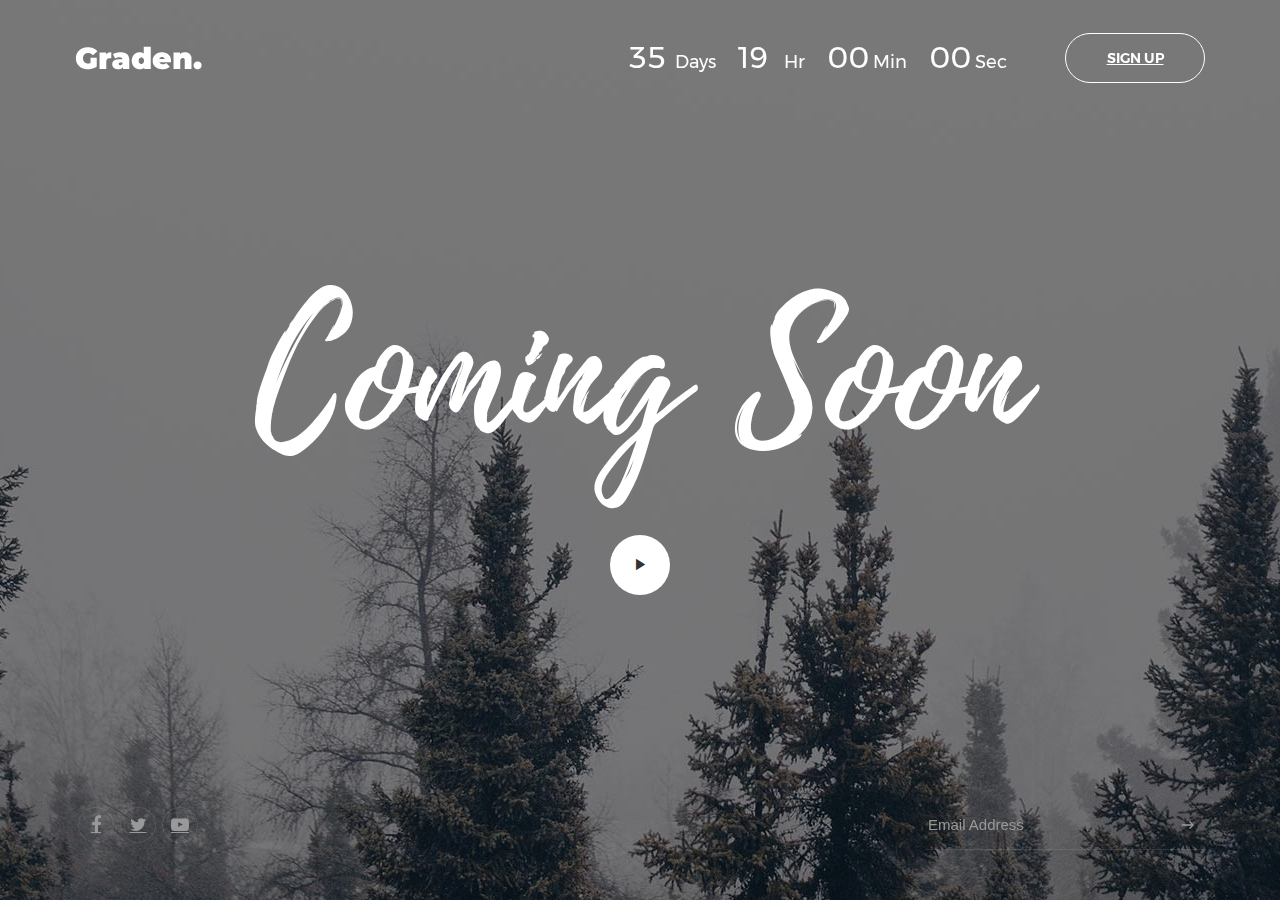
<file: index.html>
<!DOCTYPE html>
<html lang="en">
<head>
	<title>Coming Soon 13</title>
	<meta charset="UTF-8">
	<meta name="viewport" content="width=device-width, initial-scale=1">
<!--===============================================================================================-->	
	<link rel="icon" type="image/png" href="images/icons/favicon.ico"/>
<!--===============================================================================================-->
	<link rel="stylesheet" type="text/css" href="vendor/bootstrap/css/bootstrap.min.css">
<!--===============================================================================================-->
	<link rel="stylesheet" type="text/css" href="fonts/font-awesome-4.7.0/css/font-awesome.min.css">
<!--===============================================================================================-->
	<link rel="stylesheet" type="text/css" href="fonts/iconic/css/material-design-iconic-font.min.css">
<!--===============================================================================================-->
	<link rel="stylesheet" type="text/css" href="vendor/animate/animate.css">
<!--===============================================================================================-->
	<link rel="stylesheet" type="text/css" href="vendor/select2/select2.min.css">
<!--===============================================================================================-->
	<link rel="stylesheet" type="text/css" href="css/util.css">
	<link rel="stylesheet" type="text/css" href="css/main.css">
<!--===============================================================================================-->
</head>
<body>
	
	<!--  -->
	<div class="simpleslide100">
		<div class="simpleslide100-item bg-img1" style="background-image: url('images/bg01.jpg');"></div>
		<div class="simpleslide100-item bg-img1" style="background-image: url('images/bg02.jpg');"></div>
		<div class="simpleslide100-item bg-img1" style="background-image: url('images/bg03.jpg');"></div>
		<div class="simpleslide100-item bg-img1" style="background-image: url('images/bg04.jpg');"></div>
	</div>

	<div class="flex-col-c-sb size1 overlay1 p-l-75 p-r-75 p-t-20 p-b-40 p-lr-15-sm">
		<!--  -->
		<div class="w-full flex-w flex-sb-m">
			<div class="wrappic1 m-r-30 m-t-10 m-b-10">
				<a href="#"><img src="images/icons/logo.png" alt="LOGO"></a>
			</div>

			<div class="flex-w cd100 p-t-15 p-b-15 p-r-36">
				<div class="flex-w flex-b m-r-22 m-t-8 m-b-8">
					<span class="l1-txt1 wsize1 days">35</span>
					<span class="m1-txt1 p-b-2">Days</span>
				</div>

				<div class="flex-w flex-b m-r-22 m-t-8 m-b-8">
					<span class="l1-txt1 wsize1 hours">17</span>
					<span class="m1-txt1 p-b-2">Hr</span>
				</div>

				<div class="flex-w flex-b m-r-22 m-t-8 m-b-8">
					<span class="l1-txt1 wsize1 minutes">50</span>
					<span class="m1-txt1 p-b-2">Min</span>
				</div>

				<div class="flex-w flex-b m-r-22 m-t-8 m-b-8">
					<span class="l1-txt1 wsize1 seconds">39</span>
					<span class="m1-txt1 p-b-2">Sec</span>
				</div>
			</div>

			<div class="m-t-10 m-b-10">
				<a href="#" class="size2 s1-txt1 flex-c-m how-btn1 trans-04">
					Sign Up
				</a>
			</div>
		</div>

		<!--  -->
		<div class="flex-col-c-m p-l-15 p-r-15 p-t-80 p-b-90">
			<h3 class="l1-txt2 txt-center p-b-55 respon1">
				Coming Soon
			</h3>

			<div>
				<button class="how-btn-play1 flex-c-m">
					<i class="zmdi zmdi-play"></i>
				</button>
			</div>
		</div>
		
		<div class="flex-sb-m flex-w w-full">
			<!--  -->
			<div class="flex-w flex-c-m m-t-10 m-b-10">
				<a href="#" class="size3 flex-c-m how-social trans-04 m-r-3 m-l-3 m-b-3 m-t-3">
					<i class="fa fa-facebook"></i>
				</a>

				<a href="#" class="size3 flex-c-m how-social trans-04 m-r-3 m-l-3 m-b-3 m-t-3">
					<i class="fa fa-twitter"></i>
				</a>

				<a href="#" class="size3 flex-c-m how-social trans-04 m-r-3 m-l-3 m-b-3 m-t-3">
					<i class="fa fa-youtube-play"></i>
				</a>
			</div>

			<form class="contact100-form validate-form m-t-10 m-b-10">
				<div class="wrap-input100 validate-input m-lr-auto-lg" data-validate = "Email is required: ex@abc.xyz">
					<input class="s2-txt1 placeholder0 input100 trans-04" type="text" name="email" placeholder="Email Address">

					<button class="flex-c-m ab-t-r size4 s1-txt1 hov1">
						<i class="zmdi zmdi-long-arrow-right fs-16 cl1 trans-04"></i>
					</button>
				</div>		
			</form>
		</div>
	</div>



	

<!--===============================================================================================-->	
	<script src="vendor/jquery/jquery-3.2.1.min.js"></script>
<!--===============================================================================================-->
	<script src="vendor/bootstrap/js/popper.js"></script>
	<script src="vendor/bootstrap/js/bootstrap.min.js"></script>
<!--===============================================================================================-->
	<script src="vendor/select2/select2.min.js"></script>
<!--===============================================================================================-->
	<script src="vendor/countdowntime/moment.min.js"></script>
	<script src="vendor/countdowntime/moment-timezone.min.js"></script>
	<script src="vendor/countdowntime/moment-timezone-with-data.min.js"></script>
	<script src="vendor/countdowntime/countdowntime.js"></script>
	<script>
		$('.cd100').countdown100({
			/*Set Endtime here*/
			/*Endtime must be > current time*/
			endtimeYear: 0,
			endtimeMonth: 0,
			endtimeDate: 35,
			endtimeHours: 19,
			endtimeMinutes: 0,
			endtimeSeconds: 0,
			timeZone: "" 
			// ex:  timeZone: "America/New_York"
			//go to " http://momentjs.com/timezone/ " to get timezone
		});
	</script>
<!--===============================================================================================-->
	<script src="vendor/tilt/tilt.jquery.min.js"></script>
	<script >
		$('.js-tilt').tilt({
			scale: 1.1
		})
	</script>
<!--===============================================================================================-->
	<script src="js/main.js"></script>

</body>
</html>
</file>
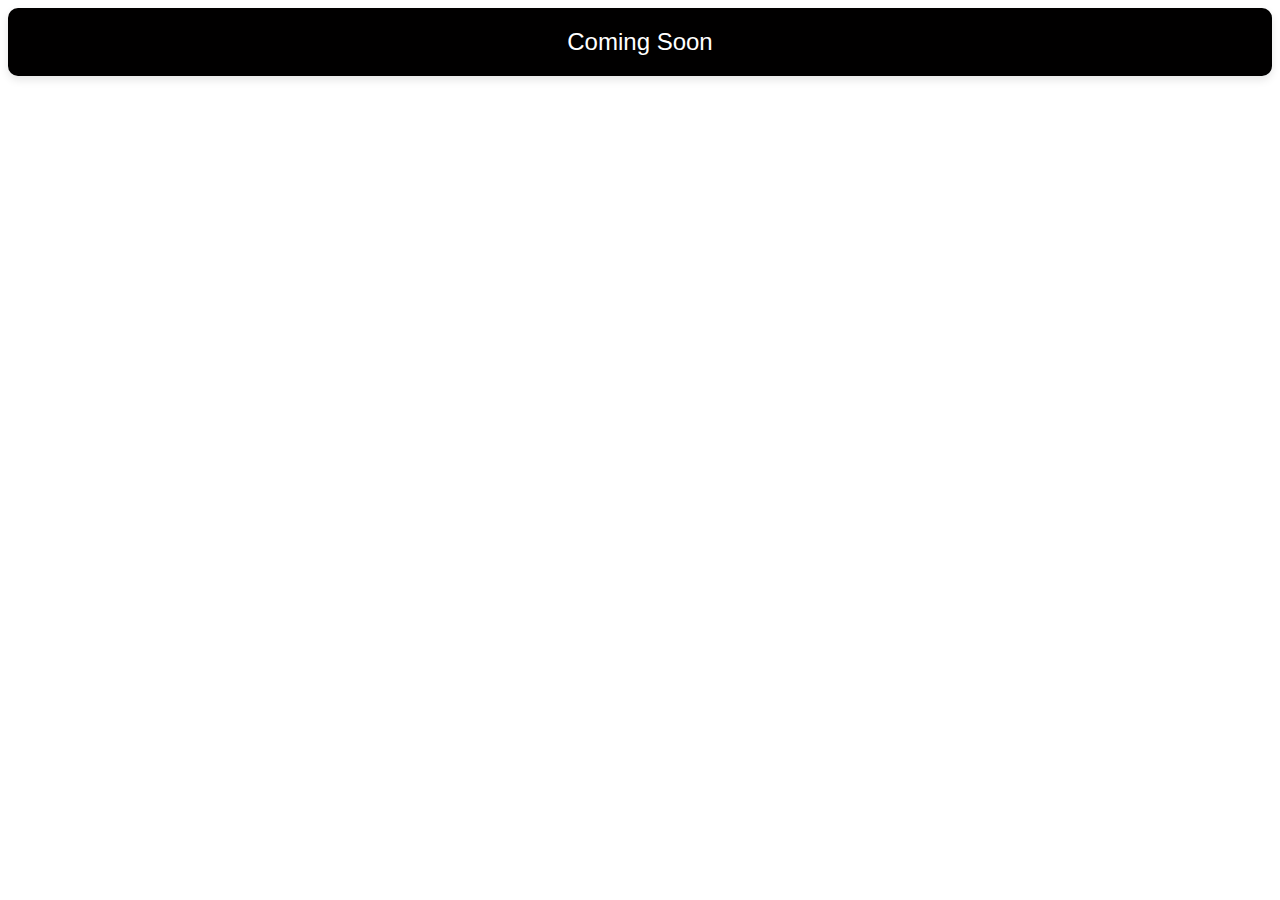
<file: s.html>
<!DOCTYPE html>
<html lang="en">
<head>
    <meta charset="UTF-8">
    <meta name="viewport" content="width=device-width, initial-scale=1.0">
    <title>Coming Soon Container</title>
    <style>
        
        .container {
            background-color: #010000; /* Background color of the container */
            color: rgb(255, 255, 255); /* Text color */
            padding: 20px;
            border-radius: 10px;
            text-align: center;
            font-size: 24px;
            font-family: Arial, sans-serif;
            box-shadow: 0 4px 8px rgba(0, 0, 0, 0.1); /* Optional: adds shadow to the container */
        }
    </style>
</head>
<body>
    <div class="container">
        Coming Soon
    </div>
</body>
</html>
</file>
<file: css/util.css>
/*//////////////////////////////////////////////////////////////////
[ REBOOT ]*/
*, *:before, *:after {
	margin: 0px; 
	padding: 0px; 
	-webkit-box-sizing: border-box;
	-moz-box-sizing: border-box;
	box-sizing: border-box;
}

body, html {
	font-family: Arial, sans-serif;
	font-size: 15px;
	color: #666666;

	height: 100%;
	background-color: #fff;
	-webkit-box-sizing: border-box;
	-moz-box-sizing: border-box;
	box-sizing: border-box;
}

/*---------------------------------------------*/
a:focus {outline: none;}
a:hover {text-decoration: none;}

/* ------------------------------------ */
h1,h2,h3,h4,h5,h6,p {margin: 0px;}

ul, li {
	margin: 0px;
	list-style-type: none;
}


/* ------------------------------------ */
input, textarea, label {
	display: block;
	outline: none;
	border: none;
}

/* ------------------------------------ */
button {
	outline: none;
	border: none;
	background: transparent;
	cursor: pointer;
}
button:focus {outline: none;}

iframe {border: none;}


/*//////////////////////////////////////////////////////////////////
[ FONT SIZE ]*/
.fs-1 {font-size: 1px;}
.fs-2 {font-size: 2px;}
.fs-3 {font-size: 3px;}
.fs-4 {font-size: 4px;}
.fs-5 {font-size: 5px;}
.fs-6 {font-size: 6px;}
.fs-7 {font-size: 7px;}
.fs-8 {font-size: 8px;}
.fs-9 {font-size: 9px;}
.fs-10 {font-size: 10px;}
.fs-11 {font-size: 11px;}
.fs-12 {font-size: 12px;}
.fs-13 {font-size: 13px;}
.fs-14 {font-size: 14px;}
.fs-15 {font-size: 15px;}
.fs-16 {font-size: 16px;}
.fs-17 {font-size: 17px;}
.fs-18 {font-size: 18px;}
.fs-19 {font-size: 19px;}
.fs-20 {font-size: 20px;}
.fs-21 {font-size: 21px;}
.fs-22 {font-size: 22px;}
.fs-23 {font-size: 23px;}
.fs-24 {font-size: 24px;}
.fs-25 {font-size: 25px;}
.fs-26 {font-size: 26px;}
.fs-27 {font-size: 27px;}
.fs-28 {font-size: 28px;}
.fs-29 {font-size: 29px;}
.fs-30 {font-size: 30px;}
.fs-31 {font-size: 31px;}
.fs-32 {font-size: 32px;}
.fs-33 {font-size: 33px;}
.fs-34 {font-size: 34px;}
.fs-35 {font-size: 35px;}
.fs-36 {font-size: 36px;}
.fs-37 {font-size: 37px;}
.fs-38 {font-size: 38px;}
.fs-39 {font-size: 39px;}
.fs-40 {font-size: 40px;}
.fs-41 {font-size: 41px;}
.fs-42 {font-size: 42px;}
.fs-43 {font-size: 43px;}
.fs-44 {font-size: 44px;}
.fs-45 {font-size: 45px;}
.fs-46 {font-size: 46px;}
.fs-47 {font-size: 47px;}
.fs-48 {font-size: 48px;}
.fs-49 {font-size: 49px;}
.fs-50 {font-size: 50px;}
.fs-51 {font-size: 51px;}
.fs-52 {font-size: 52px;}
.fs-53 {font-size: 53px;}
.fs-54 {font-size: 54px;}
.fs-55 {font-size: 55px;}
.fs-56 {font-size: 56px;}
.fs-57 {font-size: 57px;}
.fs-58 {font-size: 58px;}
.fs-59 {font-size: 59px;}
.fs-60 {font-size: 60px;}
.fs-61 {font-size: 61px;}
.fs-62 {font-size: 62px;}
.fs-63 {font-size: 63px;}
.fs-64 {font-size: 64px;}
.fs-65 {font-size: 65px;}
.fs-66 {font-size: 66px;}
.fs-67 {font-size: 67px;}
.fs-68 {font-size: 68px;}
.fs-69 {font-size: 69px;}
.fs-70 {font-size: 70px;}
.fs-71 {font-size: 71px;}
.fs-72 {font-size: 72px;}
.fs-73 {font-size: 73px;}
.fs-74 {font-size: 74px;}
.fs-75 {font-size: 75px;}
.fs-76 {font-size: 76px;}
.fs-77 {font-size: 77px;}
.fs-78 {font-size: 78px;}
.fs-79 {font-size: 79px;}
.fs-80 {font-size: 80px;}
.fs-81 {font-size: 81px;}
.fs-82 {font-size: 82px;}
.fs-83 {font-size: 83px;}
.fs-84 {font-size: 84px;}
.fs-85 {font-size: 85px;}
.fs-86 {font-size: 86px;}
.fs-87 {font-size: 87px;}
.fs-88 {font-size: 88px;}
.fs-89 {font-size: 89px;}
.fs-90 {font-size: 90px;}
.fs-91 {font-size: 91px;}
.fs-92 {font-size: 92px;}
.fs-93 {font-size: 93px;}
.fs-94 {font-size: 94px;}
.fs-95 {font-size: 95px;}
.fs-96 {font-size: 96px;}
.fs-97 {font-size: 97px;}
.fs-98 {font-size: 98px;}
.fs-99 {font-size: 99px;}
.fs-100 {font-size: 100px;}
.fs-101 {font-size: 101px;}
.fs-102 {font-size: 102px;}
.fs-103 {font-size: 103px;}
.fs-104 {font-size: 104px;}
.fs-105 {font-size: 105px;}
.fs-106 {font-size: 106px;}
.fs-107 {font-size: 107px;}
.fs-108 {font-size: 108px;}
.fs-109 {font-size: 109px;}
.fs-110 {font-size: 110px;}
.fs-111 {font-size: 111px;}
.fs-112 {font-size: 112px;}
.fs-113 {font-size: 113px;}
.fs-114 {font-size: 114px;}
.fs-115 {font-size: 115px;}
.fs-116 {font-size: 116px;}
.fs-117 {font-size: 117px;}
.fs-118 {font-size: 118px;}
.fs-119 {font-size: 119px;}
.fs-120 {font-size: 120px;}
.fs-121 {font-size: 121px;}
.fs-122 {font-size: 122px;}
.fs-123 {font-size: 123px;}
.fs-124 {font-size: 124px;}
.fs-125 {font-size: 125px;}
.fs-126 {font-size: 126px;}
.fs-127 {font-size: 127px;}
.fs-128 {font-size: 128px;}
.fs-129 {font-size: 129px;}
.fs-130 {font-size: 130px;}
.fs-131 {font-size: 131px;}
.fs-132 {font-size: 132px;}
.fs-133 {font-size: 133px;}
.fs-134 {font-size: 134px;}
.fs-135 {font-size: 135px;}
.fs-136 {font-size: 136px;}
.fs-137 {font-size: 137px;}
.fs-138 {font-size: 138px;}
.fs-139 {font-size: 139px;}
.fs-140 {font-size: 140px;}
.fs-141 {font-size: 141px;}
.fs-142 {font-size: 142px;}
.fs-143 {font-size: 143px;}
.fs-144 {font-size: 144px;}
.fs-145 {font-size: 145px;}
.fs-146 {font-size: 146px;}
.fs-147 {font-size: 147px;}
.fs-148 {font-size: 148px;}
.fs-149 {font-size: 149px;}
.fs-150 {font-size: 150px;}
.fs-151 {font-size: 151px;}
.fs-152 {font-size: 152px;}
.fs-153 {font-size: 153px;}
.fs-154 {font-size: 154px;}
.fs-155 {font-size: 155px;}
.fs-156 {font-size: 156px;}
.fs-157 {font-size: 157px;}
.fs-158 {font-size: 158px;}
.fs-159 {font-size: 159px;}
.fs-160 {font-size: 160px;}
.fs-161 {font-size: 161px;}
.fs-162 {font-size: 162px;}
.fs-163 {font-size: 163px;}
.fs-164 {font-size: 164px;}
.fs-165 {font-size: 165px;}
.fs-166 {font-size: 166px;}
.fs-167 {font-size: 167px;}
.fs-168 {font-size: 168px;}
.fs-169 {font-size: 169px;}
.fs-170 {font-size: 170px;}
.fs-171 {font-size: 171px;}
.fs-172 {font-size: 172px;}
.fs-173 {font-size: 173px;}
.fs-174 {font-size: 174px;}
.fs-175 {font-size: 175px;}
.fs-176 {font-size: 176px;}
.fs-177 {font-size: 177px;}
.fs-178 {font-size: 178px;}
.fs-179 {font-size: 179px;}
.fs-180 {font-size: 180px;}
.fs-181 {font-size: 181px;}
.fs-182 {font-size: 182px;}
.fs-183 {font-size: 183px;}
.fs-184 {font-size: 184px;}
.fs-185 {font-size: 185px;}
.fs-186 {font-size: 186px;}
.fs-187 {font-size: 187px;}
.fs-188 {font-size: 188px;}
.fs-189 {font-size: 189px;}
.fs-190 {font-size: 190px;}
.fs-191 {font-size: 191px;}
.fs-192 {font-size: 192px;}
.fs-193 {font-size: 193px;}
.fs-194 {font-size: 194px;}
.fs-195 {font-size: 195px;}
.fs-196 {font-size: 196px;}
.fs-197 {font-size: 197px;}
.fs-198 {font-size: 198px;}
.fs-199 {font-size: 199px;}
.fs-200 {font-size: 200px;}

/*//////////////////////////////////////////////////////////////////
[ PADDING ]*/
.p-t-0 {padding-top: 0px;}
.p-t-1 {padding-top: 1px;}
.p-t-2 {padding-top: 2px;}
.p-t-3 {padding-top: 3px;}
.p-t-4 {padding-top: 4px;}
.p-t-5 {padding-top: 5px;}
.p-t-6 {padding-top: 6px;}
.p-t-7 {padding-top: 7px;}
.p-t-8 {padding-top: 8px;}
.p-t-9 {padding-top: 9px;}
.p-t-10 {padding-top: 10px;}
.p-t-11 {padding-top: 11px;}
.p-t-12 {padding-top: 12px;}
.p-t-13 {padding-top: 13px;}
.p-t-14 {padding-top: 14px;}
.p-t-15 {padding-top: 15px;}
.p-t-16 {padding-top: 16px;}
.p-t-17 {padding-top: 17px;}
.p-t-18 {padding-top: 18px;}
.p-t-19 {padding-top: 19px;}
.p-t-20 {padding-top: 20px;}
.p-t-21 {padding-top: 21px;}
.p-t-22 {padding-top: 22px;}
.p-t-23 {padding-top: 23px;}
.p-t-24 {padding-top: 24px;}
.p-t-25 {padding-top: 25px;}
.p-t-26 {padding-top: 26px;}
.p-t-27 {padding-top: 27px;}
.p-t-28 {padding-top: 28px;}
.p-t-29 {padding-top: 29px;}
.p-t-30 {padding-top: 30px;}
.p-t-31 {padding-top: 31px;}
.p-t-32 {padding-top: 32px;}
.p-t-33 {padding-top: 33px;}
.p-t-34 {padding-top: 34px;}
.p-t-35 {padding-top: 35px;}
.p-t-36 {padding-top: 36px;}
.p-t-37 {padding-top: 37px;}
.p-t-38 {padding-top: 38px;}
.p-t-39 {padding-top: 39px;}
.p-t-40 {padding-top: 40px;}
.p-t-41 {padding-top: 41px;}
.p-t-42 {padding-top: 42px;}
.p-t-43 {padding-top: 43px;}
.p-t-44 {padding-top: 44px;}
.p-t-45 {padding-top: 45px;}
.p-t-46 {padding-top: 46px;}
.p-t-47 {padding-top: 47px;}
.p-t-48 {padding-top: 48px;}
.p-t-49 {padding-top: 49px;}
.p-t-50 {padding-top: 50px;}
.p-t-51 {padding-top: 51px;}
.p-t-52 {padding-top: 52px;}
.p-t-53 {padding-top: 53px;}
.p-t-54 {padding-top: 54px;}
.p-t-55 {padding-top: 55px;}
.p-t-56 {padding-top: 56px;}
.p-t-57 {padding-top: 57px;}
.p-t-58 {padding-top: 58px;}
.p-t-59 {padding-top: 59px;}
.p-t-60 {padding-top: 60px;}
.p-t-61 {padding-top: 61px;}
.p-t-62 {padding-top: 62px;}
.p-t-63 {padding-top: 63px;}
.p-t-64 {padding-top: 64px;}
.p-t-65 {padding-top: 65px;}
.p-t-66 {padding-top: 66px;}
.p-t-67 {padding-top: 67px;}
.p-t-68 {padding-top: 68px;}
.p-t-69 {padding-top: 69px;}
.p-t-70 {padding-top: 70px;}
.p-t-71 {padding-top: 71px;}
.p-t-72 {padding-top: 72px;}
.p-t-73 {padding-top: 73px;}
.p-t-74 {padding-top: 74px;}
.p-t-75 {padding-top: 75px;}
.p-t-76 {padding-top: 76px;}
.p-t-77 {padding-top: 77px;}
.p-t-78 {padding-top: 78px;}
.p-t-79 {padding-top: 79px;}
.p-t-80 {padding-top: 80px;}
.p-t-81 {padding-top: 81px;}
.p-t-82 {padding-top: 82px;}
.p-t-83 {padding-top: 83px;}
.p-t-84 {padding-top: 84px;}
.p-t-85 {padding-top: 85px;}
.p-t-86 {padding-top: 86px;}
.p-t-87 {padding-top: 87px;}
.p-t-88 {padding-top: 88px;}
.p-t-89 {padding-top: 89px;}
.p-t-90 {padding-top: 90px;}
.p-t-91 {padding-top: 91px;}
.p-t-92 {padding-top: 92px;}
.p-t-93 {padding-top: 93px;}
.p-t-94 {padding-top: 94px;}
.p-t-95 {padding-top: 95px;}
.p-t-96 {padding-top: 96px;}
.p-t-97 {padding-top: 97px;}
.p-t-98 {padding-top: 98px;}
.p-t-99 {padding-top: 99px;}
.p-t-100 {padding-top: 100px;}
.p-t-101 {padding-top: 101px;}
.p-t-102 {padding-top: 102px;}
.p-t-103 {padding-top: 103px;}
.p-t-104 {padding-top: 104px;}
.p-t-105 {padding-top: 105px;}
.p-t-106 {padding-top: 106px;}
.p-t-107 {padding-top: 107px;}
.p-t-108 {padding-top: 108px;}
.p-t-109 {padding-top: 109px;}
.p-t-110 {padding-top: 110px;}
.p-t-111 {padding-top: 111px;}
.p-t-112 {padding-top: 112px;}
.p-t-113 {padding-top: 113px;}
.p-t-114 {padding-top: 114px;}
.p-t-115 {padding-top: 115px;}
.p-t-116 {padding-top: 116px;}
.p-t-117 {padding-top: 117px;}
.p-t-118 {padding-top: 118px;}
.p-t-119 {padding-top: 119px;}
.p-t-120 {padding-top: 120px;}
.p-t-121 {padding-top: 121px;}
.p-t-122 {padding-top: 122px;}
.p-t-123 {padding-top: 123px;}
.p-t-124 {padding-top: 124px;}
.p-t-125 {padding-top: 125px;}
.p-t-126 {padding-top: 126px;}
.p-t-127 {padding-top: 127px;}
.p-t-128 {padding-top: 128px;}
.p-t-129 {padding-top: 129px;}
.p-t-130 {padding-top: 130px;}
.p-t-131 {padding-top: 131px;}
.p-t-132 {padding-top: 132px;}
.p-t-133 {padding-top: 133px;}
.p-t-134 {padding-top: 134px;}
.p-t-135 {padding-top: 135px;}
.p-t-136 {padding-top: 136px;}
.p-t-137 {padding-top: 137px;}
.p-t-138 {padding-top: 138px;}
.p-t-139 {padding-top: 139px;}
.p-t-140 {padding-top: 140px;}
.p-t-141 {padding-top: 141px;}
.p-t-142 {padding-top: 142px;}
.p-t-143 {padding-top: 143px;}
.p-t-144 {padding-top: 144px;}
.p-t-145 {padding-top: 145px;}
.p-t-146 {padding-top: 146px;}
.p-t-147 {padding-top: 147px;}
.p-t-148 {padding-top: 148px;}
.p-t-149 {padding-top: 149px;}
.p-t-150 {padding-top: 150px;}
.p-t-151 {padding-top: 151px;}
.p-t-152 {padding-top: 152px;}
.p-t-153 {padding-top: 153px;}
.p-t-154 {padding-top: 154px;}
.p-t-155 {padding-top: 155px;}
.p-t-156 {padding-top: 156px;}
.p-t-157 {padding-top: 157px;}
.p-t-158 {padding-top: 158px;}
.p-t-159 {padding-top: 159px;}
.p-t-160 {padding-top: 160px;}
.p-t-161 {padding-top: 161px;}
.p-t-162 {padding-top: 162px;}
.p-t-163 {padding-top: 163px;}
.p-t-164 {padding-top: 164px;}
.p-t-165 {padding-top: 165px;}
.p-t-166 {padding-top: 166px;}
.p-t-167 {padding-top: 167px;}
.p-t-168 {padding-top: 168px;}
.p-t-169 {padding-top: 169px;}
.p-t-170 {padding-top: 170px;}
.p-t-171 {padding-top: 171px;}
.p-t-172 {padding-top: 172px;}
.p-t-173 {padding-top: 173px;}
.p-t-174 {padding-top: 174px;}
.p-t-175 {padding-top: 175px;}
.p-t-176 {padding-top: 176px;}
.p-t-177 {padding-top: 177px;}
.p-t-178 {padding-top: 178px;}
.p-t-179 {padding-top: 179px;}
.p-t-180 {padding-top: 180px;}
.p-t-181 {padding-top: 181px;}
.p-t-182 {padding-top: 182px;}
.p-t-183 {padding-top: 183px;}
.p-t-184 {padding-top: 184px;}
.p-t-185 {padding-top: 185px;}
.p-t-186 {padding-top: 186px;}
.p-t-187 {padding-top: 187px;}
.p-t-188 {padding-top: 188px;}
.p-t-189 {padding-top: 189px;}
.p-t-190 {padding-top: 190px;}
.p-t-191 {padding-top: 191px;}
.p-t-192 {padding-top: 192px;}
.p-t-193 {padding-top: 193px;}
.p-t-194 {padding-top: 194px;}
.p-t-195 {padding-top: 195px;}
.p-t-196 {padding-top: 196px;}
.p-t-197 {padding-top: 197px;}
.p-t-198 {padding-top: 198px;}
.p-t-199 {padding-top: 199px;}
.p-t-200 {padding-top: 200px;}
.p-t-201 {padding-top: 201px;}
.p-t-202 {padding-top: 202px;}
.p-t-203 {padding-top: 203px;}
.p-t-204 {padding-top: 204px;}
.p-t-205 {padding-top: 205px;}
.p-t-206 {padding-top: 206px;}
.p-t-207 {padding-top: 207px;}
.p-t-208 {padding-top: 208px;}
.p-t-209 {padding-top: 209px;}
.p-t-210 {padding-top: 210px;}
.p-t-211 {padding-top: 211px;}
.p-t-212 {padding-top: 212px;}
.p-t-213 {padding-top: 213px;}
.p-t-214 {padding-top: 214px;}
.p-t-215 {padding-top: 215px;}
.p-t-216 {padding-top: 216px;}
.p-t-217 {padding-top: 217px;}
.p-t-218 {padding-top: 218px;}
.p-t-219 {padding-top: 219px;}
.p-t-220 {padding-top: 220px;}
.p-t-221 {padding-top: 221px;}
.p-t-222 {padding-top: 222px;}
.p-t-223 {padding-top: 223px;}
.p-t-224 {padding-top: 224px;}
.p-t-225 {padding-top: 225px;}
.p-t-226 {padding-top: 226px;}
.p-t-227 {padding-top: 227px;}
.p-t-228 {padding-top: 228px;}
.p-t-229 {padding-top: 229px;}
.p-t-230 {padding-top: 230px;}
.p-t-231 {padding-top: 231px;}
.p-t-232 {padding-top: 232px;}
.p-t-233 {padding-top: 233px;}
.p-t-234 {padding-top: 234px;}
.p-t-235 {padding-top: 235px;}
.p-t-236 {padding-top: 236px;}
.p-t-237 {padding-top: 237px;}
.p-t-238 {padding-top: 238px;}
.p-t-239 {padding-top: 239px;}
.p-t-240 {padding-top: 240px;}
.p-t-241 {padding-top: 241px;}
.p-t-242 {padding-top: 242px;}
.p-t-243 {padding-top: 243px;}
.p-t-244 {padding-top: 244px;}
.p-t-245 {padding-top: 245px;}
.p-t-246 {padding-top: 246px;}
.p-t-247 {padding-top: 247px;}
.p-t-248 {padding-top: 248px;}
.p-t-249 {padding-top: 249px;}
.p-t-250 {padding-top: 250px;}
.p-b-0 {padding-bottom: 0px;}
.p-b-1 {padding-bottom: 1px;}
.p-b-2 {padding-bottom: 2px;}
.p-b-3 {padding-bottom: 3px;}
.p-b-4 {padding-bottom: 4px;}
.p-b-5 {padding-bottom: 5px;}
.p-b-6 {padding-bottom: 6px;}
.p-b-7 {padding-bottom: 7px;}
.p-b-8 {padding-bottom: 8px;}
.p-b-9 {padding-bottom: 9px;}
.p-b-10 {padding-bottom: 10px;}
.p-b-11 {padding-bottom: 11px;}
.p-b-12 {padding-bottom: 12px;}
.p-b-13 {padding-bottom: 13px;}
.p-b-14 {padding-bottom: 14px;}
.p-b-15 {padding-bottom: 15px;}
.p-b-16 {padding-bottom: 16px;}
.p-b-17 {padding-bottom: 17px;}
.p-b-18 {padding-bottom: 18px;}
.p-b-19 {padding-bottom: 19px;}
.p-b-20 {padding-bottom: 20px;}
.p-b-21 {padding-bottom: 21px;}
.p-b-22 {padding-bottom: 22px;}
.p-b-23 {padding-bottom: 23px;}
.p-b-24 {padding-bottom: 24px;}
.p-b-25 {padding-bottom: 25px;}
.p-b-26 {padding-bottom: 26px;}
.p-b-27 {padding-bottom: 27px;}
.p-b-28 {padding-bottom: 28px;}
.p-b-29 {padding-bottom: 29px;}
.p-b-30 {padding-bottom: 30px;}
.p-b-31 {padding-bottom: 31px;}
.p-b-32 {padding-bottom: 32px;}
.p-b-33 {padding-bottom: 33px;}
.p-b-34 {padding-bottom: 34px;}
.p-b-35 {padding-bottom: 35px;}
.p-b-36 {padding-bottom: 36px;}
.p-b-37 {padding-bottom: 37px;}
.p-b-38 {padding-bottom: 38px;}
.p-b-39 {padding-bottom: 39px;}
.p-b-40 {padding-bottom: 40px;}
.p-b-41 {padding-bottom: 41px;}
.p-b-42 {padding-bottom: 42px;}
.p-b-43 {padding-bottom: 43px;}
.p-b-44 {padding-bottom: 44px;}
.p-b-45 {padding-bottom: 45px;}
.p-b-46 {padding-bottom: 46px;}
.p-b-47 {padding-bottom: 47px;}
.p-b-48 {padding-bottom: 48px;}
.p-b-49 {padding-bottom: 49px;}
.p-b-50 {padding-bottom: 50px;}
.p-b-51 {padding-bottom: 51px;}
.p-b-52 {padding-bottom: 52px;}
.p-b-53 {padding-bottom: 53px;}
.p-b-54 {padding-bottom: 54px;}
.p-b-55 {padding-bottom: 55px;}
.p-b-56 {padding-bottom: 56px;}
.p-b-57 {padding-bottom: 57px;}
.p-b-58 {padding-bottom: 58px;}
.p-b-59 {padding-bottom: 59px;}
.p-b-60 {padding-bottom: 60px;}
.p-b-61 {padding-bottom: 61px;}
.p-b-62 {padding-bottom: 62px;}
.p-b-63 {padding-bottom: 63px;}
.p-b-64 {padding-bottom: 64px;}
.p-b-65 {padding-bottom: 65px;}
.p-b-66 {padding-bottom: 66px;}
.p-b-67 {padding-bottom: 67px;}
.p-b-68 {padding-bottom: 68px;}
.p-b-69 {padding-bottom: 69px;}
.p-b-70 {padding-bottom: 70px;}
.p-b-71 {padding-bottom: 71px;}
.p-b-72 {padding-bottom: 72px;}
.p-b-73 {padding-bottom: 73px;}
.p-b-74 {padding-bottom: 74px;}
.p-b-75 {padding-bottom: 75px;}
.p-b-76 {padding-bottom: 76px;}
.p-b-77 {padding-bottom: 77px;}
.p-b-78 {padding-bottom: 78px;}
.p-b-79 {padding-bottom: 79px;}
.p-b-80 {padding-bottom: 80px;}
.p-b-81 {padding-bottom: 81px;}
.p-b-82 {padding-bottom: 82px;}
.p-b-83 {padding-bottom: 83px;}
.p-b-84 {padding-bottom: 84px;}
.p-b-85 {padding-bottom: 85px;}
.p-b-86 {padding-bottom: 86px;}
.p-b-87 {padding-bottom: 87px;}
.p-b-88 {padding-bottom: 88px;}
.p-b-89 {padding-bottom: 89px;}
.p-b-90 {padding-bottom: 90px;}
.p-b-91 {padding-bottom: 91px;}
.p-b-92 {padding-bottom: 92px;}
.p-b-93 {padding-bottom: 93px;}
.p-b-94 {padding-bottom: 94px;}
.p-b-95 {padding-bottom: 95px;}
.p-b-96 {padding-bottom: 96px;}
.p-b-97 {padding-bottom: 97px;}
.p-b-98 {padding-bottom: 98px;}
.p-b-99 {padding-bottom: 99px;}
.p-b-100 {padding-bottom: 100px;}
.p-b-101 {padding-bottom: 101px;}
.p-b-102 {padding-bottom: 102px;}
.p-b-103 {padding-bottom: 103px;}
.p-b-104 {padding-bottom: 104px;}
.p-b-105 {padding-bottom: 105px;}
.p-b-106 {padding-bottom: 106px;}
.p-b-107 {padding-bottom: 107px;}
.p-b-108 {padding-bottom: 108px;}
.p-b-109 {padding-bottom: 109px;}
.p-b-110 {padding-bottom: 110px;}
.p-b-111 {padding-bottom: 111px;}
.p-b-112 {padding-bottom: 112px;}
.p-b-113 {padding-bottom: 113px;}
.p-b-114 {padding-bottom: 114px;}
.p-b-115 {padding-bottom: 115px;}
.p-b-116 {padding-bottom: 116px;}
.p-b-117 {padding-bottom: 117px;}
.p-b-118 {padding-bottom: 118px;}
.p-b-119 {padding-bottom: 119px;}
.p-b-120 {padding-bottom: 120px;}
.p-b-121 {padding-bottom: 121px;}
.p-b-122 {padding-bottom: 122px;}
.p-b-123 {padding-bottom: 123px;}
.p-b-124 {padding-bottom: 124px;}
.p-b-125 {padding-bottom: 125px;}
.p-b-126 {padding-bottom: 126px;}
.p-b-127 {padding-bottom: 127px;}
.p-b-128 {padding-bottom: 128px;}
.p-b-129 {padding-bottom: 129px;}
.p-b-130 {padding-bottom: 130px;}
.p-b-131 {padding-bottom: 131px;}
.p-b-132 {padding-bottom: 132px;}
.p-b-133 {padding-bottom: 133px;}
.p-b-134 {padding-bottom: 134px;}
.p-b-135 {padding-bottom: 135px;}
.p-b-136 {padding-bottom: 136px;}
.p-b-137 {padding-bottom: 137px;}
.p-b-138 {padding-bottom: 138px;}
.p-b-139 {padding-bottom: 139px;}
.p-b-140 {padding-bottom: 140px;}
.p-b-141 {padding-bottom: 141px;}
.p-b-142 {padding-bottom: 142px;}
.p-b-143 {padding-bottom: 143px;}
.p-b-144 {padding-bottom: 144px;}
.p-b-145 {padding-bottom: 145px;}
.p-b-146 {padding-bottom: 146px;}
.p-b-147 {padding-bottom: 147px;}
.p-b-148 {padding-bottom: 148px;}
.p-b-149 {padding-bottom: 149px;}
.p-b-150 {padding-bottom: 150px;}
.p-b-151 {padding-bottom: 151px;}
.p-b-152 {padding-bottom: 152px;}
.p-b-153 {padding-bottom: 153px;}
.p-b-154 {padding-bottom: 154px;}
.p-b-155 {padding-bottom: 155px;}
.p-b-156 {padding-bottom: 156px;}
.p-b-157 {padding-bottom: 157px;}
.p-b-158 {padding-bottom: 158px;}
.p-b-159 {padding-bottom: 159px;}
.p-b-160 {padding-bottom: 160px;}
.p-b-161 {padding-bottom: 161px;}
.p-b-162 {padding-bottom: 162px;}
.p-b-163 {padding-bottom: 163px;}
.p-b-164 {padding-bottom: 164px;}
.p-b-165 {padding-bottom: 165px;}
.p-b-166 {padding-bottom: 166px;}
.p-b-167 {padding-bottom: 167px;}
.p-b-168 {padding-bottom: 168px;}
.p-b-169 {padding-bottom: 169px;}
.p-b-170 {padding-bottom: 170px;}
.p-b-171 {padding-bottom: 171px;}
.p-b-172 {padding-bottom: 172px;}
.p-b-173 {padding-bottom: 173px;}
.p-b-174 {padding-bottom: 174px;}
.p-b-175 {padding-bottom: 175px;}
.p-b-176 {padding-bottom: 176px;}
.p-b-177 {padding-bottom: 177px;}
.p-b-178 {padding-bottom: 178px;}
.p-b-179 {padding-bottom: 179px;}
.p-b-180 {padding-bottom: 180px;}
.p-b-181 {padding-bottom: 181px;}
.p-b-182 {padding-bottom: 182px;}
.p-b-183 {padding-bottom: 183px;}
.p-b-184 {padding-bottom: 184px;}
.p-b-185 {padding-bottom: 185px;}
.p-b-186 {padding-bottom: 186px;}
.p-b-187 {padding-bottom: 187px;}
.p-b-188 {padding-bottom: 188px;}
.p-b-189 {padding-bottom: 189px;}
.p-b-190 {padding-bottom: 190px;}
.p-b-191 {padding-bottom: 191px;}
.p-b-192 {padding-bottom: 192px;}
.p-b-193 {padding-bottom: 193px;}
.p-b-194 {padding-bottom: 194px;}
.p-b-195 {padding-bottom: 195px;}
.p-b-196 {padding-bottom: 196px;}
.p-b-197 {padding-bottom: 197px;}
.p-b-198 {padding-bottom: 198px;}
.p-b-199 {padding-bottom: 199px;}
.p-b-200 {padding-bottom: 200px;}
.p-b-201 {padding-bottom: 201px;}
.p-b-202 {padding-bottom: 202px;}
.p-b-203 {padding-bottom: 203px;}
.p-b-204 {padding-bottom: 204px;}
.p-b-205 {padding-bottom: 205px;}
.p-b-206 {padding-bottom: 206px;}
.p-b-207 {padding-bottom: 207px;}
.p-b-208 {padding-bottom: 208px;}
.p-b-209 {padding-bottom: 209px;}
.p-b-210 {padding-bottom: 210px;}
.p-b-211 {padding-bottom: 211px;}
.p-b-212 {padding-bottom: 212px;}
.p-b-213 {padding-bottom: 213px;}
.p-b-214 {padding-bottom: 214px;}
.p-b-215 {padding-bottom: 215px;}
.p-b-216 {padding-bottom: 216px;}
.p-b-217 {padding-bottom: 217px;}
.p-b-218 {padding-bottom: 218px;}
.p-b-219 {padding-bottom: 219px;}
.p-b-220 {padding-bottom: 220px;}
.p-b-221 {padding-bottom: 221px;}
.p-b-222 {padding-bottom: 222px;}
.p-b-223 {padding-bottom: 223px;}
.p-b-224 {padding-bottom: 224px;}
.p-b-225 {padding-bottom: 225px;}
.p-b-226 {padding-bottom: 226px;}
.p-b-227 {padding-bottom: 227px;}
.p-b-228 {padding-bottom: 228px;}
.p-b-229 {padding-bottom: 229px;}
.p-b-230 {padding-bottom: 230px;}
.p-b-231 {padding-bottom: 231px;}
.p-b-232 {padding-bottom: 232px;}
.p-b-233 {padding-bottom: 233px;}
.p-b-234 {padding-bottom: 234px;}
.p-b-235 {padding-bottom: 235px;}
.p-b-236 {padding-bottom: 236px;}
.p-b-237 {padding-bottom: 237px;}
.p-b-238 {padding-bottom: 238px;}
.p-b-239 {padding-bottom: 239px;}
.p-b-240 {padding-bottom: 240px;}
.p-b-241 {padding-bottom: 241px;}
.p-b-242 {padding-bottom: 242px;}
.p-b-243 {padding-bottom: 243px;}
.p-b-244 {padding-bottom: 244px;}
.p-b-245 {padding-bottom: 245px;}
.p-b-246 {padding-bottom: 246px;}
.p-b-247 {padding-bottom: 247px;}
.p-b-248 {padding-bottom: 248px;}
.p-b-249 {padding-bottom: 249px;}
.p-b-250 {padding-bottom: 250px;}
.p-l-0 {padding-left: 0px;}
.p-l-1 {padding-left: 1px;}
.p-l-2 {padding-left: 2px;}
.p-l-3 {padding-left: 3px;}
.p-l-4 {padding-left: 4px;}
.p-l-5 {padding-left: 5px;}
.p-l-6 {padding-left: 6px;}
.p-l-7 {padding-left: 7px;}
.p-l-8 {padding-left: 8px;}
.p-l-9 {padding-left: 9px;}
.p-l-10 {padding-left: 10px;}
.p-l-11 {padding-left: 11px;}
.p-l-12 {padding-left: 12px;}
.p-l-13 {padding-left: 13px;}
.p-l-14 {padding-left: 14px;}
.p-l-15 {padding-left: 15px;}
.p-l-16 {padding-left: 16px;}
.p-l-17 {padding-left: 17px;}
.p-l-18 {padding-left: 18px;}
.p-l-19 {padding-left: 19px;}
.p-l-20 {padding-left: 20px;}
.p-l-21 {padding-left: 21px;}
.p-l-22 {padding-left: 22px;}
.p-l-23 {padding-left: 23px;}
.p-l-24 {padding-left: 24px;}
.p-l-25 {padding-left: 25px;}
.p-l-26 {padding-left: 26px;}
.p-l-27 {padding-left: 27px;}
.p-l-28 {padding-left: 28px;}
.p-l-29 {padding-left: 29px;}
.p-l-30 {padding-left: 30px;}
.p-l-31 {padding-left: 31px;}
.p-l-32 {padding-left: 32px;}
.p-l-33 {padding-left: 33px;}
.p-l-34 {padding-left: 34px;}
.p-l-35 {padding-left: 35px;}
.p-l-36 {padding-left: 36px;}
.p-l-37 {padding-left: 37px;}
.p-l-38 {padding-left: 38px;}
.p-l-39 {padding-left: 39px;}
.p-l-40 {padding-left: 40px;}
.p-l-41 {padding-left: 41px;}
.p-l-42 {padding-left: 42px;}
.p-l-43 {padding-left: 43px;}
.p-l-44 {padding-left: 44px;}
.p-l-45 {padding-left: 45px;}
.p-l-46 {padding-left: 46px;}
.p-l-47 {padding-left: 47px;}
.p-l-48 {padding-left: 48px;}
.p-l-49 {padding-left: 49px;}
.p-l-50 {padding-left: 50px;}
.p-l-51 {padding-left: 51px;}
.p-l-52 {padding-left: 52px;}
.p-l-53 {padding-left: 53px;}
.p-l-54 {padding-left: 54px;}
.p-l-55 {padding-left: 55px;}
.p-l-56 {padding-left: 56px;}
.p-l-57 {padding-left: 57px;}
.p-l-58 {padding-left: 58px;}
.p-l-59 {padding-left: 59px;}
.p-l-60 {padding-left: 60px;}
.p-l-61 {padding-left: 61px;}
.p-l-62 {padding-left: 62px;}
.p-l-63 {padding-left: 63px;}
.p-l-64 {padding-left: 64px;}
.p-l-65 {padding-left: 65px;}
.p-l-66 {padding-left: 66px;}
.p-l-67 {padding-left: 67px;}
.p-l-68 {padding-left: 68px;}
.p-l-69 {padding-left: 69px;}
.p-l-70 {padding-left: 70px;}
.p-l-71 {padding-left: 71px;}
.p-l-72 {padding-left: 72px;}
.p-l-73 {padding-left: 73px;}
.p-l-74 {padding-left: 74px;}
.p-l-75 {padding-left: 75px;}
.p-l-76 {padding-left: 76px;}
.p-l-77 {padding-left: 77px;}
.p-l-78 {padding-left: 78px;}
.p-l-79 {padding-left: 79px;}
.p-l-80 {padding-left: 80px;}
.p-l-81 {padding-left: 81px;}
.p-l-82 {padding-left: 82px;}
.p-l-83 {padding-left: 83px;}
.p-l-84 {padding-left: 84px;}
.p-l-85 {padding-left: 85px;}
.p-l-86 {padding-left: 86px;}
.p-l-87 {padding-left: 87px;}
.p-l-88 {padding-left: 88px;}
.p-l-89 {padding-left: 89px;}
.p-l-90 {padding-left: 90px;}
.p-l-91 {padding-left: 91px;}
.p-l-92 {padding-left: 92px;}
.p-l-93 {padding-left: 93px;}
.p-l-94 {padding-left: 94px;}
.p-l-95 {padding-left: 95px;}
.p-l-96 {padding-left: 96px;}
.p-l-97 {padding-left: 97px;}
.p-l-98 {padding-left: 98px;}
.p-l-99 {padding-left: 99px;}
.p-l-100 {padding-left: 100px;}
.p-l-101 {padding-left: 101px;}
.p-l-102 {padding-left: 102px;}
.p-l-103 {padding-left: 103px;}
.p-l-104 {padding-left: 104px;}
.p-l-105 {padding-left: 105px;}
.p-l-106 {padding-left: 106px;}
.p-l-107 {padding-left: 107px;}
.p-l-108 {padding-left: 108px;}
.p-l-109 {padding-left: 109px;}
.p-l-110 {padding-left: 110px;}
.p-l-111 {padding-left: 111px;}
.p-l-112 {padding-left: 112px;}
.p-l-113 {padding-left: 113px;}
.p-l-114 {padding-left: 114px;}
.p-l-115 {padding-left: 115px;}
.p-l-116 {padding-left: 116px;}
.p-l-117 {padding-left: 117px;}
.p-l-118 {padding-left: 118px;}
.p-l-119 {padding-left: 119px;}
.p-l-120 {padding-left: 120px;}
.p-l-121 {padding-left: 121px;}
.p-l-122 {padding-left: 122px;}
.p-l-123 {padding-left: 123px;}
.p-l-124 {padding-left: 124px;}
.p-l-125 {padding-left: 125px;}
.p-l-126 {padding-left: 126px;}
.p-l-127 {padding-left: 127px;}
.p-l-128 {padding-left: 128px;}
.p-l-129 {padding-left: 129px;}
.p-l-130 {padding-left: 130px;}
.p-l-131 {padding-left: 131px;}
.p-l-132 {padding-left: 132px;}
.p-l-133 {padding-left: 133px;}
.p-l-134 {padding-left: 134px;}
.p-l-135 {padding-left: 135px;}
.p-l-136 {padding-left: 136px;}
.p-l-137 {padding-left: 137px;}
.p-l-138 {padding-left: 138px;}
.p-l-139 {padding-left: 139px;}
.p-l-140 {padding-left: 140px;}
.p-l-141 {padding-left: 141px;}
.p-l-142 {padding-left: 142px;}
.p-l-143 {padding-left: 143px;}
.p-l-144 {padding-left: 144px;}
.p-l-145 {padding-left: 145px;}
.p-l-146 {padding-left: 146px;}
.p-l-147 {padding-left: 147px;}
.p-l-148 {padding-left: 148px;}
.p-l-149 {padding-left: 149px;}
.p-l-150 {padding-left: 150px;}
.p-l-151 {padding-left: 151px;}
.p-l-152 {padding-left: 152px;}
.p-l-153 {padding-left: 153px;}
.p-l-154 {padding-left: 154px;}
.p-l-155 {padding-left: 155px;}
.p-l-156 {padding-left: 156px;}
.p-l-157 {padding-left: 157px;}
.p-l-158 {padding-left: 158px;}
.p-l-159 {padding-left: 159px;}
.p-l-160 {padding-left: 160px;}
.p-l-161 {padding-left: 161px;}
.p-l-162 {padding-left: 162px;}
.p-l-163 {padding-left: 163px;}
.p-l-164 {padding-left: 164px;}
.p-l-165 {padding-left: 165px;}
.p-l-166 {padding-left: 166px;}
.p-l-167 {padding-left: 167px;}
.p-l-168 {padding-left: 168px;}
.p-l-169 {padding-left: 169px;}
.p-l-170 {padding-left: 170px;}
.p-l-171 {padding-left: 171px;}
.p-l-172 {padding-left: 172px;}
.p-l-173 {padding-left: 173px;}
.p-l-174 {padding-left: 174px;}
.p-l-175 {padding-left: 175px;}
.p-l-176 {padding-left: 176px;}
.p-l-177 {padding-left: 177px;}
.p-l-178 {padding-left: 178px;}
.p-l-179 {padding-left: 179px;}
.p-l-180 {padding-left: 180px;}
.p-l-181 {padding-left: 181px;}
.p-l-182 {padding-left: 182px;}
.p-l-183 {padding-left: 183px;}
.p-l-184 {padding-left: 184px;}
.p-l-185 {padding-left: 185px;}
.p-l-186 {padding-left: 186px;}
.p-l-187 {padding-left: 187px;}
.p-l-188 {padding-left: 188px;}
.p-l-189 {padding-left: 189px;}
.p-l-190 {padding-left: 190px;}
.p-l-191 {padding-left: 191px;}
.p-l-192 {padding-left: 192px;}
.p-l-193 {padding-left: 193px;}
.p-l-194 {padding-left: 194px;}
.p-l-195 {padding-left: 195px;}
.p-l-196 {padding-left: 196px;}
.p-l-197 {padding-left: 197px;}
.p-l-198 {padding-left: 198px;}
.p-l-199 {padding-left: 199px;}
.p-l-200 {padding-left: 200px;}
.p-l-201 {padding-left: 201px;}
.p-l-202 {padding-left: 202px;}
.p-l-203 {padding-left: 203px;}
.p-l-204 {padding-left: 204px;}
.p-l-205 {padding-left: 205px;}
.p-l-206 {padding-left: 206px;}
.p-l-207 {padding-left: 207px;}
.p-l-208 {padding-left: 208px;}
.p-l-209 {padding-left: 209px;}
.p-l-210 {padding-left: 210px;}
.p-l-211 {padding-left: 211px;}
.p-l-212 {padding-left: 212px;}
.p-l-213 {padding-left: 213px;}
.p-l-214 {padding-left: 214px;}
.p-l-215 {padding-left: 215px;}
.p-l-216 {padding-left: 216px;}
.p-l-217 {padding-left: 217px;}
.p-l-218 {padding-left: 218px;}
.p-l-219 {padding-left: 219px;}
.p-l-220 {padding-left: 220px;}
.p-l-221 {padding-left: 221px;}
.p-l-222 {padding-left: 222px;}
.p-l-223 {padding-left: 223px;}
.p-l-224 {padding-left: 224px;}
.p-l-225 {padding-left: 225px;}
.p-l-226 {padding-left: 226px;}
.p-l-227 {padding-left: 227px;}
.p-l-228 {padding-left: 228px;}
.p-l-229 {padding-left: 229px;}
.p-l-230 {padding-left: 230px;}
.p-l-231 {padding-left: 231px;}
.p-l-232 {padding-left: 232px;}
.p-l-233 {padding-left: 233px;}
.p-l-234 {padding-left: 234px;}
.p-l-235 {padding-left: 235px;}
.p-l-236 {padding-left: 236px;}
.p-l-237 {padding-left: 237px;}
.p-l-238 {padding-left: 238px;}
.p-l-239 {padding-left: 239px;}
.p-l-240 {padding-left: 240px;}
.p-l-241 {padding-left: 241px;}
.p-l-242 {padding-left: 242px;}
.p-l-243 {padding-left: 243px;}
.p-l-244 {padding-left: 244px;}
.p-l-245 {padding-left: 245px;}
.p-l-246 {padding-left: 246px;}
.p-l-247 {padding-left: 247px;}
.p-l-248 {padding-left: 248px;}
.p-l-249 {padding-left: 249px;}
.p-l-250 {padding-left: 250px;}
.p-r-0 {padding-right: 0px;}
.p-r-1 {padding-right: 1px;}
.p-r-2 {padding-right: 2px;}
.p-r-3 {padding-right: 3px;}
.p-r-4 {padding-right: 4px;}
.p-r-5 {padding-right: 5px;}
.p-r-6 {padding-right: 6px;}
.p-r-7 {padding-right: 7px;}
.p-r-8 {padding-right: 8px;}
.p-r-9 {padding-right: 9px;}
.p-r-10 {padding-right: 10px;}
.p-r-11 {padding-right: 11px;}
.p-r-12 {padding-right: 12px;}
.p-r-13 {padding-right: 13px;}
.p-r-14 {padding-right: 14px;}
.p-r-15 {padding-right: 15px;}
.p-r-16 {padding-right: 16px;}
.p-r-17 {padding-right: 17px;}
.p-r-18 {padding-right: 18px;}
.p-r-19 {padding-right: 19px;}
.p-r-20 {padding-right: 20px;}
.p-r-21 {padding-right: 21px;}
.p-r-22 {padding-right: 22px;}
.p-r-23 {padding-right: 23px;}
.p-r-24 {padding-right: 24px;}
.p-r-25 {padding-right: 25px;}
.p-r-26 {padding-right: 26px;}
.p-r-27 {padding-right: 27px;}
.p-r-28 {padding-right: 28px;}
.p-r-29 {padding-right: 29px;}
.p-r-30 {padding-right: 30px;}
.p-r-31 {padding-right: 31px;}
.p-r-32 {padding-right: 32px;}
.p-r-33 {padding-right: 33px;}
.p-r-34 {padding-right: 34px;}
.p-r-35 {padding-right: 35px;}
.p-r-36 {padding-right: 36px;}
.p-r-37 {padding-right: 37px;}
.p-r-38 {padding-right: 38px;}
.p-r-39 {padding-right: 39px;}
.p-r-40 {padding-right: 40px;}
.p-r-41 {padding-right: 41px;}
.p-r-42 {padding-right: 42px;}
.p-r-43 {padding-right: 43px;}
.p-r-44 {padding-right: 44px;}
.p-r-45 {padding-right: 45px;}
.p-r-46 {padding-right: 46px;}
.p-r-47 {padding-right: 47px;}
.p-r-48 {padding-right: 48px;}
.p-r-49 {padding-right: 49px;}
.p-r-50 {padding-right: 50px;}
.p-r-51 {padding-right: 51px;}
.p-r-52 {padding-right: 52px;}
.p-r-53 {padding-right: 53px;}
.p-r-54 {padding-right: 54px;}
.p-r-55 {padding-right: 55px;}
.p-r-56 {padding-right: 56px;}
.p-r-57 {padding-right: 57px;}
.p-r-58 {padding-right: 58px;}
.p-r-59 {padding-right: 59px;}
.p-r-60 {padding-right: 60px;}
.p-r-61 {padding-right: 61px;}
.p-r-62 {padding-right: 62px;}
.p-r-63 {padding-right: 63px;}
.p-r-64 {padding-right: 64px;}
.p-r-65 {padding-right: 65px;}
.p-r-66 {padding-right: 66px;}
.p-r-67 {padding-right: 67px;}
.p-r-68 {padding-right: 68px;}
.p-r-69 {padding-right: 69px;}
.p-r-70 {padding-right: 70px;}
.p-r-71 {padding-right: 71px;}
.p-r-72 {padding-right: 72px;}
.p-r-73 {padding-right: 73px;}
.p-r-74 {padding-right: 74px;}
.p-r-75 {padding-right: 75px;}
.p-r-76 {padding-right: 76px;}
.p-r-77 {padding-right: 77px;}
.p-r-78 {padding-right: 78px;}
.p-r-79 {padding-right: 79px;}
.p-r-80 {padding-right: 80px;}
.p-r-81 {padding-right: 81px;}
.p-r-82 {padding-right: 82px;}
.p-r-83 {padding-right: 83px;}
.p-r-84 {padding-right: 84px;}
.p-r-85 {padding-right: 85px;}
.p-r-86 {padding-right: 86px;}
.p-r-87 {padding-right: 87px;}
.p-r-88 {padding-right: 88px;}
.p-r-89 {padding-right: 89px;}
.p-r-90 {padding-right: 90px;}
.p-r-91 {padding-right: 91px;}
.p-r-92 {padding-right: 92px;}
.p-r-93 {padding-right: 93px;}
.p-r-94 {padding-right: 94px;}
.p-r-95 {padding-right: 95px;}
.p-r-96 {padding-right: 96px;}
.p-r-97 {padding-right: 97px;}
.p-r-98 {padding-right: 98px;}
.p-r-99 {padding-right: 99px;}
.p-r-100 {padding-right: 100px;}
.p-r-101 {padding-right: 101px;}
.p-r-102 {padding-right: 102px;}
.p-r-103 {padding-right: 103px;}
.p-r-104 {padding-right: 104px;}
.p-r-105 {padding-right: 105px;}
.p-r-106 {padding-right: 106px;}
.p-r-107 {padding-right: 107px;}
.p-r-108 {padding-right: 108px;}
.p-r-109 {padding-right: 109px;}
.p-r-110 {padding-right: 110px;}
.p-r-111 {padding-right: 111px;}
.p-r-112 {padding-right: 112px;}
.p-r-113 {padding-right: 113px;}
.p-r-114 {padding-right: 114px;}
.p-r-115 {padding-right: 115px;}
.p-r-116 {padding-right: 116px;}
.p-r-117 {padding-right: 117px;}
.p-r-118 {padding-right: 118px;}
.p-r-119 {padding-right: 119px;}
.p-r-120 {padding-right: 120px;}
.p-r-121 {padding-right: 121px;}
.p-r-122 {padding-right: 122px;}
.p-r-123 {padding-right: 123px;}
.p-r-124 {padding-right: 124px;}
.p-r-125 {padding-right: 125px;}
.p-r-126 {padding-right: 126px;}
.p-r-127 {padding-right: 127px;}
.p-r-128 {padding-right: 128px;}
.p-r-129 {padding-right: 129px;}
.p-r-130 {padding-right: 130px;}
.p-r-131 {padding-right: 131px;}
.p-r-132 {padding-right: 132px;}
.p-r-133 {padding-right: 133px;}
.p-r-134 {padding-right: 134px;}
.p-r-135 {padding-right: 135px;}
.p-r-136 {padding-right: 136px;}
.p-r-137 {padding-right: 137px;}
.p-r-138 {padding-right: 138px;}
.p-r-139 {padding-right: 139px;}
.p-r-140 {padding-right: 140px;}
.p-r-141 {padding-right: 141px;}
.p-r-142 {padding-right: 142px;}
.p-r-143 {padding-right: 143px;}
.p-r-144 {padding-right: 144px;}
.p-r-145 {padding-right: 145px;}
.p-r-146 {padding-right: 146px;}
.p-r-147 {padding-right: 147px;}
.p-r-148 {padding-right: 148px;}
.p-r-149 {padding-right: 149px;}
.p-r-150 {padding-right: 150px;}
.p-r-151 {padding-right: 151px;}
.p-r-152 {padding-right: 152px;}
.p-r-153 {padding-right: 153px;}
.p-r-154 {padding-right: 154px;}
.p-r-155 {padding-right: 155px;}
.p-r-156 {padding-right: 156px;}
.p-r-157 {padding-right: 157px;}
.p-r-158 {padding-right: 158px;}
.p-r-159 {padding-right: 159px;}
.p-r-160 {padding-right: 160px;}
.p-r-161 {padding-right: 161px;}
.p-r-162 {padding-right: 162px;}
.p-r-163 {padding-right: 163px;}
.p-r-164 {padding-right: 164px;}
.p-r-165 {padding-right: 165px;}
.p-r-166 {padding-right: 166px;}
.p-r-167 {padding-right: 167px;}
.p-r-168 {padding-right: 168px;}
.p-r-169 {padding-right: 169px;}
.p-r-170 {padding-right: 170px;}
.p-r-171 {padding-right: 171px;}
.p-r-172 {padding-right: 172px;}
.p-r-173 {padding-right: 173px;}
.p-r-174 {padding-right: 174px;}
.p-r-175 {padding-right: 175px;}
.p-r-176 {padding-right: 176px;}
.p-r-177 {padding-right: 177px;}
.p-r-178 {padding-right: 178px;}
.p-r-179 {padding-right: 179px;}
.p-r-180 {padding-right: 180px;}
.p-r-181 {padding-right: 181px;}
.p-r-182 {padding-right: 182px;}
.p-r-183 {padding-right: 183px;}
.p-r-184 {padding-right: 184px;}
.p-r-185 {padding-right: 185px;}
.p-r-186 {padding-right: 186px;}
.p-r-187 {padding-right: 187px;}
.p-r-188 {padding-right: 188px;}
.p-r-189 {padding-right: 189px;}
.p-r-190 {padding-right: 190px;}
.p-r-191 {padding-right: 191px;}
.p-r-192 {padding-right: 192px;}
.p-r-193 {padding-right: 193px;}
.p-r-194 {padding-right: 194px;}
.p-r-195 {padding-right: 195px;}
.p-r-196 {padding-right: 196px;}
.p-r-197 {padding-right: 197px;}
.p-r-198 {padding-right: 198px;}
.p-r-199 {padding-right: 199px;}
.p-r-200 {padding-right: 200px;}
.p-r-201 {padding-right: 201px;}
.p-r-202 {padding-right: 202px;}
.p-r-203 {padding-right: 203px;}
.p-r-204 {padding-right: 204px;}
.p-r-205 {padding-right: 205px;}
.p-r-206 {padding-right: 206px;}
.p-r-207 {padding-right: 207px;}
.p-r-208 {padding-right: 208px;}
.p-r-209 {padding-right: 209px;}
.p-r-210 {padding-right: 210px;}
.p-r-211 {padding-right: 211px;}
.p-r-212 {padding-right: 212px;}
.p-r-213 {padding-right: 213px;}
.p-r-214 {padding-right: 214px;}
.p-r-215 {padding-right: 215px;}
.p-r-216 {padding-right: 216px;}
.p-r-217 {padding-right: 217px;}
.p-r-218 {padding-right: 218px;}
.p-r-219 {padding-right: 219px;}
.p-r-220 {padding-right: 220px;}
.p-r-221 {padding-right: 221px;}
.p-r-222 {padding-right: 222px;}
.p-r-223 {padding-right: 223px;}
.p-r-224 {padding-right: 224px;}
.p-r-225 {padding-right: 225px;}
.p-r-226 {padding-right: 226px;}
.p-r-227 {padding-right: 227px;}
.p-r-228 {padding-right: 228px;}
.p-r-229 {padding-right: 229px;}
.p-r-230 {padding-right: 230px;}
.p-r-231 {padding-right: 231px;}
.p-r-232 {padding-right: 232px;}
.p-r-233 {padding-right: 233px;}
.p-r-234 {padding-right: 234px;}
.p-r-235 {padding-right: 235px;}
.p-r-236 {padding-right: 236px;}
.p-r-237 {padding-right: 237px;}
.p-r-238 {padding-right: 238px;}
.p-r-239 {padding-right: 239px;}
.p-r-240 {padding-right: 240px;}
.p-r-241 {padding-right: 241px;}
.p-r-242 {padding-right: 242px;}
.p-r-243 {padding-right: 243px;}
.p-r-244 {padding-right: 244px;}
.p-r-245 {padding-right: 245px;}
.p-r-246 {padding-right: 246px;}
.p-r-247 {padding-right: 247px;}
.p-r-248 {padding-right: 248px;}
.p-r-249 {padding-right: 249px;}
.p-r-250 {padding-right: 250px;}

/*//////////////////////////////////////////////////////////////////
[ MARGIN ]*/
.m-t-0 {margin-top: 0px;}
.m-t-1 {margin-top: 1px;}
.m-t-2 {margin-top: 2px;}
.m-t-3 {margin-top: 3px;}
.m-t-4 {margin-top: 4px;}
.m-t-5 {margin-top: 5px;}
.m-t-6 {margin-top: 6px;}
.m-t-7 {margin-top: 7px;}
.m-t-8 {margin-top: 8px;}
.m-t-9 {margin-top: 9px;}
.m-t-10 {margin-top: 10px;}
.m-t-11 {margin-top: 11px;}
.m-t-12 {margin-top: 12px;}
.m-t-13 {margin-top: 13px;}
.m-t-14 {margin-top: 14px;}
.m-t-15 {margin-top: 15px;}
.m-t-16 {margin-top: 16px;}
.m-t-17 {margin-top: 17px;}
.m-t-18 {margin-top: 18px;}
.m-t-19 {margin-top: 19px;}
.m-t-20 {margin-top: 20px;}
.m-t-21 {margin-top: 21px;}
.m-t-22 {margin-top: 22px;}
.m-t-23 {margin-top: 23px;}
.m-t-24 {margin-top: 24px;}
.m-t-25 {margin-top: 25px;}
.m-t-26 {margin-top: 26px;}
.m-t-27 {margin-top: 27px;}
.m-t-28 {margin-top: 28px;}
.m-t-29 {margin-top: 29px;}
.m-t-30 {margin-top: 30px;}
.m-t-31 {margin-top: 31px;}
.m-t-32 {margin-top: 32px;}
.m-t-33 {margin-top: 33px;}
.m-t-34 {margin-top: 34px;}
.m-t-35 {margin-top: 35px;}
.m-t-36 {margin-top: 36px;}
.m-t-37 {margin-top: 37px;}
.m-t-38 {margin-top: 38px;}
.m-t-39 {margin-top: 39px;}
.m-t-40 {margin-top: 40px;}
.m-t-41 {margin-top: 41px;}
.m-t-42 {margin-top: 42px;}
.m-t-43 {margin-top: 43px;}
.m-t-44 {margin-top: 44px;}
.m-t-45 {margin-top: 45px;}
.m-t-46 {margin-top: 46px;}
.m-t-47 {margin-top: 47px;}
.m-t-48 {margin-top: 48px;}
.m-t-49 {margin-top: 49px;}
.m-t-50 {margin-top: 50px;}
.m-t-51 {margin-top: 51px;}
.m-t-52 {margin-top: 52px;}
.m-t-53 {margin-top: 53px;}
.m-t-54 {margin-top: 54px;}
.m-t-55 {margin-top: 55px;}
.m-t-56 {margin-top: 56px;}
.m-t-57 {margin-top: 57px;}
.m-t-58 {margin-top: 58px;}
.m-t-59 {margin-top: 59px;}
.m-t-60 {margin-top: 60px;}
.m-t-61 {margin-top: 61px;}
.m-t-62 {margin-top: 62px;}
.m-t-63 {margin-top: 63px;}
.m-t-64 {margin-top: 64px;}
.m-t-65 {margin-top: 65px;}
.m-t-66 {margin-top: 66px;}
.m-t-67 {margin-top: 67px;}
.m-t-68 {margin-top: 68px;}
.m-t-69 {margin-top: 69px;}
.m-t-70 {margin-top: 70px;}
.m-t-71 {margin-top: 71px;}
.m-t-72 {margin-top: 72px;}
.m-t-73 {margin-top: 73px;}
.m-t-74 {margin-top: 74px;}
.m-t-75 {margin-top: 75px;}
.m-t-76 {margin-top: 76px;}
.m-t-77 {margin-top: 77px;}
.m-t-78 {margin-top: 78px;}
.m-t-79 {margin-top: 79px;}
.m-t-80 {margin-top: 80px;}
.m-t-81 {margin-top: 81px;}
.m-t-82 {margin-top: 82px;}
.m-t-83 {margin-top: 83px;}
.m-t-84 {margin-top: 84px;}
.m-t-85 {margin-top: 85px;}
.m-t-86 {margin-top: 86px;}
.m-t-87 {margin-top: 87px;}
.m-t-88 {margin-top: 88px;}
.m-t-89 {margin-top: 89px;}
.m-t-90 {margin-top: 90px;}
.m-t-91 {margin-top: 91px;}
.m-t-92 {margin-top: 92px;}
.m-t-93 {margin-top: 93px;}
.m-t-94 {margin-top: 94px;}
.m-t-95 {margin-top: 95px;}
.m-t-96 {margin-top: 96px;}
.m-t-97 {margin-top: 97px;}
.m-t-98 {margin-top: 98px;}
.m-t-99 {margin-top: 99px;}
.m-t-100 {margin-top: 100px;}
.m-t-101 {margin-top: 101px;}
.m-t-102 {margin-top: 102px;}
.m-t-103 {margin-top: 103px;}
.m-t-104 {margin-top: 104px;}
.m-t-105 {margin-top: 105px;}
.m-t-106 {margin-top: 106px;}
.m-t-107 {margin-top: 107px;}
.m-t-108 {margin-top: 108px;}
.m-t-109 {margin-top: 109px;}
.m-t-110 {margin-top: 110px;}
.m-t-111 {margin-top: 111px;}
.m-t-112 {margin-top: 112px;}
.m-t-113 {margin-top: 113px;}
.m-t-114 {margin-top: 114px;}
.m-t-115 {margin-top: 115px;}
.m-t-116 {margin-top: 116px;}
.m-t-117 {margin-top: 117px;}
.m-t-118 {margin-top: 118px;}
.m-t-119 {margin-top: 119px;}
.m-t-120 {margin-top: 120px;}
.m-t-121 {margin-top: 121px;}
.m-t-122 {margin-top: 122px;}
.m-t-123 {margin-top: 123px;}
.m-t-124 {margin-top: 124px;}
.m-t-125 {margin-top: 125px;}
.m-t-126 {margin-top: 126px;}
.m-t-127 {margin-top: 127px;}
.m-t-128 {margin-top: 128px;}
.m-t-129 {margin-top: 129px;}
.m-t-130 {margin-top: 130px;}
.m-t-131 {margin-top: 131px;}
.m-t-132 {margin-top: 132px;}
.m-t-133 {margin-top: 133px;}
.m-t-134 {margin-top: 134px;}
.m-t-135 {margin-top: 135px;}
.m-t-136 {margin-top: 136px;}
.m-t-137 {margin-top: 137px;}
.m-t-138 {margin-top: 138px;}
.m-t-139 {margin-top: 139px;}
.m-t-140 {margin-top: 140px;}
.m-t-141 {margin-top: 141px;}
.m-t-142 {margin-top: 142px;}
.m-t-143 {margin-top: 143px;}
.m-t-144 {margin-top: 144px;}
.m-t-145 {margin-top: 145px;}
.m-t-146 {margin-top: 146px;}
.m-t-147 {margin-top: 147px;}
.m-t-148 {margin-top: 148px;}
.m-t-149 {margin-top: 149px;}
.m-t-150 {margin-top: 150px;}
.m-t-151 {margin-top: 151px;}
.m-t-152 {margin-top: 152px;}
.m-t-153 {margin-top: 153px;}
.m-t-154 {margin-top: 154px;}
.m-t-155 {margin-top: 155px;}
.m-t-156 {margin-top: 156px;}
.m-t-157 {margin-top: 157px;}
.m-t-158 {margin-top: 158px;}
.m-t-159 {margin-top: 159px;}
.m-t-160 {margin-top: 160px;}
.m-t-161 {margin-top: 161px;}
.m-t-162 {margin-top: 162px;}
.m-t-163 {margin-top: 163px;}
.m-t-164 {margin-top: 164px;}
.m-t-165 {margin-top: 165px;}
.m-t-166 {margin-top: 166px;}
.m-t-167 {margin-top: 167px;}
.m-t-168 {margin-top: 168px;}
.m-t-169 {margin-top: 169px;}
.m-t-170 {margin-top: 170px;}
.m-t-171 {margin-top: 171px;}
.m-t-172 {margin-top: 172px;}
.m-t-173 {margin-top: 173px;}
.m-t-174 {margin-top: 174px;}
.m-t-175 {margin-top: 175px;}
.m-t-176 {margin-top: 176px;}
.m-t-177 {margin-top: 177px;}
.m-t-178 {margin-top: 178px;}
.m-t-179 {margin-top: 179px;}
.m-t-180 {margin-top: 180px;}
.m-t-181 {margin-top: 181px;}
.m-t-182 {margin-top: 182px;}
.m-t-183 {margin-top: 183px;}
.m-t-184 {margin-top: 184px;}
.m-t-185 {margin-top: 185px;}
.m-t-186 {margin-top: 186px;}
.m-t-187 {margin-top: 187px;}
.m-t-188 {margin-top: 188px;}
.m-t-189 {margin-top: 189px;}
.m-t-190 {margin-top: 190px;}
.m-t-191 {margin-top: 191px;}
.m-t-192 {margin-top: 192px;}
.m-t-193 {margin-top: 193px;}
.m-t-194 {margin-top: 194px;}
.m-t-195 {margin-top: 195px;}
.m-t-196 {margin-top: 196px;}
.m-t-197 {margin-top: 197px;}
.m-t-198 {margin-top: 198px;}
.m-t-199 {margin-top: 199px;}
.m-t-200 {margin-top: 200px;}
.m-t-201 {margin-top: 201px;}
.m-t-202 {margin-top: 202px;}
.m-t-203 {margin-top: 203px;}
.m-t-204 {margin-top: 204px;}
.m-t-205 {margin-top: 205px;}
.m-t-206 {margin-top: 206px;}
.m-t-207 {margin-top: 207px;}
.m-t-208 {margin-top: 208px;}
.m-t-209 {margin-top: 209px;}
.m-t-210 {margin-top: 210px;}
.m-t-211 {margin-top: 211px;}
.m-t-212 {margin-top: 212px;}
.m-t-213 {margin-top: 213px;}
.m-t-214 {margin-top: 214px;}
.m-t-215 {margin-top: 215px;}
.m-t-216 {margin-top: 216px;}
.m-t-217 {margin-top: 217px;}
.m-t-218 {margin-top: 218px;}
.m-t-219 {margin-top: 219px;}
.m-t-220 {margin-top: 220px;}
.m-t-221 {margin-top: 221px;}
.m-t-222 {margin-top: 222px;}
.m-t-223 {margin-top: 223px;}
.m-t-224 {margin-top: 224px;}
.m-t-225 {margin-top: 225px;}
.m-t-226 {margin-top: 226px;}
.m-t-227 {margin-top: 227px;}
.m-t-228 {margin-top: 228px;}
.m-t-229 {margin-top: 229px;}
.m-t-230 {margin-top: 230px;}
.m-t-231 {margin-top: 231px;}
.m-t-232 {margin-top: 232px;}
.m-t-233 {margin-top: 233px;}
.m-t-234 {margin-top: 234px;}
.m-t-235 {margin-top: 235px;}
.m-t-236 {margin-top: 236px;}
.m-t-237 {margin-top: 237px;}
.m-t-238 {margin-top: 238px;}
.m-t-239 {margin-top: 239px;}
.m-t-240 {margin-top: 240px;}
.m-t-241 {margin-top: 241px;}
.m-t-242 {margin-top: 242px;}
.m-t-243 {margin-top: 243px;}
.m-t-244 {margin-top: 244px;}
.m-t-245 {margin-top: 245px;}
.m-t-246 {margin-top: 246px;}
.m-t-247 {margin-top: 247px;}
.m-t-248 {margin-top: 248px;}
.m-t-249 {margin-top: 249px;}
.m-t-250 {margin-top: 250px;}
.m-b-0 {margin-bottom: 0px;}
.m-b-1 {margin-bottom: 1px;}
.m-b-2 {margin-bottom: 2px;}
.m-b-3 {margin-bottom: 3px;}
.m-b-4 {margin-bottom: 4px;}
.m-b-5 {margin-bottom: 5px;}
.m-b-6 {margin-bottom: 6px;}
.m-b-7 {margin-bottom: 7px;}
.m-b-8 {margin-bottom: 8px;}
.m-b-9 {margin-bottom: 9px;}
.m-b-10 {margin-bottom: 10px;}
.m-b-11 {margin-bottom: 11px;}
.m-b-12 {margin-bottom: 12px;}
.m-b-13 {margin-bottom: 13px;}
.m-b-14 {margin-bottom: 14px;}
.m-b-15 {margin-bottom: 15px;}
.m-b-16 {margin-bottom: 16px;}
.m-b-17 {margin-bottom: 17px;}
.m-b-18 {margin-bottom: 18px;}
.m-b-19 {margin-bottom: 19px;}
.m-b-20 {margin-bottom: 20px;}
.m-b-21 {margin-bottom: 21px;}
.m-b-22 {margin-bottom: 22px;}
.m-b-23 {margin-bottom: 23px;}
.m-b-24 {margin-bottom: 24px;}
.m-b-25 {margin-bottom: 25px;}
.m-b-26 {margin-bottom: 26px;}
.m-b-27 {margin-bottom: 27px;}
.m-b-28 {margin-bottom: 28px;}
.m-b-29 {margin-bottom: 29px;}
.m-b-30 {margin-bottom: 30px;}
.m-b-31 {margin-bottom: 31px;}
.m-b-32 {margin-bottom: 32px;}
.m-b-33 {margin-bottom: 33px;}
.m-b-34 {margin-bottom: 34px;}
.m-b-35 {margin-bottom: 35px;}
.m-b-36 {margin-bottom: 36px;}
.m-b-37 {margin-bottom: 37px;}
.m-b-38 {margin-bottom: 38px;}
.m-b-39 {margin-bottom: 39px;}
.m-b-40 {margin-bottom: 40px;}
.m-b-41 {margin-bottom: 41px;}
.m-b-42 {margin-bottom: 42px;}
.m-b-43 {margin-bottom: 43px;}
.m-b-44 {margin-bottom: 44px;}
.m-b-45 {margin-bottom: 45px;}
.m-b-46 {margin-bottom: 46px;}
.m-b-47 {margin-bottom: 47px;}
.m-b-48 {margin-bottom: 48px;}
.m-b-49 {margin-bottom: 49px;}
.m-b-50 {margin-bottom: 50px;}
.m-b-51 {margin-bottom: 51px;}
.m-b-52 {margin-bottom: 52px;}
.m-b-53 {margin-bottom: 53px;}
.m-b-54 {margin-bottom: 54px;}
.m-b-55 {margin-bottom: 55px;}
.m-b-56 {margin-bottom: 56px;}
.m-b-57 {margin-bottom: 57px;}
.m-b-58 {margin-bottom: 58px;}
.m-b-59 {margin-bottom: 59px;}
.m-b-60 {margin-bottom: 60px;}
.m-b-61 {margin-bottom: 61px;}
.m-b-62 {margin-bottom: 62px;}
.m-b-63 {margin-bottom: 63px;}
.m-b-64 {margin-bottom: 64px;}
.m-b-65 {margin-bottom: 65px;}
.m-b-66 {margin-bottom: 66px;}
.m-b-67 {margin-bottom: 67px;}
.m-b-68 {margin-bottom: 68px;}
.m-b-69 {margin-bottom: 69px;}
.m-b-70 {margin-bottom: 70px;}
.m-b-71 {margin-bottom: 71px;}
.m-b-72 {margin-bottom: 72px;}
.m-b-73 {margin-bottom: 73px;}
.m-b-74 {margin-bottom: 74px;}
.m-b-75 {margin-bottom: 75px;}
.m-b-76 {margin-bottom: 76px;}
.m-b-77 {margin-bottom: 77px;}
.m-b-78 {margin-bottom: 78px;}
.m-b-79 {margin-bottom: 79px;}
.m-b-80 {margin-bottom: 80px;}
.m-b-81 {margin-bottom: 81px;}
.m-b-82 {margin-bottom: 82px;}
.m-b-83 {margin-bottom: 83px;}
.m-b-84 {margin-bottom: 84px;}
.m-b-85 {margin-bottom: 85px;}
.m-b-86 {margin-bottom: 86px;}
.m-b-87 {margin-bottom: 87px;}
.m-b-88 {margin-bottom: 88px;}
.m-b-89 {margin-bottom: 89px;}
.m-b-90 {margin-bottom: 90px;}
.m-b-91 {margin-bottom: 91px;}
.m-b-92 {margin-bottom: 92px;}
.m-b-93 {margin-bottom: 93px;}
.m-b-94 {margin-bottom: 94px;}
.m-b-95 {margin-bottom: 95px;}
.m-b-96 {margin-bottom: 96px;}
.m-b-97 {margin-bottom: 97px;}
.m-b-98 {margin-bottom: 98px;}
.m-b-99 {margin-bottom: 99px;}
.m-b-100 {margin-bottom: 100px;}
.m-b-101 {margin-bottom: 101px;}
.m-b-102 {margin-bottom: 102px;}
.m-b-103 {margin-bottom: 103px;}
.m-b-104 {margin-bottom: 104px;}
.m-b-105 {margin-bottom: 105px;}
.m-b-106 {margin-bottom: 106px;}
.m-b-107 {margin-bottom: 107px;}
.m-b-108 {margin-bottom: 108px;}
.m-b-109 {margin-bottom: 109px;}
.m-b-110 {margin-bottom: 110px;}
.m-b-111 {margin-bottom: 111px;}
.m-b-112 {margin-bottom: 112px;}
.m-b-113 {margin-bottom: 113px;}
.m-b-114 {margin-bottom: 114px;}
.m-b-115 {margin-bottom: 115px;}
.m-b-116 {margin-bottom: 116px;}
.m-b-117 {margin-bottom: 117px;}
.m-b-118 {margin-bottom: 118px;}
.m-b-119 {margin-bottom: 119px;}
.m-b-120 {margin-bottom: 120px;}
.m-b-121 {margin-bottom: 121px;}
.m-b-122 {margin-bottom: 122px;}
.m-b-123 {margin-bottom: 123px;}
.m-b-124 {margin-bottom: 124px;}
.m-b-125 {margin-bottom: 125px;}
.m-b-126 {margin-bottom: 126px;}
.m-b-127 {margin-bottom: 127px;}
.m-b-128 {margin-bottom: 128px;}
.m-b-129 {margin-bottom: 129px;}
.m-b-130 {margin-bottom: 130px;}
.m-b-131 {margin-bottom: 131px;}
.m-b-132 {margin-bottom: 132px;}
.m-b-133 {margin-bottom: 133px;}
.m-b-134 {margin-bottom: 134px;}
.m-b-135 {margin-bottom: 135px;}
.m-b-136 {margin-bottom: 136px;}
.m-b-137 {margin-bottom: 137px;}
.m-b-138 {margin-bottom: 138px;}
.m-b-139 {margin-bottom: 139px;}
.m-b-140 {margin-bottom: 140px;}
.m-b-141 {margin-bottom: 141px;}
.m-b-142 {margin-bottom: 142px;}
.m-b-143 {margin-bottom: 143px;}
.m-b-144 {margin-bottom: 144px;}
.m-b-145 {margin-bottom: 145px;}
.m-b-146 {margin-bottom: 146px;}
.m-b-147 {margin-bottom: 147px;}
.m-b-148 {margin-bottom: 148px;}
.m-b-149 {margin-bottom: 149px;}
.m-b-150 {margin-bottom: 150px;}
.m-b-151 {margin-bottom: 151px;}
.m-b-152 {margin-bottom: 152px;}
.m-b-153 {margin-bottom: 153px;}
.m-b-154 {margin-bottom: 154px;}
.m-b-155 {margin-bottom: 155px;}
.m-b-156 {margin-bottom: 156px;}
.m-b-157 {margin-bottom: 157px;}
.m-b-158 {margin-bottom: 158px;}
.m-b-159 {margin-bottom: 159px;}
.m-b-160 {margin-bottom: 160px;}
.m-b-161 {margin-bottom: 161px;}
.m-b-162 {margin-bottom: 162px;}
.m-b-163 {margin-bottom: 163px;}
.m-b-164 {margin-bottom: 164px;}
.m-b-165 {margin-bottom: 165px;}
.m-b-166 {margin-bottom: 166px;}
.m-b-167 {margin-bottom: 167px;}
.m-b-168 {margin-bottom: 168px;}
.m-b-169 {margin-bottom: 169px;}
.m-b-170 {margin-bottom: 170px;}
.m-b-171 {margin-bottom: 171px;}
.m-b-172 {margin-bottom: 172px;}
.m-b-173 {margin-bottom: 173px;}
.m-b-174 {margin-bottom: 174px;}
.m-b-175 {margin-bottom: 175px;}
.m-b-176 {margin-bottom: 176px;}
.m-b-177 {margin-bottom: 177px;}
.m-b-178 {margin-bottom: 178px;}
.m-b-179 {margin-bottom: 179px;}
.m-b-180 {margin-bottom: 180px;}
.m-b-181 {margin-bottom: 181px;}
.m-b-182 {margin-bottom: 182px;}
.m-b-183 {margin-bottom: 183px;}
.m-b-184 {margin-bottom: 184px;}
.m-b-185 {margin-bottom: 185px;}
.m-b-186 {margin-bottom: 186px;}
.m-b-187 {margin-bottom: 187px;}
.m-b-188 {margin-bottom: 188px;}
.m-b-189 {margin-bottom: 189px;}
.m-b-190 {margin-bottom: 190px;}
.m-b-191 {margin-bottom: 191px;}
.m-b-192 {margin-bottom: 192px;}
.m-b-193 {margin-bottom: 193px;}
.m-b-194 {margin-bottom: 194px;}
.m-b-195 {margin-bottom: 195px;}
.m-b-196 {margin-bottom: 196px;}
.m-b-197 {margin-bottom: 197px;}
.m-b-198 {margin-bottom: 198px;}
.m-b-199 {margin-bottom: 199px;}
.m-b-200 {margin-bottom: 200px;}
.m-b-201 {margin-bottom: 201px;}
.m-b-202 {margin-bottom: 202px;}
.m-b-203 {margin-bottom: 203px;}
.m-b-204 {margin-bottom: 204px;}
.m-b-205 {margin-bottom: 205px;}
.m-b-206 {margin-bottom: 206px;}
.m-b-207 {margin-bottom: 207px;}
.m-b-208 {margin-bottom: 208px;}
.m-b-209 {margin-bottom: 209px;}
.m-b-210 {margin-bottom: 210px;}
.m-b-211 {margin-bottom: 211px;}
.m-b-212 {margin-bottom: 212px;}
.m-b-213 {margin-bottom: 213px;}
.m-b-214 {margin-bottom: 214px;}
.m-b-215 {margin-bottom: 215px;}
.m-b-216 {margin-bottom: 216px;}
.m-b-217 {margin-bottom: 217px;}
.m-b-218 {margin-bottom: 218px;}
.m-b-219 {margin-bottom: 219px;}
.m-b-220 {margin-bottom: 220px;}
.m-b-221 {margin-bottom: 221px;}
.m-b-222 {margin-bottom: 222px;}
.m-b-223 {margin-bottom: 223px;}
.m-b-224 {margin-bottom: 224px;}
.m-b-225 {margin-bottom: 225px;}
.m-b-226 {margin-bottom: 226px;}
.m-b-227 {margin-bottom: 227px;}
.m-b-228 {margin-bottom: 228px;}
.m-b-229 {margin-bottom: 229px;}
.m-b-230 {margin-bottom: 230px;}
.m-b-231 {margin-bottom: 231px;}
.m-b-232 {margin-bottom: 232px;}
.m-b-233 {margin-bottom: 233px;}
.m-b-234 {margin-bottom: 234px;}
.m-b-235 {margin-bottom: 235px;}
.m-b-236 {margin-bottom: 236px;}
.m-b-237 {margin-bottom: 237px;}
.m-b-238 {margin-bottom: 238px;}
.m-b-239 {margin-bottom: 239px;}
.m-b-240 {margin-bottom: 240px;}
.m-b-241 {margin-bottom: 241px;}
.m-b-242 {margin-bottom: 242px;}
.m-b-243 {margin-bottom: 243px;}
.m-b-244 {margin-bottom: 244px;}
.m-b-245 {margin-bottom: 245px;}
.m-b-246 {margin-bottom: 246px;}
.m-b-247 {margin-bottom: 247px;}
.m-b-248 {margin-bottom: 248px;}
.m-b-249 {margin-bottom: 249px;}
.m-b-250 {margin-bottom: 250px;}
.m-l-0 {margin-left: 0px;}
.m-l-1 {margin-left: 1px;}
.m-l-2 {margin-left: 2px;}
.m-l-3 {margin-left: 3px;}
.m-l-4 {margin-left: 4px;}
.m-l-5 {margin-left: 5px;}
.m-l-6 {margin-left: 6px;}
.m-l-7 {margin-left: 7px;}
.m-l-8 {margin-left: 8px;}
.m-l-9 {margin-left: 9px;}
.m-l-10 {margin-left: 10px;}
.m-l-11 {margin-left: 11px;}
.m-l-12 {margin-left: 12px;}
.m-l-13 {margin-left: 13px;}
.m-l-14 {margin-left: 14px;}
.m-l-15 {margin-left: 15px;}
.m-l-16 {margin-left: 16px;}
.m-l-17 {margin-left: 17px;}
.m-l-18 {margin-left: 18px;}
.m-l-19 {margin-left: 19px;}
.m-l-20 {margin-left: 20px;}
.m-l-21 {margin-left: 21px;}
.m-l-22 {margin-left: 22px;}
.m-l-23 {margin-left: 23px;}
.m-l-24 {margin-left: 24px;}
.m-l-25 {margin-left: 25px;}
.m-l-26 {margin-left: 26px;}
.m-l-27 {margin-left: 27px;}
.m-l-28 {margin-left: 28px;}
.m-l-29 {margin-left: 29px;}
.m-l-30 {margin-left: 30px;}
.m-l-31 {margin-left: 31px;}
.m-l-32 {margin-left: 32px;}
.m-l-33 {margin-left: 33px;}
.m-l-34 {margin-left: 34px;}
.m-l-35 {margin-left: 35px;}
.m-l-36 {margin-left: 36px;}
.m-l-37 {margin-left: 37px;}
.m-l-38 {margin-left: 38px;}
.m-l-39 {margin-left: 39px;}
.m-l-40 {margin-left: 40px;}
.m-l-41 {margin-left: 41px;}
.m-l-42 {margin-left: 42px;}
.m-l-43 {margin-left: 43px;}
.m-l-44 {margin-left: 44px;}
.m-l-45 {margin-left: 45px;}
.m-l-46 {margin-left: 46px;}
.m-l-47 {margin-left: 47px;}
.m-l-48 {margin-left: 48px;}
.m-l-49 {margin-left: 49px;}
.m-l-50 {margin-left: 50px;}
.m-l-51 {margin-left: 51px;}
.m-l-52 {margin-left: 52px;}
.m-l-53 {margin-left: 53px;}
.m-l-54 {margin-left: 54px;}
.m-l-55 {margin-left: 55px;}
.m-l-56 {margin-left: 56px;}
.m-l-57 {margin-left: 57px;}
.m-l-58 {margin-left: 58px;}
.m-l-59 {margin-left: 59px;}
.m-l-60 {margin-left: 60px;}
.m-l-61 {margin-left: 61px;}
.m-l-62 {margin-left: 62px;}
.m-l-63 {margin-left: 63px;}
.m-l-64 {margin-left: 64px;}
.m-l-65 {margin-left: 65px;}
.m-l-66 {margin-left: 66px;}
.m-l-67 {margin-left: 67px;}
.m-l-68 {margin-left: 68px;}
.m-l-69 {margin-left: 69px;}
.m-l-70 {margin-left: 70px;}
.m-l-71 {margin-left: 71px;}
.m-l-72 {margin-left: 72px;}
.m-l-73 {margin-left: 73px;}
.m-l-74 {margin-left: 74px;}
.m-l-75 {margin-left: 75px;}
.m-l-76 {margin-left: 76px;}
.m-l-77 {margin-left: 77px;}
.m-l-78 {margin-left: 78px;}
.m-l-79 {margin-left: 79px;}
.m-l-80 {margin-left: 80px;}
.m-l-81 {margin-left: 81px;}
.m-l-82 {margin-left: 82px;}
.m-l-83 {margin-left: 83px;}
.m-l-84 {margin-left: 84px;}
.m-l-85 {margin-left: 85px;}
.m-l-86 {margin-left: 86px;}
.m-l-87 {margin-left: 87px;}
.m-l-88 {margin-left: 88px;}
.m-l-89 {margin-left: 89px;}
.m-l-90 {margin-left: 90px;}
.m-l-91 {margin-left: 91px;}
.m-l-92 {margin-left: 92px;}
.m-l-93 {margin-left: 93px;}
.m-l-94 {margin-left: 94px;}
.m-l-95 {margin-left: 95px;}
.m-l-96 {margin-left: 96px;}
.m-l-97 {margin-left: 97px;}
.m-l-98 {margin-left: 98px;}
.m-l-99 {margin-left: 99px;}
.m-l-100 {margin-left: 100px;}
.m-l-101 {margin-left: 101px;}
.m-l-102 {margin-left: 102px;}
.m-l-103 {margin-left: 103px;}
.m-l-104 {margin-left: 104px;}
.m-l-105 {margin-left: 105px;}
.m-l-106 {margin-left: 106px;}
.m-l-107 {margin-left: 107px;}
.m-l-108 {margin-left: 108px;}
.m-l-109 {margin-left: 109px;}
.m-l-110 {margin-left: 110px;}
.m-l-111 {margin-left: 111px;}
.m-l-112 {margin-left: 112px;}
.m-l-113 {margin-left: 113px;}
.m-l-114 {margin-left: 114px;}
.m-l-115 {margin-left: 115px;}
.m-l-116 {margin-left: 116px;}
.m-l-117 {margin-left: 117px;}
.m-l-118 {margin-left: 118px;}
.m-l-119 {margin-left: 119px;}
.m-l-120 {margin-left: 120px;}
.m-l-121 {margin-left: 121px;}
.m-l-122 {margin-left: 122px;}
.m-l-123 {margin-left: 123px;}
.m-l-124 {margin-left: 124px;}
.m-l-125 {margin-left: 125px;}
.m-l-126 {margin-left: 126px;}
.m-l-127 {margin-left: 127px;}
.m-l-128 {margin-left: 128px;}
.m-l-129 {margin-left: 129px;}
.m-l-130 {margin-left: 130px;}
.m-l-131 {margin-left: 131px;}
.m-l-132 {margin-left: 132px;}
.m-l-133 {margin-left: 133px;}
.m-l-134 {margin-left: 134px;}
.m-l-135 {margin-left: 135px;}
.m-l-136 {margin-left: 136px;}
.m-l-137 {margin-left: 137px;}
.m-l-138 {margin-left: 138px;}
.m-l-139 {margin-left: 139px;}
.m-l-140 {margin-left: 140px;}
.m-l-141 {margin-left: 141px;}
.m-l-142 {margin-left: 142px;}
.m-l-143 {margin-left: 143px;}
.m-l-144 {margin-left: 144px;}
.m-l-145 {margin-left: 145px;}
.m-l-146 {margin-left: 146px;}
.m-l-147 {margin-left: 147px;}
.m-l-148 {margin-left: 148px;}
.m-l-149 {margin-left: 149px;}
.m-l-150 {margin-left: 150px;}
.m-l-151 {margin-left: 151px;}
.m-l-152 {margin-left: 152px;}
.m-l-153 {margin-left: 153px;}
.m-l-154 {margin-left: 154px;}
.m-l-155 {margin-left: 155px;}
.m-l-156 {margin-left: 156px;}
.m-l-157 {margin-left: 157px;}
.m-l-158 {margin-left: 158px;}
.m-l-159 {margin-left: 159px;}
.m-l-160 {margin-left: 160px;}
.m-l-161 {margin-left: 161px;}
.m-l-162 {margin-left: 162px;}
.m-l-163 {margin-left: 163px;}
.m-l-164 {margin-left: 164px;}
.m-l-165 {margin-left: 165px;}
.m-l-166 {margin-left: 166px;}
.m-l-167 {margin-left: 167px;}
.m-l-168 {margin-left: 168px;}
.m-l-169 {margin-left: 169px;}
.m-l-170 {margin-left: 170px;}
.m-l-171 {margin-left: 171px;}
.m-l-172 {margin-left: 172px;}
.m-l-173 {margin-left: 173px;}
.m-l-174 {margin-left: 174px;}
.m-l-175 {margin-left: 175px;}
.m-l-176 {margin-left: 176px;}
.m-l-177 {margin-left: 177px;}
.m-l-178 {margin-left: 178px;}
.m-l-179 {margin-left: 179px;}
.m-l-180 {margin-left: 180px;}
.m-l-181 {margin-left: 181px;}
.m-l-182 {margin-left: 182px;}
.m-l-183 {margin-left: 183px;}
.m-l-184 {margin-left: 184px;}
.m-l-185 {margin-left: 185px;}
.m-l-186 {margin-left: 186px;}
.m-l-187 {margin-left: 187px;}
.m-l-188 {margin-left: 188px;}
.m-l-189 {margin-left: 189px;}
.m-l-190 {margin-left: 190px;}
.m-l-191 {margin-left: 191px;}
.m-l-192 {margin-left: 192px;}
.m-l-193 {margin-left: 193px;}
.m-l-194 {margin-left: 194px;}
.m-l-195 {margin-left: 195px;}
.m-l-196 {margin-left: 196px;}
.m-l-197 {margin-left: 197px;}
.m-l-198 {margin-left: 198px;}
.m-l-199 {margin-left: 199px;}
.m-l-200 {margin-left: 200px;}
.m-l-201 {margin-left: 201px;}
.m-l-202 {margin-left: 202px;}
.m-l-203 {margin-left: 203px;}
.m-l-204 {margin-left: 204px;}
.m-l-205 {margin-left: 205px;}
.m-l-206 {margin-left: 206px;}
.m-l-207 {margin-left: 207px;}
.m-l-208 {margin-left: 208px;}
.m-l-209 {margin-left: 209px;}
.m-l-210 {margin-left: 210px;}
.m-l-211 {margin-left: 211px;}
.m-l-212 {margin-left: 212px;}
.m-l-213 {margin-left: 213px;}
.m-l-214 {margin-left: 214px;}
.m-l-215 {margin-left: 215px;}
.m-l-216 {margin-left: 216px;}
.m-l-217 {margin-left: 217px;}
.m-l-218 {margin-left: 218px;}
.m-l-219 {margin-left: 219px;}
.m-l-220 {margin-left: 220px;}
.m-l-221 {margin-left: 221px;}
.m-l-222 {margin-left: 222px;}
.m-l-223 {margin-left: 223px;}
.m-l-224 {margin-left: 224px;}
.m-l-225 {margin-left: 225px;}
.m-l-226 {margin-left: 226px;}
.m-l-227 {margin-left: 227px;}
.m-l-228 {margin-left: 228px;}
.m-l-229 {margin-left: 229px;}
.m-l-230 {margin-left: 230px;}
.m-l-231 {margin-left: 231px;}
.m-l-232 {margin-left: 232px;}
.m-l-233 {margin-left: 233px;}
.m-l-234 {margin-left: 234px;}
.m-l-235 {margin-left: 235px;}
.m-l-236 {margin-left: 236px;}
.m-l-237 {margin-left: 237px;}
.m-l-238 {margin-left: 238px;}
.m-l-239 {margin-left: 239px;}
.m-l-240 {margin-left: 240px;}
.m-l-241 {margin-left: 241px;}
.m-l-242 {margin-left: 242px;}
.m-l-243 {margin-left: 243px;}
.m-l-244 {margin-left: 244px;}
.m-l-245 {margin-left: 245px;}
.m-l-246 {margin-left: 246px;}
.m-l-247 {margin-left: 247px;}
.m-l-248 {margin-left: 248px;}
.m-l-249 {margin-left: 249px;}
.m-l-250 {margin-left: 250px;}
.m-r-0 {margin-right: 0px;}
.m-r-1 {margin-right: 1px;}
.m-r-2 {margin-right: 2px;}
.m-r-3 {margin-right: 3px;}
.m-r-4 {margin-right: 4px;}
.m-r-5 {margin-right: 5px;}
.m-r-6 {margin-right: 6px;}
.m-r-7 {margin-right: 7px;}
.m-r-8 {margin-right: 8px;}
.m-r-9 {margin-right: 9px;}
.m-r-10 {margin-right: 10px;}
.m-r-11 {margin-right: 11px;}
.m-r-12 {margin-right: 12px;}
.m-r-13 {margin-right: 13px;}
.m-r-14 {margin-right: 14px;}
.m-r-15 {margin-right: 15px;}
.m-r-16 {margin-right: 16px;}
.m-r-17 {margin-right: 17px;}
.m-r-18 {margin-right: 18px;}
.m-r-19 {margin-right: 19px;}
.m-r-20 {margin-right: 20px;}
.m-r-21 {margin-right: 21px;}
.m-r-22 {margin-right: 22px;}
.m-r-23 {margin-right: 23px;}
.m-r-24 {margin-right: 24px;}
.m-r-25 {margin-right: 25px;}
.m-r-26 {margin-right: 26px;}
.m-r-27 {margin-right: 27px;}
.m-r-28 {margin-right: 28px;}
.m-r-29 {margin-right: 29px;}
.m-r-30 {margin-right: 30px;}
.m-r-31 {margin-right: 31px;}
.m-r-32 {margin-right: 32px;}
.m-r-33 {margin-right: 33px;}
.m-r-34 {margin-right: 34px;}
.m-r-35 {margin-right: 35px;}
.m-r-36 {margin-right: 36px;}
.m-r-37 {margin-right: 37px;}
.m-r-38 {margin-right: 38px;}
.m-r-39 {margin-right: 39px;}
.m-r-40 {margin-right: 40px;}
.m-r-41 {margin-right: 41px;}
.m-r-42 {margin-right: 42px;}
.m-r-43 {margin-right: 43px;}
.m-r-44 {margin-right: 44px;}
.m-r-45 {margin-right: 45px;}
.m-r-46 {margin-right: 46px;}
.m-r-47 {margin-right: 47px;}
.m-r-48 {margin-right: 48px;}
.m-r-49 {margin-right: 49px;}
.m-r-50 {margin-right: 50px;}
.m-r-51 {margin-right: 51px;}
.m-r-52 {margin-right: 52px;}
.m-r-53 {margin-right: 53px;}
.m-r-54 {margin-right: 54px;}
.m-r-55 {margin-right: 55px;}
.m-r-56 {margin-right: 56px;}
.m-r-57 {margin-right: 57px;}
.m-r-58 {margin-right: 58px;}
.m-r-59 {margin-right: 59px;}
.m-r-60 {margin-right: 60px;}
.m-r-61 {margin-right: 61px;}
.m-r-62 {margin-right: 62px;}
.m-r-63 {margin-right: 63px;}
.m-r-64 {margin-right: 64px;}
.m-r-65 {margin-right: 65px;}
.m-r-66 {margin-right: 66px;}
.m-r-67 {margin-right: 67px;}
.m-r-68 {margin-right: 68px;}
.m-r-69 {margin-right: 69px;}
.m-r-70 {margin-right: 70px;}
.m-r-71 {margin-right: 71px;}
.m-r-72 {margin-right: 72px;}
.m-r-73 {margin-right: 73px;}
.m-r-74 {margin-right: 74px;}
.m-r-75 {margin-right: 75px;}
.m-r-76 {margin-right: 76px;}
.m-r-77 {margin-right: 77px;}
.m-r-78 {margin-right: 78px;}
.m-r-79 {margin-right: 79px;}
.m-r-80 {margin-right: 80px;}
.m-r-81 {margin-right: 81px;}
.m-r-82 {margin-right: 82px;}
.m-r-83 {margin-right: 83px;}
.m-r-84 {margin-right: 84px;}
.m-r-85 {margin-right: 85px;}
.m-r-86 {margin-right: 86px;}
.m-r-87 {margin-right: 87px;}
.m-r-88 {margin-right: 88px;}
.m-r-89 {margin-right: 89px;}
.m-r-90 {margin-right: 90px;}
.m-r-91 {margin-right: 91px;}
.m-r-92 {margin-right: 92px;}
.m-r-93 {margin-right: 93px;}
.m-r-94 {margin-right: 94px;}
.m-r-95 {margin-right: 95px;}
.m-r-96 {margin-right: 96px;}
.m-r-97 {margin-right: 97px;}
.m-r-98 {margin-right: 98px;}
.m-r-99 {margin-right: 99px;}
.m-r-100 {margin-right: 100px;}
.m-r-101 {margin-right: 101px;}
.m-r-102 {margin-right: 102px;}
.m-r-103 {margin-right: 103px;}
.m-r-104 {margin-right: 104px;}
.m-r-105 {margin-right: 105px;}
.m-r-106 {margin-right: 106px;}
.m-r-107 {margin-right: 107px;}
.m-r-108 {margin-right: 108px;}
.m-r-109 {margin-right: 109px;}
.m-r-110 {margin-right: 110px;}
.m-r-111 {margin-right: 111px;}
.m-r-112 {margin-right: 112px;}
.m-r-113 {margin-right: 113px;}
.m-r-114 {margin-right: 114px;}
.m-r-115 {margin-right: 115px;}
.m-r-116 {margin-right: 116px;}
.m-r-117 {margin-right: 117px;}
.m-r-118 {margin-right: 118px;}
.m-r-119 {margin-right: 119px;}
.m-r-120 {margin-right: 120px;}
.m-r-121 {margin-right: 121px;}
.m-r-122 {margin-right: 122px;}
.m-r-123 {margin-right: 123px;}
.m-r-124 {margin-right: 124px;}
.m-r-125 {margin-right: 125px;}
.m-r-126 {margin-right: 126px;}
.m-r-127 {margin-right: 127px;}
.m-r-128 {margin-right: 128px;}
.m-r-129 {margin-right: 129px;}
.m-r-130 {margin-right: 130px;}
.m-r-131 {margin-right: 131px;}
.m-r-132 {margin-right: 132px;}
.m-r-133 {margin-right: 133px;}
.m-r-134 {margin-right: 134px;}
.m-r-135 {margin-right: 135px;}
.m-r-136 {margin-right: 136px;}
.m-r-137 {margin-right: 137px;}
.m-r-138 {margin-right: 138px;}
.m-r-139 {margin-right: 139px;}
.m-r-140 {margin-right: 140px;}
.m-r-141 {margin-right: 141px;}
.m-r-142 {margin-right: 142px;}
.m-r-143 {margin-right: 143px;}
.m-r-144 {margin-right: 144px;}
.m-r-145 {margin-right: 145px;}
.m-r-146 {margin-right: 146px;}
.m-r-147 {margin-right: 147px;}
.m-r-148 {margin-right: 148px;}
.m-r-149 {margin-right: 149px;}
.m-r-150 {margin-right: 150px;}
.m-r-151 {margin-right: 151px;}
.m-r-152 {margin-right: 152px;}
.m-r-153 {margin-right: 153px;}
.m-r-154 {margin-right: 154px;}
.m-r-155 {margin-right: 155px;}
.m-r-156 {margin-right: 156px;}
.m-r-157 {margin-right: 157px;}
.m-r-158 {margin-right: 158px;}
.m-r-159 {margin-right: 159px;}
.m-r-160 {margin-right: 160px;}
.m-r-161 {margin-right: 161px;}
.m-r-162 {margin-right: 162px;}
.m-r-163 {margin-right: 163px;}
.m-r-164 {margin-right: 164px;}
.m-r-165 {margin-right: 165px;}
.m-r-166 {margin-right: 166px;}
.m-r-167 {margin-right: 167px;}
.m-r-168 {margin-right: 168px;}
.m-r-169 {margin-right: 169px;}
.m-r-170 {margin-right: 170px;}
.m-r-171 {margin-right: 171px;}
.m-r-172 {margin-right: 172px;}
.m-r-173 {margin-right: 173px;}
.m-r-174 {margin-right: 174px;}
.m-r-175 {margin-right: 175px;}
.m-r-176 {margin-right: 176px;}
.m-r-177 {margin-right: 177px;}
.m-r-178 {margin-right: 178px;}
.m-r-179 {margin-right: 179px;}
.m-r-180 {margin-right: 180px;}
.m-r-181 {margin-right: 181px;}
.m-r-182 {margin-right: 182px;}
.m-r-183 {margin-right: 183px;}
.m-r-184 {margin-right: 184px;}
.m-r-185 {margin-right: 185px;}
.m-r-186 {margin-right: 186px;}
.m-r-187 {margin-right: 187px;}
.m-r-188 {margin-right: 188px;}
.m-r-189 {margin-right: 189px;}
.m-r-190 {margin-right: 190px;}
.m-r-191 {margin-right: 191px;}
.m-r-192 {margin-right: 192px;}
.m-r-193 {margin-right: 193px;}
.m-r-194 {margin-right: 194px;}
.m-r-195 {margin-right: 195px;}
.m-r-196 {margin-right: 196px;}
.m-r-197 {margin-right: 197px;}
.m-r-198 {margin-right: 198px;}
.m-r-199 {margin-right: 199px;}
.m-r-200 {margin-right: 200px;}
.m-r-201 {margin-right: 201px;}
.m-r-202 {margin-right: 202px;}
.m-r-203 {margin-right: 203px;}
.m-r-204 {margin-right: 204px;}
.m-r-205 {margin-right: 205px;}
.m-r-206 {margin-right: 206px;}
.m-r-207 {margin-right: 207px;}
.m-r-208 {margin-right: 208px;}
.m-r-209 {margin-right: 209px;}
.m-r-210 {margin-right: 210px;}
.m-r-211 {margin-right: 211px;}
.m-r-212 {margin-right: 212px;}
.m-r-213 {margin-right: 213px;}
.m-r-214 {margin-right: 214px;}
.m-r-215 {margin-right: 215px;}
.m-r-216 {margin-right: 216px;}
.m-r-217 {margin-right: 217px;}
.m-r-218 {margin-right: 218px;}
.m-r-219 {margin-right: 219px;}
.m-r-220 {margin-right: 220px;}
.m-r-221 {margin-right: 221px;}
.m-r-222 {margin-right: 222px;}
.m-r-223 {margin-right: 223px;}
.m-r-224 {margin-right: 224px;}
.m-r-225 {margin-right: 225px;}
.m-r-226 {margin-right: 226px;}
.m-r-227 {margin-right: 227px;}
.m-r-228 {margin-right: 228px;}
.m-r-229 {margin-right: 229px;}
.m-r-230 {margin-right: 230px;}
.m-r-231 {margin-right: 231px;}
.m-r-232 {margin-right: 232px;}
.m-r-233 {margin-right: 233px;}
.m-r-234 {margin-right: 234px;}
.m-r-235 {margin-right: 235px;}
.m-r-236 {margin-right: 236px;}
.m-r-237 {margin-right: 237px;}
.m-r-238 {margin-right: 238px;}
.m-r-239 {margin-right: 239px;}
.m-r-240 {margin-right: 240px;}
.m-r-241 {margin-right: 241px;}
.m-r-242 {margin-right: 242px;}
.m-r-243 {margin-right: 243px;}
.m-r-244 {margin-right: 244px;}
.m-r-245 {margin-right: 245px;}
.m-r-246 {margin-right: 246px;}
.m-r-247 {margin-right: 247px;}
.m-r-248 {margin-right: 248px;}
.m-r-249 {margin-right: 249px;}
.m-r-250 {margin-right: 250px;}
.m-l-auto {margin-left: auto;}
.m-r-auto {margin-right: auto;}
.m-lr-auto {
	margin-left: auto;	
	margin-right: auto;
}



/*//////////////////////////////////////////////////////////////////
[ TEXT ]*/
.color-white {color: white;}
.color-black {color: black;}

/*------------------------------------------------------------------
[ Line height ]*/
.lh-1-0 {line-height: 1.0;}
.lh-1-1 {line-height: 1.1;}
.lh-1-2 {line-height: 1.2;}
.lh-1-3 {line-height: 1.3;}
.lh-1-4 {line-height: 1.4;}
.lh-1-5 {line-height: 1.5;}
.lh-1-6 {line-height: 1.6;}
.lh-1-7 {line-height: 1.7;}
.lh-1-8 {line-height: 1.8;}
.lh-1-9 {line-height: 1.9;}
.lh-2-0 {line-height: 2.0;}
.lh-2-1 {line-height: 2.1;}
.lh-2-2 {line-height: 2.2;}
.lh-2-3 {line-height: 2.3;}
.lh-2-4 {line-height: 2.4;}
.lh-2-5 {line-height: 2.5;}
.lh-2-6 {line-height: 2.6;}
.lh-2-7 {line-height: 2.7;}
.lh-2-8 {line-height: 2.8;}
.lh-2-9 {line-height: 2.9;}
.lh-3-0 {line-height: 3.0;}

/* ------------------------------------ */
.txt-center {text-align: center;}
.txt-left {text-align: left;}
.txt-right {text-align: right;}
.txt-middle {vertical-align: middle;}



/*//////////////////////////////////////////////////////////////////
[ SIZE ]*/

.size-full {
	width: 100%;
	height: 100%;
}
.w-full {width: 100%;}
.h-full {height: 100%;}
.max-w-full {max-width: 100%;}
.max-h-full {max-height: 100%;}
.min-w-full {min-width: 100%;}
.min-h-full {min-height: 100%;}



/*//////////////////////////////////////////////////////////////////
[ BACKGROUND ]*/
.bgwhite {background-color: white;}
.bgblack {background-color: black;}



/*//////////////////////////////////////////////////////////////////
[ PSEUDO ]*/

/*------------------------------------------------------------------
[ Hover ]*/
.hov-img-zoom {
	display: block;
	overflow: hidden;
}
.hov-img-zoom img{
	width: 100%;
	-webkit-transition: all 0.6s;
    -o-transition: all 0.6s;
    -moz-transition: all 0.6s;
    transition: all 0.6s;
}
.hov-img-zoom:hover img {
	-webkit-transform: scale(1.1);
  	-moz-transform: scale(1.1);
  	-ms-transform: scale(1.1);
  	-o-transform: scale(1.1);
	transform: scale(1.1);
}



/*//////////////////////////////////////////////////////////////////
[ EFFECT ]*/

.pointer {cursor: pointer;}

/*------------------------------------------------------------------
[ Opacity ]*/
.op-00 {opacity: 0;}
.op-01 {opacity: 0.1;}
.op-02 {opacity: 0.2;}
.op-03 {opacity: 0.3;}
.op-04 {opacity: 0.4;}
.op-05 {opacity: 0.5;}
.op-06 {opacity: 0.6;}
.op-07 {opacity: 0.7;}
.op-08 {opacity: 0.8;}
.op-09 {opacity: 0.9;}
.op-10 {opacity: 1;}


/*------------------------------------------------------------------
[ Wrap Picture ]*/
.wrap-pic-w img {width: 100%;}
.wrap-pic-max-w img {max-width: 100%;}

/* ------------------------------------ */
.wrap-pic-h img {height: 100%;}
.wrap-pic-max-h img {max-height: 100%;}

/* ------------------------------------ */
.wrap-pic-cir {
	border-radius: 50%;
	overflow: hidden;
}
.wrap-pic-cir img {
	width: 100%;
}

/*------------------------------------------------------------------
[  ]*/
.bo-cir {border-radius: 50%;}

.of-hidden {overflow: hidden;}

.visible-false {visibility: hidden;}
.visible-true {visibility: visible;}


/*------------------------------------------------------------------
[ Transition ]*/
.trans-01 {
	-webkit-transition: all 0.1s;
    -o-transition: all 0.1s;
    -moz-transition: all 0.1s;
    transition: all 0.1s;
}
.trans-02 {
	-webkit-transition: all 0.2s;
    -o-transition: all 0.2s;
    -moz-transition: all 0.2s;
    transition: all 0.2s;
}
.trans-03 {
	-webkit-transition: all 0.3s;
    -o-transition: all 0.3s;
    -moz-transition: all 0.3s;
    transition: all 0.3s;
}
.trans-04 {
	-webkit-transition: all 0.4s;
    -o-transition: all 0.4s;
    -moz-transition: all 0.4s;
    transition: all 0.4s;
}
.trans-05 {
	-webkit-transition: all 0.5s;
    -o-transition: all 0.5s;
    -moz-transition: all 0.5s;
    transition: all 0.5s;
}
.trans-06 {
	-webkit-transition: all 0.6s;
    -o-transition: all 0.6s;
    -moz-transition: all 0.6s;
    transition: all 0.6s;
}
.trans-07 {
	-webkit-transition: all 0.7s;
    -o-transition: all 0.7s;
    -moz-transition: all 0.7s;
    transition: all 0.7s;
}
.trans-08 {
	-webkit-transition: all 0.8s;
    -o-transition: all 0.8s;
    -moz-transition: all 0.8s;
    transition: all 0.8s;
}
.trans-09 {
	-webkit-transition: all 0.9s;
    -o-transition: all 0.9s;
    -moz-transition: all 0.9s;
    transition: all 0.9s;
}
.trans-10 {
	-webkit-transition: all 1s;
    -o-transition: all 1s;
    -moz-transition: all 1s;
    transition: all 1s;
}



/*//////////////////////////////////////////////////////////////////
[ POSITION ]*/

/*------------------------------------------------------------------
[ Display ]*/
.dis-none {display: none;}
.dis-block {display: block;}
.dis-inline {display: inline;}
.dis-inline-block {display: inline-block;}

.flex-w,
.flex-l,
.flex-r,
.flex-c,
.flex-sa,
.flex-sb,
.flex-t,
.flex-b,
.flex-m,
.flex-str,
.flex-c-m,
.flex-c-t,
.flex-c-b,
.flex-c-str,
.flex-l-m,
.flex-r-m,
.flex-sa-m,
.flex-sb-m,
.flex-col-l,
.flex-col-r,
.flex-col-c,
.flex-col-str,
.flex-col-t,
.flex-col-b,
.flex-col-m,
.flex-col-sb,
.flex-col-sa,
.flex-col-c-m,
.flex-col-l-m,
.flex-col-r-m,
.flex-col-str-m,
.flex-col-c-t,
.flex-col-c-b,
.flex-col-c-sb,
.flex-col-c-sa,
.flex-row,
.flex-row-rev,
.flex-col,
.flex-col-rev,
.dis-flex {
	display: -webkit-box;
	display: -webkit-flex;
	display: -moz-box;
	display: -ms-flexbox;
	display: flex;
}

/*------------------------------------------------------------------
[ Position ]*/
.pos-relative {position: relative;}
.pos-absolute {position: absolute;}
.pos-fixed {position: fixed;}

/*------------------------------------------------------------------
[ Float ]*/
.float-l {float: left;}
.float-r {float: right;}


/*------------------------------------------------------------------
[ Top Bottom Left Right ]*/
.top-0 {top: 0;}
.bottom-0 {bottom: 0;}
.left-0 {left: 0;}
.right-0 {right: 0;}

.top-auto {top: auto;}
.bottom-auto {bottom: auto;}
.left-auto {left: auto;}
.right-auto {right: auto;}


/*------------------------------------------------------------------
[ Flex ]*/
/* ------------------------------------ */
.flex-w {
	-webkit-flex-wrap: wrap;
	-moz-flex-wrap: wrap;
	-ms-flex-wrap: wrap;
	-o-flex-wrap: wrap;
	flex-wrap: wrap;
}

/* ------------------------------------ */
.flex-l {
	justify-content: flex-start;
}

.flex-r {
	justify-content: flex-end;
}

.flex-c {
	justify-content: center;
}

.flex-sa {
	justify-content: space-around;
}

.flex-sb {
	justify-content: space-between;
}

/* ------------------------------------ */
.flex-t {
	-ms-align-items: flex-start;
	align-items: flex-start;
}

.flex-b {
	-ms-align-items: flex-end;
	align-items: flex-end;
}

.flex-m {
	-ms-align-items: center;
	align-items: center;
}

.flex-str {
	-ms-align-items: stretch;
	align-items: stretch;
}


/* ------------------------------------ */
.flex-c-m {
	justify-content: center;
	-ms-align-items: center;
	align-items: center;
}

.flex-c-t {
	justify-content: center;
	-ms-align-items: flex-start;
	align-items: flex-start;
}

.flex-c-b {
	justify-content: center;
	-ms-align-items: flex-end;
	align-items: flex-end;
}

.flex-c-str {
	justify-content: center;
	-ms-align-items: stretch;
	align-items: stretch;
}

.flex-l-m {
	justify-content: flex-start;
	-ms-align-items: center;
	align-items: center;
}

.flex-r-m {
	justify-content: flex-end;
	-ms-align-items: center;
	align-items: center;
}

.flex-sa-m {
	justify-content: space-around;
	-ms-align-items: center;
	align-items: center;
}

.flex-sb-m {
	justify-content: space-between;
	-ms-align-items: center;
	align-items: center;
}

/* ------------------------------------ */
.flex-col-l {
	-ms-align-items: flex-start;
	align-items: flex-start;
}

.flex-col-r {
	-ms-align-items: flex-end;
	align-items: flex-end;
}

.flex-col-c {
	-ms-align-items: center;
	align-items: center;
}

.flex-col-str {
	-ms-align-items: stretch;
	align-items: stretch;
}

/*---------------------------------------------*/
.flex-col-t {
	justify-content: flex-start;
}

.flex-col-b {
	justify-content: flex-end;
}

.flex-col-m {
	justify-content: center;
}

.flex-col-sb {
	justify-content: space-between;
}

.flex-col-sa {
	justify-content: space-around;
}

/*---------------------------------------------*/
.flex-col-c-m {
	-ms-align-items: center;
	align-items: center;
	justify-content: center;
}

.flex-col-l-m {
	-ms-align-items: flex-start;
	align-items: flex-start;
	justify-content: center;
}

.flex-col-r-m {
	-ms-align-items: flex-end;
	align-items: flex-end;
	justify-content: center;
}

.flex-col-str-m {
	-ms-align-items: stretch;
	align-items: stretch;
	justify-content: center;
}


.flex-col-c-t {
	justify-content: flex-start;
	-ms-align-items: center;
	align-items: center;
}

.flex-col-c-b {
	justify-content: flex-end;
	-ms-align-items: center;
	align-items: center;
}

.flex-col-c-sb {
	justify-content: space-between;
	-ms-align-items: center;
	align-items: center;
}

.flex-col-c-sa {
	justify-content: space-around;
	-ms-align-items: center;
	align-items: center;
}


/* ------------------------------------ */
.flex-row {
	-webkit-flex-direction: row;
	-moz-flex-direction: row;
	-ms-flex-direction: row;
	-o-flex-direction: row;
	flex-direction: row;
}

.flex-row-rev {
	-webkit-flex-direction: row-reverse;
	-moz-flex-direction: row-reverse;
	-ms-flex-direction: row-reverse;
	-o-flex-direction: row-reverse;
	flex-direction: row-reverse;
}

.flex-col-l,
.flex-col-r,
.flex-col-c,
.flex-col-str,
.flex-col-t,
.flex-col-b,
.flex-col-m,
.flex-col-sb,
.flex-col-sa,
.flex-col-c-m,
.flex-col-l-m,
.flex-col-r-m,
.flex-col-str-m,
.flex-col-c-t,
.flex-col-c-b,
.flex-col-c-sb,
.flex-col-c-sa,
.flex-col {
	-webkit-flex-direction: column;
	-moz-flex-direction: column;
	-ms-flex-direction: column;
	-o-flex-direction: column;
	flex-direction: column;
}

.flex-col-rev {
	-webkit-flex-direction: column-reverse;
	-moz-flex-direction: column-reverse;
	-ms-flex-direction: column-reverse;
	-o-flex-direction: column-reverse;
	flex-direction: column-reverse;
}


/*------------------------------------------------------------------
[ Absolute ]*/
.ab-c-m {
	position: absolute;
	top: 50%;
	left: 50%;
	-webkit-transform: translate(-50%, -50%);
  	-moz-transform: translate(-50%, -50%);
  	-ms-transform: translate(-50%, -50%);
  	-o-transform: translate(-50%, -50%);
	transform: translate(-50%, -50%);
}

.ab-c-t {
	position: absolute;
	top: 0px;
	left: 50%;
	-webkit-transform: translateX(-50%);
  	-moz-transform: translateX(-50%);
  	-ms-transform: translateX(-50%);
  	-o-transform: translateX(-50%);
	transform: translateX(-50%);
}

.ab-c-b {
	position: absolute;
	bottom: 0px;
	left: 50%;
	-webkit-transform: translateX(-50%);
  	-moz-transform: translateX(-50%);
  	-ms-transform: translateX(-50%);
  	-o-transform: translateX(-50%);
	transform: translateX(-50%);
}

.ab-l-m {
	position: absolute;
	left: 0px;
	top: 50%;
	-webkit-transform: translateY(-50%);
  	-moz-transform: translateY(-50%);
  	-ms-transform: translateY(-50%);
  	-o-transform: translateY(-50%);
	transform: translateY(-50%);
}

.ab-r-m {
	position: absolute;
	right: 0px;
	top: 50%;
	-webkit-transform: translateY(-50%);
  	-moz-transform: translateY(-50%);
  	-ms-transform: translateY(-50%);
  	-o-transform: translateY(-50%);
	transform: translateY(-50%);
}

.ab-t-l {
	position: absolute;
	left: 0px;
	top: 0px;
}

.ab-t-r {
	position: absolute;
	right: 0px;
	top: 0px;
}

.ab-b-l {
	position: absolute;
	left: 0px;
	bottom: 0px;
}

.ab-b-r {
	position: absolute;
	right: 0px;
	bottom: 0px;
}
</file>
<file: css/main.css>
/*------------------------------------------------------------------
Project:  ComingSoon
Version:  
Last change:  
Assigned to:  Bach Le
Primary use:  
-------------------------------------------------------------------*/



/*//////////////////////////////////////////////////////////////////
[ FONT ]*/

@font-face {
  font-family: Montserrat-Regular;
  src: url('../fonts/Montserrat/Montserrat-Regular.ttf'); 
}

@font-face {
  font-family: Montserrat-SemiBold;
  src: url('../fonts/Montserrat/Montserrat-SemiBold.ttf'); 
}

@font-face {
  font-family: Playlist Script;
  src: url('../fonts/Playlist/Playlist Script.otf'); 
}



/*//////////////////////////////////////////////////////////////////
[ RS PLUGIN ]*/
/*---------------------------------------------*/
.container {max-width: 1200px;}


/*//////////////////////////////////////////////////////////////////
[ Form ]*/
.contact100-form {
  max-width: 100%;
}
/*------------------------------------------------------------------
[ Input ]*/

.wrap-input100 {
  width: 280px;
  max-width: 100%;
  position: relative;
  background-color: transparent;
  height: 50px;
}

/*---------------------------------------------*/
.input100 {
  display: block;
  width: 100%;
  height: 100%;
  padding: 0 40px 0 3px;
  border-bottom: 1px solid rgba(255,255,255,0.1);
  background-color: rgba(255,255,255, 0.0);
}

.input100:focus {
  background-color: rgba(255,255,255, 0.05);
}


/*------------------------------------------------------------------
[ Alert validate ]*/

.validate-input {
  position: relative;
}

.alert-validate::before {
  content: attr(data-validate);
  position: absolute;
  max-width: 70%;
  background-color: #fff;
  border: 1px solid #c80000;
  border-radius: 0px;
  padding: 4px 25px 4px 10px;
  top: 50%;
  -webkit-transform: translateY(-50%);
  -moz-transform: translateY(-50%);
  -ms-transform: translateY(-50%);
  -o-transform: translateY(-50%);
  transform: translateY(-50%);
  right: 32px;
  pointer-events: none;

  font-family: Montserrat-Regular;
  color: #c80000;
  font-size: 14px;
  line-height: 1.4;
  text-align: left;

  visibility: hidden;
  opacity: 0;

  -webkit-transition: opacity 0.4s;
  -o-transition: opacity 0.4s;
  -moz-transition: opacity 0.4s;
  transition: opacity 0.4s;
}

.alert-validate::after {
  content: "\f071";
  font-family: FontAwesome;
  display: block;
  position: absolute;
  color: #c80000;
  font-size: 14px;
  top: 50%;
  -webkit-transform: translateY(-50%);
  -moz-transform: translateY(-50%);
  -ms-transform: translateY(-50%);
  -o-transform: translateY(-50%);
  transform: translateY(-50%);
  right: 38px;
}

.alert-validate:hover:before {
  visibility: visible;
  opacity: 1;
}

@media (max-width: 992px) {
  .alert-validate::before {
    visibility: visible;
    opacity: 1;
  }
}


/*//////////////////////////////////////////////////////////////////
[ Simple slide100 ]*/
.simpleslide100 {
  display: block;
  position: fixed;
  z-index: 0;
  width: 100%;
  height: 100%;
  top: 0;
  left: 0;
  background-color: #000;
}

.simpleslide100-item {
  display: block;
  position: absolute;
  width: 100%;
  height: 100%;
  top: 0;
  left: 0;
}



/*==================================================================
    TEXT TEXT TEXT TEXT TEXT TEXT TEXT TEXT TEXT TEXT TEXT TEXT TEXT
==================================================================*/

/*==================================================================
[ Color ]*/
.cl0 {color: #fff;}
.cl1 {color: #999;}




/*//////////////////////////////////////////////////////////////////
[ S-Text 0 - 15 ]*/
.s1-txt1 {
  font-family: Montserrat-SemiBold;
  font-size: 14px;
  color: #fff;
  line-height: 1.2;
  text-transform: uppercase;
}



/*//////////////////////////////////////////////////////////////////
[ M-Text 16 - 25 ]*/
.m1-txt1 {
  font-family: Montserrat-Regular;
  font-size: 18px;
  color: #fff;
  line-height: 1;
}



/*//////////////////////////////////////////////////////////////////
[ L-Text >= 26 ]*/
.l1-txt1 {
  font-family: Montserrat-Regular;
  font-size: 30px;
  color: #fff;
  line-height: 1;
}

.l1-txt2 {
  font-family: Playlist Script;
  font-size: 180px;
  color: #fff;
  line-height: 1.1;
}


/*==================================================================
   SHAPE SHAPE SHAPE SHAPE SHAPE SHAPE SHAPE SHAPE SHAPE SHAPE SHAPE
==================================================================*/
/*//////////////////////////////////////////////////////////////////
[ Size ]*/
.size1 {
  width: 100%;
  min-height: 100vh;
}

.size2 {
  min-width: 140px;
  height: 50px;
}

.size3 {
  width: 36px;
  height: 36px;
}

.size4 {
  width: 35px;
  height: 100%;
}


/*//////////////////////////////////////////////////////////////////
[ Width ]*/
.wsize1 {
  min-width: 46px;
}

/*//////////////////////////////////////////////////////////////////
[ Height ]*/




/*//////////////////////////////////////////////////////////////////
[ Background ]*/
.bg0 {background-color: #fff;}

.bg-img1 {
  background-position: center;
  background-repeat: no-repeat;
  background-size: cover;
}




/*//////////////////////////////////////////////////////////////////
[ Border ]*/





/*==================================================================
   WHERE WHERE WHERE WHERE WHERE WHERE WHERE WHERE WHERE WHERE WHERE  
==================================================================*/
.where1 {
  align-self: flex-start;
}



/*==================================================================
 HOW HOW HOW HOW HOW HOW HOW HOW HOW HOW HOW HOW HOW HOW HOW HOW HOW 
==================================================================*/
.placeholder0::-webkit-input-placeholder { color: #999999;}
.placeholder0:-moz-placeholder { color: #999999;}
.placeholder0::-moz-placeholder { color: #999999;}
.placeholder0:-ms-input-placeholder { color: #999999;}


/*---------------------------------------------*/
.overlay1 {
  position: relative;
  z-index: 1;
}
.overlay1::after {
  content: "";
  display: block;
  position: absolute;
  z-index: -1;
  width: 100%;
  height: 100%;
  top: 0;
  left: 0;
  background: rgba(0,0,0,0.5);
}

/*---------------------------------------------*/
.wrappic1 {
  display: block;
  flex-grow: 1;
}

.wrappic1 img {
  max-width: 100%;
}

/*---------------------------------------------*/
.how-btn1 {
  padding: 0 15px;
  background-color: transparent;
  border: 1px solid #fff;
  border-radius: 25px;
}

.how-btn1:hover {
  background-color: #fff;
  color: #555;
}

/*---------------------------------------------*/
.how-social {
  color: #999;
  font-size: 18px;
  border: 1px solid rgba(255,255,255,0.1);
  background-color: transparent;
  border-radius: 50%;
}

.how-social:hover {
  background-color: #fff;
  color: #555;
}

/*---------------------------------------------*/
.how-btn-play1 {
  width: 60px;
  height: 60px;
  background-color: transparent;
  border-radius: 50%;
  font-size: 20px;
  color: #333;
  position: relative;
  z-index: 1;
}

.how-btn-play1::after {
  content: "";
  display: block;
  position: absolute;
  z-index: -1;
  width: 100%;
  height: 100%;
  top: 0;
  left: 0;
  background-color: #fff;
  border-radius: 50%;

  -webkit-transition: all 0.4s;
  -o-transition: all 0.4s;
  -moz-transition: all 0.4s;
  transition: all 0.4s;
}

.how-btn-play1:hover:after {
  opacity: 0.6;
  -webkit-transform: scale(1.2);
  -moz-transform: scale(1.2);
  -ms-transform: scale(1.2);
  -o-transform: scale(1.2);
  transform: scale(1.2);
}


/*//////////////////////////////////////////////////////////////////
[ Pseudo ]*/

/*------------------------------------------------------------------
[ Focus ]*/
.focus-in0:focus::-webkit-input-placeholder { color:transparent; }
.focus-in0:focus:-moz-placeholder { color:transparent; }
.focus-in0:focus::-moz-placeholder { color:transparent; }
.focus-in0:focus:-ms-input-placeholder { color:transparent; }


/*------------------------------------------------------------------
[ Hover ]*/
.hov-cl0:hover {color: #fff;}
.hov-bg0:hover {background-color: #fff;}

/*---------------------------------------------*/
.hov1:hover i {
  color: #fff;
}






/*==================================================================
  RESPONSIVE RESPONSIVE RESPONSIVE RESPONSIVE RESPONSIVE RESPONSIVE
==================================================================*/


/*//////////////////////////////////////////////////////////////////
[ XL ]*/
@media (max-width: 1200px) {
  .m-0-xl {margin: 0;}
  .m-lr-0-xl {margin-left: 0; margin-right: 0;}
  .m-lr-15-xl {margin-left: 15px; margin-right: 15px;}
  .m-l-0-xl {margin-left: 0;}
  .m-r-0-xl {margin-right: 0;}
  .m-l-15-xl {margin-left: 15px;}
  .m-r-15-xl {margin-right: 15px;}

  .p-0-xl {padding: 0;}
  .p-lr-0-xl {padding-left: 0; padding-right: 0;}
  .p-lr-15-xl {padding-left: 15px; padding-right: 15px;}
  .p-l-0-xl {padding-left: 0;}
  .p-r-0-xl {padding-right: 0;}
  .p-l-15-xl {padding-left: 15px;}
  .p-r-15-xl {padding-right: 15px;}

  .w-full-xl {width: 100%;}

  /*---------------------------------------------*/

}


/*//////////////////////////////////////////////////////////////////
[ LG ]*/
@media (max-width: 992px) {
  .dis-none-lg {display: none;}
  .m-0-lg {margin: 0;}
  .m-lr-0-lg {margin-left: 0; margin-right: 0;}
  .m-lr-15-lg {margin-left: 15px; margin-right: 15px;}
  .m-l-0-lg {margin-left: 0;}
  .m-r-0-lg {margin-right: 0;}
  .m-l-15-lg {margin-left: 15px;}
  .m-r-15-lg {margin-right: 15px;}

  .p-0-lg {padding: 0;}
  .p-lr-0-lg {padding-left: 0; padding-right: 0;}
  .p-lr-15-lg {padding-left: 15px; padding-right: 15px;}
  .p-l-0-lg {padding-left: 0;}
  .p-r-0-lg{padding-right: 0;}
  .p-l-15-lg {padding-left: 15px;}
  .p-r-15-lg {padding-right: 15px;}

  .w-full-lg {width: 100%;}

  /*---------------------------------------------*/
   .respon1 {
    font-size: 160px;
  }


}


/*//////////////////////////////////////////////////////////////////
[ MD ]*/
@media (max-width: 768px) {
  .m-0-md {margin: 0;}
  .m-lr-0-md {margin-left: 0; margin-right: 0;}
  .m-lr-15-md {margin-left: 15px; margin-right: 15px;}
  .m-l-0-md {margin-left: 0;}
  .m-r-0-md {margin-right: 0;}
  .m-l-15-md {margin-left: 15px;}
  .m-r-15-md {margin-right: 15px;}

  .p-0-md {padding: 0;}
  .p-lr-0-md {padding-left: 0; padding-right: 0;}
  .p-lr-15-md {padding-left: 15px; padding-right: 15px;}
  .p-l-0-md {padding-left: 0;}
  .p-r-0-md{padding-right: 0;}
  .p-l-15-md {padding-left: 15px;}
  .p-r-15-md {padding-right: 15px;}

  .w-full-md {width: 100%;}

  /*---------------------------------------------*/
  .respon1 {
    font-size: 120px;
  }

}


/*//////////////////////////////////////////////////////////////////
[ SM ]*/
@media (max-width: 576px) {
  .dis-none-sm {display: none;}
  .m-0-sm {margin: 0;}
  .m-lr-0-sm {margin-left: 0; margin-right: 0;}
  .m-lr-15-sm {margin-left: 15px; margin-right: 15px;}
  .m-l-0-sm {margin-left: 0;}
  .m-r-0-sm {margin-right: 0;}
  .m-l-15-sm {margin-left: 15px;}
  .m-r-15-sm {margin-right: 15px;}

  .p-0-sm {padding: 0;}
  .p-lr-0-sm {padding-left: 0; padding-right: 0;}
  .p-lr-15-sm {padding-left: 15px; padding-right: 15px;}
  .p-l-0-sm {padding-left: 0;}
  .p-r-0-sm{padding-right: 0;}
  .p-l-15-sm {padding-left: 15px;}
  .p-r-15-sm {padding-right: 15px;}

  .w-full-sm {width: 100%;}

  /*---------------------------------------------*/
   .respon1 {
    font-size: 80px;
  }
  
}


/*//////////////////////////////////////////////////////////////////
[ SSM ]*/
@media (max-width: 480px) {
  .m-0-ssm {margin: 0;}
  .m-lr-0-ssm {margin-left: 0; margin-right: 0;}
  .m-lr-15-ssm {margin-left: 15px; margin-right: 15px;}
  .m-l-0-ssm {margin-left: 0;}
  .m-r-0-ssm {margin-right: 0;}
  .m-l-15-ssm {margin-left: 15px;}
  .m-r-15-ssm {margin-right: 15px;}

  .p-0-ssm {padding: 0;}
  .p-lr-0-ssm {padding-left: 0; padding-right: 0;}
  .p-lr-15-ssm {padding-left: 15px; padding-right: 15px;}
  .p-l-0-ssm {padding-left: 0;}
  .p-r-0-ssm{padding-right: 0;}
  .p-l-15-ssm {padding-left: 15px;}
  .p-r-15-ssm {padding-right: 15px;}

  .w-full-ssm {width: 100%;}
  /*---------------------------------------------*/

}
</file>
<file: fonts/iconic/css/material-design-iconic-font.min.css>
@font-face{font-family:Material-Design-Iconic-Font;src:url(../fonts/Material-Design-Iconic-Font.woff2?v=2.2.0) format('woff2'),url(../fonts/Material-Design-Iconic-Font.woff?v=2.2.0) format('woff'),url(../fonts/Material-Design-Iconic-Font.ttf?v=2.2.0) format('truetype')}.zmdi{display:inline-block;font:normal normal normal 14px/1 'Material-Design-Iconic-Font';font-size:inherit;text-rendering:auto;-webkit-font-smoothing:antialiased;-moz-osx-font-smoothing:grayscale}.zmdi-hc-lg{font-size:1.33333333em;line-height:.75em;vertical-align:-15%}.zmdi-hc-2x{font-size:2em}.zmdi-hc-3x{font-size:3em}.zmdi-hc-4x{font-size:4em}.zmdi-hc-5x{font-size:5em}.zmdi-hc-fw{width:1.28571429em;text-align:center}.zmdi-hc-ul{padding-left:0;margin-left:2.14285714em;list-style-type:none}.zmdi-hc-ul>li{position:relative}.zmdi-hc-li{position:absolute;left:-2.14285714em;width:2.14285714em;top:.14285714em;text-align:center}.zmdi-hc-li.zmdi-hc-lg{left:-1.85714286em}.zmdi-hc-border{padding:.1em .25em;border:solid .1em #9e9e9e;border-radius:2px}.zmdi-hc-border-circle{padding:.1em .25em;border:solid .1em #9e9e9e;border-radius:50%}.zmdi.pull-left{float:left;margin-right:.15em}.zmdi.pull-right{float:right;margin-left:.15em}.zmdi-hc-spin{-webkit-animation:zmdi-spin 1.5s infinite linear;animation:zmdi-spin 1.5s infinite linear}.zmdi-hc-spin-reverse{-webkit-animation:zmdi-spin-reverse 1.5s infinite linear;animation:zmdi-spin-reverse 1.5s infinite linear}@-webkit-keyframes zmdi-spin{0%{-webkit-transform:rotate(0deg);transform:rotate(0deg)}100%{-webkit-transform:rotate(359deg);transform:rotate(359deg)}}@keyframes zmdi-spin{0%{-webkit-transform:rotate(0deg);transform:rotate(0deg)}100%{-webkit-transform:rotate(359deg);transform:rotate(359deg)}}@-webkit-keyframes zmdi-spin-reverse{0%{-webkit-transform:rotate(0deg);transform:rotate(0deg)}100%{-webkit-transform:rotate(-359deg);transform:rotate(-359deg)}}@keyframes zmdi-spin-reverse{0%{-webkit-transform:rotate(0deg);transform:rotate(0deg)}100%{-webkit-transform:rotate(-359deg);transform:rotate(-359deg)}}.zmdi-hc-rotate-90{-webkit-transform:rotate(90deg);-ms-transform:rotate(90deg);transform:rotate(90deg)}.zmdi-hc-rotate-180{-webkit-transform:rotate(180deg);-ms-transform:rotate(180deg);transform:rotate(180deg)}.zmdi-hc-rotate-270{-webkit-transform:rotate(270deg);-ms-transform:rotate(270deg);transform:rotate(270deg)}.zmdi-hc-flip-horizontal{-webkit-transform:scale(-1,1);-ms-transform:scale(-1,1);transform:scale(-1,1)}.zmdi-hc-flip-vertical{-webkit-transform:scale(1,-1);-ms-transform:scale(1,-1);transform:scale(1,-1)}.zmdi-hc-stack{position:relative;display:inline-block;width:2em;height:2em;line-height:2em;vertical-align:middle}.zmdi-hc-stack-1x,.zmdi-hc-stack-2x{position:absolute;left:0;width:100%;text-align:center}.zmdi-hc-stack-1x{line-height:inherit}.zmdi-hc-stack-2x{font-size:2em}.zmdi-hc-inverse{color:#fff}.zmdi-3d-rotation:before{content:'\f101'}.zmdi-airplane-off:before{content:'\f102'}.zmdi-airplane:before{content:'\f103'}.zmdi-album:before{content:'\f104'}.zmdi-archive:before{content:'\f105'}.zmdi-assignment-account:before{content:'\f106'}.zmdi-assignment-alert:before{content:'\f107'}.zmdi-assignment-check:before{content:'\f108'}.zmdi-assignment-o:before{content:'\f109'}.zmdi-assignment-return:before{content:'\f10a'}.zmdi-assignment-returned:before{content:'\f10b'}.zmdi-assignment:before{content:'\f10c'}.zmdi-attachment-alt:before{content:'\f10d'}.zmdi-attachment:before{content:'\f10e'}.zmdi-audio:before{content:'\f10f'}.zmdi-badge-check:before{content:'\f110'}.zmdi-balance-wallet:before{content:'\f111'}.zmdi-balance:before{content:'\f112'}.zmdi-battery-alert:before{content:'\f113'}.zmdi-battery-flash:before{content:'\f114'}.zmdi-battery-unknown:before{content:'\f115'}.zmdi-battery:before{content:'\f116'}.zmdi-bike:before{content:'\f117'}.zmdi-block-alt:before{content:'\f118'}.zmdi-block:before{content:'\f119'}.zmdi-boat:before{content:'\f11a'}.zmdi-book-image:before{content:'\f11b'}.zmdi-book:before{content:'\f11c'}.zmdi-bookmark-outline:before{content:'\f11d'}.zmdi-bookmark:before{content:'\f11e'}.zmdi-brush:before{content:'\f11f'}.zmdi-bug:before{content:'\f120'}.zmdi-bus:before{content:'\f121'}.zmdi-cake:before{content:'\f122'}.zmdi-car-taxi:before{content:'\f123'}.zmdi-car-wash:before{content:'\f124'}.zmdi-car:before{content:'\f125'}.zmdi-card-giftcard:before{content:'\f126'}.zmdi-card-membership:before{content:'\f127'}.zmdi-card-travel:before{content:'\f128'}.zmdi-card:before{content:'\f129'}.zmdi-case-check:before{content:'\f12a'}.zmdi-case-download:before{content:'\f12b'}.zmdi-case-play:before{content:'\f12c'}.zmdi-case:before{content:'\f12d'}.zmdi-cast-connected:before{content:'\f12e'}.zmdi-cast:before{content:'\f12f'}.zmdi-chart-donut:before{content:'\f130'}.zmdi-chart:before{content:'\f131'}.zmdi-city-alt:before{content:'\f132'}.zmdi-city:before{content:'\f133'}.zmdi-close-circle-o:before{content:'\f134'}.zmdi-close-circle:before{content:'\f135'}.zmdi-close:before{content:'\f136'}.zmdi-cocktail:before{content:'\f137'}.zmdi-code-setting:before{content:'\f138'}.zmdi-code-smartphone:before{content:'\f139'}.zmdi-code:before{content:'\f13a'}.zmdi-coffee:before{content:'\f13b'}.zmdi-collection-bookmark:before{content:'\f13c'}.zmdi-collection-case-play:before{content:'\f13d'}.zmdi-collection-folder-image:before{content:'\f13e'}.zmdi-collection-image-o:before{content:'\f13f'}.zmdi-collection-image:before{content:'\f140'}.zmdi-collection-item-1:before{content:'\f141'}.zmdi-collection-item-2:before{content:'\f142'}.zmdi-collection-item-3:before{content:'\f143'}.zmdi-collection-item-4:before{content:'\f144'}.zmdi-collection-item-5:before{content:'\f145'}.zmdi-collection-item-6:before{content:'\f146'}.zmdi-collection-item-7:before{content:'\f147'}.zmdi-collection-item-8:before{content:'\f148'}.zmdi-collection-item-9-plus:before{content:'\f149'}.zmdi-collection-item-9:before{content:'\f14a'}.zmdi-collection-item:before{content:'\f14b'}.zmdi-collection-music:before{content:'\f14c'}.zmdi-collection-pdf:before{content:'\f14d'}.zmdi-collection-plus:before{content:'\f14e'}.zmdi-collection-speaker:before{content:'\f14f'}.zmdi-collection-text:before{content:'\f150'}.zmdi-collection-video:before{content:'\f151'}.zmdi-compass:before{content:'\f152'}.zmdi-cutlery:before{content:'\f153'}.zmdi-delete:before{content:'\f154'}.zmdi-dialpad:before{content:'\f155'}.zmdi-dns:before{content:'\f156'}.zmdi-drink:before{content:'\f157'}.zmdi-edit:before{content:'\f158'}.zmdi-email-open:before{content:'\f159'}.zmdi-email:before{content:'\f15a'}.zmdi-eye-off:before{content:'\f15b'}.zmdi-eye:before{content:'\f15c'}.zmdi-eyedropper:before{content:'\f15d'}.zmdi-favorite-outline:before{content:'\f15e'}.zmdi-favorite:before{content:'\f15f'}.zmdi-filter-list:before{content:'\f160'}.zmdi-fire:before{content:'\f161'}.zmdi-flag:before{content:'\f162'}.zmdi-flare:before{content:'\f163'}.zmdi-flash-auto:before{content:'\f164'}.zmdi-flash-off:before{content:'\f165'}.zmdi-flash:before{content:'\f166'}.zmdi-flip:before{content:'\f167'}.zmdi-flower-alt:before{content:'\f168'}.zmdi-flower:before{content:'\f169'}.zmdi-font:before{content:'\f16a'}.zmdi-fullscreen-alt:before{content:'\f16b'}.zmdi-fullscreen-exit:before{content:'\f16c'}.zmdi-fullscreen:before{content:'\f16d'}.zmdi-functions:before{content:'\f16e'}.zmdi-gas-station:before{content:'\f16f'}.zmdi-gesture:before{content:'\f170'}.zmdi-globe-alt:before{content:'\f171'}.zmdi-globe-lock:before{content:'\f172'}.zmdi-globe:before{content:'\f173'}.zmdi-graduation-cap:before{content:'\f174'}.zmdi-home:before{content:'\f175'}.zmdi-hospital-alt:before{content:'\f176'}.zmdi-hospital:before{content:'\f177'}.zmdi-hotel:before{content:'\f178'}.zmdi-hourglass-alt:before{content:'\f179'}.zmdi-hourglass-outline:before{content:'\f17a'}.zmdi-hourglass:before{content:'\f17b'}.zmdi-http:before{content:'\f17c'}.zmdi-image-alt:before{content:'\f17d'}.zmdi-image-o:before{content:'\f17e'}.zmdi-image:before{content:'\f17f'}.zmdi-inbox:before{content:'\f180'}.zmdi-invert-colors-off:before{content:'\f181'}.zmdi-invert-colors:before{content:'\f182'}.zmdi-key:before{content:'\f183'}.zmdi-label-alt-outline:before{content:'\f184'}.zmdi-label-alt:before{content:'\f185'}.zmdi-label-heart:before{content:'\f186'}.zmdi-label:before{content:'\f187'}.zmdi-labels:before{content:'\f188'}.zmdi-lamp:before{content:'\f189'}.zmdi-landscape:before{content:'\f18a'}.zmdi-layers-off:before{content:'\f18b'}.zmdi-layers:before{content:'\f18c'}.zmdi-library:before{content:'\f18d'}.zmdi-link:before{content:'\f18e'}.zmdi-lock-open:before{content:'\f18f'}.zmdi-lock-outline:before{content:'\f190'}.zmdi-lock:before{content:'\f191'}.zmdi-mail-reply-all:before{content:'\f192'}.zmdi-mail-reply:before{content:'\f193'}.zmdi-mail-send:before{content:'\f194'}.zmdi-mall:before{content:'\f195'}.zmdi-map:before{content:'\f196'}.zmdi-menu:before{content:'\f197'}.zmdi-money-box:before{content:'\f198'}.zmdi-money-off:before{content:'\f199'}.zmdi-money:before{content:'\f19a'}.zmdi-more-vert:before{content:'\f19b'}.zmdi-more:before{content:'\f19c'}.zmdi-movie-alt:before{content:'\f19d'}.zmdi-movie:before{content:'\f19e'}.zmdi-nature-people:before{content:'\f19f'}.zmdi-nature:before{content:'\f1a0'}.zmdi-navigation:before{content:'\f1a1'}.zmdi-open-in-browser:before{content:'\f1a2'}.zmdi-open-in-new:before{content:'\f1a3'}.zmdi-palette:before{content:'\f1a4'}.zmdi-parking:before{content:'\f1a5'}.zmdi-pin-account:before{content:'\f1a6'}.zmdi-pin-assistant:before{content:'\f1a7'}.zmdi-pin-drop:before{content:'\f1a8'}.zmdi-pin-help:before{content:'\f1a9'}.zmdi-pin-off:before{content:'\f1aa'}.zmdi-pin:before{content:'\f1ab'}.zmdi-pizza:before{content:'\f1ac'}.zmdi-plaster:before{content:'\f1ad'}.zmdi-power-setting:before{content:'\f1ae'}.zmdi-power:before{content:'\f1af'}.zmdi-print:before{content:'\f1b0'}.zmdi-puzzle-piece:before{content:'\f1b1'}.zmdi-quote:before{content:'\f1b2'}.zmdi-railway:before{content:'\f1b3'}.zmdi-receipt:before{content:'\f1b4'}.zmdi-refresh-alt:before{content:'\f1b5'}.zmdi-refresh-sync-alert:before{content:'\f1b6'}.zmdi-refresh-sync-off:before{content:'\f1b7'}.zmdi-refresh-sync:before{content:'\f1b8'}.zmdi-refresh:before{content:'\f1b9'}.zmdi-roller:before{content:'\f1ba'}.zmdi-ruler:before{content:'\f1bb'}.zmdi-scissors:before{content:'\f1bc'}.zmdi-screen-rotation-lock:before{content:'\f1bd'}.zmdi-screen-rotation:before{content:'\f1be'}.zmdi-search-for:before{content:'\f1bf'}.zmdi-search-in-file:before{content:'\f1c0'}.zmdi-search-in-page:before{content:'\f1c1'}.zmdi-search-replace:before{content:'\f1c2'}.zmdi-search:before{content:'\f1c3'}.zmdi-seat:before{content:'\f1c4'}.zmdi-settings-square:before{content:'\f1c5'}.zmdi-settings:before{content:'\f1c6'}.zmdi-shield-check:before{content:'\f1c7'}.zmdi-shield-security:before{content:'\f1c8'}.zmdi-shopping-basket:before{content:'\f1c9'}.zmdi-shopping-cart-plus:before{content:'\f1ca'}.zmdi-shopping-cart:before{content:'\f1cb'}.zmdi-sign-in:before{content:'\f1cc'}.zmdi-sort-amount-asc:before{content:'\f1cd'}.zmdi-sort-amount-desc:before{content:'\f1ce'}.zmdi-sort-asc:before{content:'\f1cf'}.zmdi-sort-desc:before{content:'\f1d0'}.zmdi-spellcheck:before{content:'\f1d1'}.zmdi-storage:before{content:'\f1d2'}.zmdi-store-24:before{content:'\f1d3'}.zmdi-store:before{content:'\f1d4'}.zmdi-subway:before{content:'\f1d5'}.zmdi-sun:before{content:'\f1d6'}.zmdi-tab-unselected:before{content:'\f1d7'}.zmdi-tab:before{content:'\f1d8'}.zmdi-tag-close:before{content:'\f1d9'}.zmdi-tag-more:before{content:'\f1da'}.zmdi-tag:before{content:'\f1db'}.zmdi-thumb-down:before{content:'\f1dc'}.zmdi-thumb-up-down:before{content:'\f1dd'}.zmdi-thumb-up:before{content:'\f1de'}.zmdi-ticket-star:before{content:'\f1df'}.zmdi-toll:before{content:'\f1e0'}.zmdi-toys:before{content:'\f1e1'}.zmdi-traffic:before{content:'\f1e2'}.zmdi-translate:before{content:'\f1e3'}.zmdi-triangle-down:before{content:'\f1e4'}.zmdi-triangle-up:before{content:'\f1e5'}.zmdi-truck:before{content:'\f1e6'}.zmdi-turning-sign:before{content:'\f1e7'}.zmdi-wallpaper:before{content:'\f1e8'}.zmdi-washing-machine:before{content:'\f1e9'}.zmdi-window-maximize:before{content:'\f1ea'}.zmdi-window-minimize:before{content:'\f1eb'}.zmdi-window-restore:before{content:'\f1ec'}.zmdi-wrench:before{content:'\f1ed'}.zmdi-zoom-in:before{content:'\f1ee'}.zmdi-zoom-out:before{content:'\f1ef'}.zmdi-alert-circle-o:before{content:'\f1f0'}.zmdi-alert-circle:before{content:'\f1f1'}.zmdi-alert-octagon:before{content:'\f1f2'}.zmdi-alert-polygon:before{content:'\f1f3'}.zmdi-alert-triangle:before{content:'\f1f4'}.zmdi-help-outline:before{content:'\f1f5'}.zmdi-help:before{content:'\f1f6'}.zmdi-info-outline:before{content:'\f1f7'}.zmdi-info:before{content:'\f1f8'}.zmdi-notifications-active:before{content:'\f1f9'}.zmdi-notifications-add:before{content:'\f1fa'}.zmdi-notifications-none:before{content:'\f1fb'}.zmdi-notifications-off:before{content:'\f1fc'}.zmdi-notifications-paused:before{content:'\f1fd'}.zmdi-notifications:before{content:'\f1fe'}.zmdi-account-add:before{content:'\f1ff'}.zmdi-account-box-mail:before{content:'\f200'}.zmdi-account-box-o:before{content:'\f201'}.zmdi-account-box-phone:before{content:'\f202'}.zmdi-account-box:before{content:'\f203'}.zmdi-account-calendar:before{content:'\f204'}.zmdi-account-circle:before{content:'\f205'}.zmdi-account-o:before{content:'\f206'}.zmdi-account:before{content:'\f207'}.zmdi-accounts-add:before{content:'\f208'}.zmdi-accounts-alt:before{content:'\f209'}.zmdi-accounts-list-alt:before{content:'\f20a'}.zmdi-accounts-list:before{content:'\f20b'}.zmdi-accounts-outline:before{content:'\f20c'}.zmdi-accounts:before{content:'\f20d'}.zmdi-face:before{content:'\f20e'}.zmdi-female:before{content:'\f20f'}.zmdi-male-alt:before{content:'\f210'}.zmdi-male-female:before{content:'\f211'}.zmdi-male:before{content:'\f212'}.zmdi-mood-bad:before{content:'\f213'}.zmdi-mood:before{content:'\f214'}.zmdi-run:before{content:'\f215'}.zmdi-walk:before{content:'\f216'}.zmdi-cloud-box:before{content:'\f217'}.zmdi-cloud-circle:before{content:'\f218'}.zmdi-cloud-done:before{content:'\f219'}.zmdi-cloud-download:before{content:'\f21a'}.zmdi-cloud-off:before{content:'\f21b'}.zmdi-cloud-outline-alt:before{content:'\f21c'}.zmdi-cloud-outline:before{content:'\f21d'}.zmdi-cloud-upload:before{content:'\f21e'}.zmdi-cloud:before{content:'\f21f'}.zmdi-download:before{content:'\f220'}.zmdi-file-plus:before{content:'\f221'}.zmdi-file-text:before{content:'\f222'}.zmdi-file:before{content:'\f223'}.zmdi-folder-outline:before{content:'\f224'}.zmdi-folder-person:before{content:'\f225'}.zmdi-folder-star-alt:before{content:'\f226'}.zmdi-folder-star:before{content:'\f227'}.zmdi-folder:before{content:'\f228'}.zmdi-gif:before{content:'\f229'}.zmdi-upload:before{content:'\f22a'}.zmdi-border-all:before{content:'\f22b'}.zmdi-border-bottom:before{content:'\f22c'}.zmdi-border-clear:before{content:'\f22d'}.zmdi-border-color:before{content:'\f22e'}.zmdi-border-horizontal:before{content:'\f22f'}.zmdi-border-inner:before{content:'\f230'}.zmdi-border-left:before{content:'\f231'}.zmdi-border-outer:before{content:'\f232'}.zmdi-border-right:before{content:'\f233'}.zmdi-border-style:before{content:'\f234'}.zmdi-border-top:before{content:'\f235'}.zmdi-border-vertical:before{content:'\f236'}.zmdi-copy:before{content:'\f237'}.zmdi-crop:before{content:'\f238'}.zmdi-format-align-center:before{content:'\f239'}.zmdi-format-align-justify:before{content:'\f23a'}.zmdi-format-align-left:before{content:'\f23b'}.zmdi-format-align-right:before{content:'\f23c'}.zmdi-format-bold:before{content:'\f23d'}.zmdi-format-clear-all:before{content:'\f23e'}.zmdi-format-clear:before{content:'\f23f'}.zmdi-format-color-fill:before{content:'\f240'}.zmdi-format-color-reset:before{content:'\f241'}.zmdi-format-color-text:before{content:'\f242'}.zmdi-format-indent-decrease:before{content:'\f243'}.zmdi-format-indent-increase:before{content:'\f244'}.zmdi-format-italic:before{content:'\f245'}.zmdi-format-line-spacing:before{content:'\f246'}.zmdi-format-list-bulleted:before{content:'\f247'}.zmdi-format-list-numbered:before{content:'\f248'}.zmdi-format-ltr:before{content:'\f249'}.zmdi-format-rtl:before{content:'\f24a'}.zmdi-format-size:before{content:'\f24b'}.zmdi-format-strikethrough-s:before{content:'\f24c'}.zmdi-format-strikethrough:before{content:'\f24d'}.zmdi-format-subject:before{content:'\f24e'}.zmdi-format-underlined:before{content:'\f24f'}.zmdi-format-valign-bottom:before{content:'\f250'}.zmdi-format-valign-center:before{content:'\f251'}.zmdi-format-valign-top:before{content:'\f252'}.zmdi-redo:before{content:'\f253'}.zmdi-select-all:before{content:'\f254'}.zmdi-space-bar:before{content:'\f255'}.zmdi-text-format:before{content:'\f256'}.zmdi-transform:before{content:'\f257'}.zmdi-undo:before{content:'\f258'}.zmdi-wrap-text:before{content:'\f259'}.zmdi-comment-alert:before{content:'\f25a'}.zmdi-comment-alt-text:before{content:'\f25b'}.zmdi-comment-alt:before{content:'\f25c'}.zmdi-comment-edit:before{content:'\f25d'}.zmdi-comment-image:before{content:'\f25e'}.zmdi-comment-list:before{content:'\f25f'}.zmdi-comment-more:before{content:'\f260'}.zmdi-comment-outline:before{content:'\f261'}.zmdi-comment-text-alt:before{content:'\f262'}.zmdi-comment-text:before{content:'\f263'}.zmdi-comment-video:before{content:'\f264'}.zmdi-comment:before{content:'\f265'}.zmdi-comments:before{content:'\f266'}.zmdi-check-all:before{content:'\f267'}.zmdi-check-circle-u:before{content:'\f268'}.zmdi-check-circle:before{content:'\f269'}.zmdi-check-square:before{content:'\f26a'}.zmdi-check:before{content:'\f26b'}.zmdi-circle-o:before{content:'\f26c'}.zmdi-circle:before{content:'\f26d'}.zmdi-dot-circle-alt:before{content:'\f26e'}.zmdi-dot-circle:before{content:'\f26f'}.zmdi-minus-circle-outline:before{content:'\f270'}.zmdi-minus-circle:before{content:'\f271'}.zmdi-minus-square:before{content:'\f272'}.zmdi-minus:before{content:'\f273'}.zmdi-plus-circle-o-duplicate:before{content:'\f274'}.zmdi-plus-circle-o:before{content:'\f275'}.zmdi-plus-circle:before{content:'\f276'}.zmdi-plus-square:before{content:'\f277'}.zmdi-plus:before{content:'\f278'}.zmdi-square-o:before{content:'\f279'}.zmdi-star-circle:before{content:'\f27a'}.zmdi-star-half:before{content:'\f27b'}.zmdi-star-outline:before{content:'\f27c'}.zmdi-star:before{content:'\f27d'}.zmdi-bluetooth-connected:before{content:'\f27e'}.zmdi-bluetooth-off:before{content:'\f27f'}.zmdi-bluetooth-search:before{content:'\f280'}.zmdi-bluetooth-setting:before{content:'\f281'}.zmdi-bluetooth:before{content:'\f282'}.zmdi-camera-add:before{content:'\f283'}.zmdi-camera-alt:before{content:'\f284'}.zmdi-camera-bw:before{content:'\f285'}.zmdi-camera-front:before{content:'\f286'}.zmdi-camera-mic:before{content:'\f287'}.zmdi-camera-party-mode:before{content:'\f288'}.zmdi-camera-rear:before{content:'\f289'}.zmdi-camera-roll:before{content:'\f28a'}.zmdi-camera-switch:before{content:'\f28b'}.zmdi-camera:before{content:'\f28c'}.zmdi-card-alert:before{content:'\f28d'}.zmdi-card-off:before{content:'\f28e'}.zmdi-card-sd:before{content:'\f28f'}.zmdi-card-sim:before{content:'\f290'}.zmdi-desktop-mac:before{content:'\f291'}.zmdi-desktop-windows:before{content:'\f292'}.zmdi-device-hub:before{content:'\f293'}.zmdi-devices-off:before{content:'\f294'}.zmdi-devices:before{content:'\f295'}.zmdi-dock:before{content:'\f296'}.zmdi-floppy:before{content:'\f297'}.zmdi-gamepad:before{content:'\f298'}.zmdi-gps-dot:before{content:'\f299'}.zmdi-gps-off:before{content:'\f29a'}.zmdi-gps:before{content:'\f29b'}.zmdi-headset-mic:before{content:'\f29c'}.zmdi-headset:before{content:'\f29d'}.zmdi-input-antenna:before{content:'\f29e'}.zmdi-input-composite:before{content:'\f29f'}.zmdi-input-hdmi:before{content:'\f2a0'}.zmdi-input-power:before{content:'\f2a1'}.zmdi-input-svideo:before{content:'\f2a2'}.zmdi-keyboard-hide:before{content:'\f2a3'}.zmdi-keyboard:before{content:'\f2a4'}.zmdi-laptop-chromebook:before{content:'\f2a5'}.zmdi-laptop-mac:before{content:'\f2a6'}.zmdi-laptop:before{content:'\f2a7'}.zmdi-mic-off:before{content:'\f2a8'}.zmdi-mic-outline:before{content:'\f2a9'}.zmdi-mic-setting:before{content:'\f2aa'}.zmdi-mic:before{content:'\f2ab'}.zmdi-mouse:before{content:'\f2ac'}.zmdi-network-alert:before{content:'\f2ad'}.zmdi-network-locked:before{content:'\f2ae'}.zmdi-network-off:before{content:'\f2af'}.zmdi-network-outline:before{content:'\f2b0'}.zmdi-network-setting:before{content:'\f2b1'}.zmdi-network:before{content:'\f2b2'}.zmdi-phone-bluetooth:before{content:'\f2b3'}.zmdi-phone-end:before{content:'\f2b4'}.zmdi-phone-forwarded:before{content:'\f2b5'}.zmdi-phone-in-talk:before{content:'\f2b6'}.zmdi-phone-locked:before{content:'\f2b7'}.zmdi-phone-missed:before{content:'\f2b8'}.zmdi-phone-msg:before{content:'\f2b9'}.zmdi-phone-paused:before{content:'\f2ba'}.zmdi-phone-ring:before{content:'\f2bb'}.zmdi-phone-setting:before{content:'\f2bc'}.zmdi-phone-sip:before{content:'\f2bd'}.zmdi-phone:before{content:'\f2be'}.zmdi-portable-wifi-changes:before{content:'\f2bf'}.zmdi-portable-wifi-off:before{content:'\f2c0'}.zmdi-portable-wifi:before{content:'\f2c1'}.zmdi-radio:before{content:'\f2c2'}.zmdi-reader:before{content:'\f2c3'}.zmdi-remote-control-alt:before{content:'\f2c4'}.zmdi-remote-control:before{content:'\f2c5'}.zmdi-router:before{content:'\f2c6'}.zmdi-scanner:before{content:'\f2c7'}.zmdi-smartphone-android:before{content:'\f2c8'}.zmdi-smartphone-download:before{content:'\f2c9'}.zmdi-smartphone-erase:before{content:'\f2ca'}.zmdi-smartphone-info:before{content:'\f2cb'}.zmdi-smartphone-iphone:before{content:'\f2cc'}.zmdi-smartphone-landscape-lock:before{content:'\f2cd'}.zmdi-smartphone-landscape:before{content:'\f2ce'}.zmdi-smartphone-lock:before{content:'\f2cf'}.zmdi-smartphone-portrait-lock:before{content:'\f2d0'}.zmdi-smartphone-ring:before{content:'\f2d1'}.zmdi-smartphone-setting:before{content:'\f2d2'}.zmdi-smartphone-setup:before{content:'\f2d3'}.zmdi-smartphone:before{content:'\f2d4'}.zmdi-speaker:before{content:'\f2d5'}.zmdi-tablet-android:before{content:'\f2d6'}.zmdi-tablet-mac:before{content:'\f2d7'}.zmdi-tablet:before{content:'\f2d8'}.zmdi-tv-alt-play:before{content:'\f2d9'}.zmdi-tv-list:before{content:'\f2da'}.zmdi-tv-play:before{content:'\f2db'}.zmdi-tv:before{content:'\f2dc'}.zmdi-usb:before{content:'\f2dd'}.zmdi-videocam-off:before{content:'\f2de'}.zmdi-videocam-switch:before{content:'\f2df'}.zmdi-videocam:before{content:'\f2e0'}.zmdi-watch:before{content:'\f2e1'}.zmdi-wifi-alt-2:before{content:'\f2e2'}.zmdi-wifi-alt:before{content:'\f2e3'}.zmdi-wifi-info:before{content:'\f2e4'}.zmdi-wifi-lock:before{content:'\f2e5'}.zmdi-wifi-off:before{content:'\f2e6'}.zmdi-wifi-outline:before{content:'\f2e7'}.zmdi-wifi:before{content:'\f2e8'}.zmdi-arrow-left-bottom:before{content:'\f2e9'}.zmdi-arrow-left:before{content:'\f2ea'}.zmdi-arrow-merge:before{content:'\f2eb'}.zmdi-arrow-missed:before{content:'\f2ec'}.zmdi-arrow-right-top:before{content:'\f2ed'}.zmdi-arrow-right:before{content:'\f2ee'}.zmdi-arrow-split:before{content:'\f2ef'}.zmdi-arrows:before{content:'\f2f0'}.zmdi-caret-down-circle:before{content:'\f2f1'}.zmdi-caret-down:before{content:'\f2f2'}.zmdi-caret-left-circle:before{content:'\f2f3'}.zmdi-caret-left:before{content:'\f2f4'}.zmdi-caret-right-circle:before{content:'\f2f5'}.zmdi-caret-right:before{content:'\f2f6'}.zmdi-caret-up-circle:before{content:'\f2f7'}.zmdi-caret-up:before{content:'\f2f8'}.zmdi-chevron-down:before{content:'\f2f9'}.zmdi-chevron-left:before{content:'\f2fa'}.zmdi-chevron-right:before{content:'\f2fb'}.zmdi-chevron-up:before{content:'\f2fc'}.zmdi-forward:before{content:'\f2fd'}.zmdi-long-arrow-down:before{content:'\f2fe'}.zmdi-long-arrow-left:before{content:'\f2ff'}.zmdi-long-arrow-return:before{content:'\f300'}.zmdi-long-arrow-right:before{content:'\f301'}.zmdi-long-arrow-tab:before{content:'\f302'}.zmdi-long-arrow-up:before{content:'\f303'}.zmdi-rotate-ccw:before{content:'\f304'}.zmdi-rotate-cw:before{content:'\f305'}.zmdi-rotate-left:before{content:'\f306'}.zmdi-rotate-right:before{content:'\f307'}.zmdi-square-down:before{content:'\f308'}.zmdi-square-right:before{content:'\f309'}.zmdi-swap-alt:before{content:'\f30a'}.zmdi-swap-vertical-circle:before{content:'\f30b'}.zmdi-swap-vertical:before{content:'\f30c'}.zmdi-swap:before{content:'\f30d'}.zmdi-trending-down:before{content:'\f30e'}.zmdi-trending-flat:before{content:'\f30f'}.zmdi-trending-up:before{content:'\f310'}.zmdi-unfold-less:before{content:'\f311'}.zmdi-unfold-more:before{content:'\f312'}.zmdi-apps:before{content:'\f313'}.zmdi-grid-off:before{content:'\f314'}.zmdi-grid:before{content:'\f315'}.zmdi-view-agenda:before{content:'\f316'}.zmdi-view-array:before{content:'\f317'}.zmdi-view-carousel:before{content:'\f318'}.zmdi-view-column:before{content:'\f319'}.zmdi-view-comfy:before{content:'\f31a'}.zmdi-view-compact:before{content:'\f31b'}.zmdi-view-dashboard:before{content:'\f31c'}.zmdi-view-day:before{content:'\f31d'}.zmdi-view-headline:before{content:'\f31e'}.zmdi-view-list-alt:before{content:'\f31f'}.zmdi-view-list:before{content:'\f320'}.zmdi-view-module:before{content:'\f321'}.zmdi-view-quilt:before{content:'\f322'}.zmdi-view-stream:before{content:'\f323'}.zmdi-view-subtitles:before{content:'\f324'}.zmdi-view-toc:before{content:'\f325'}.zmdi-view-web:before{content:'\f326'}.zmdi-view-week:before{content:'\f327'}.zmdi-widgets:before{content:'\f328'}.zmdi-alarm-check:before{content:'\f329'}.zmdi-alarm-off:before{content:'\f32a'}.zmdi-alarm-plus:before{content:'\f32b'}.zmdi-alarm-snooze:before{content:'\f32c'}.zmdi-alarm:before{content:'\f32d'}.zmdi-calendar-alt:before{content:'\f32e'}.zmdi-calendar-check:before{content:'\f32f'}.zmdi-calendar-close:before{content:'\f330'}.zmdi-calendar-note:before{content:'\f331'}.zmdi-calendar:before{content:'\f332'}.zmdi-time-countdown:before{content:'\f333'}.zmdi-time-interval:before{content:'\f334'}.zmdi-time-restore-setting:before{content:'\f335'}.zmdi-time-restore:before{content:'\f336'}.zmdi-time:before{content:'\f337'}.zmdi-timer-off:before{content:'\f338'}.zmdi-timer:before{content:'\f339'}.zmdi-android-alt:before{content:'\f33a'}.zmdi-android:before{content:'\f33b'}.zmdi-apple:before{content:'\f33c'}.zmdi-behance:before{content:'\f33d'}.zmdi-codepen:before{content:'\f33e'}.zmdi-dribbble:before{content:'\f33f'}.zmdi-dropbox:before{content:'\f340'}.zmdi-evernote:before{content:'\f341'}.zmdi-facebook-box:before{content:'\f342'}.zmdi-facebook:before{content:'\f343'}.zmdi-github-box:before{content:'\f344'}.zmdi-github:before{content:'\f345'}.zmdi-google-drive:before{content:'\f346'}.zmdi-google-earth:before{content:'\f347'}.zmdi-google-glass:before{content:'\f348'}.zmdi-google-maps:before{content:'\f349'}.zmdi-google-pages:before{content:'\f34a'}.zmdi-google-play:before{content:'\f34b'}.zmdi-google-plus-box:before{content:'\f34c'}.zmdi-google-plus:before{content:'\f34d'}.zmdi-google:before{content:'\f34e'}.zmdi-instagram:before{content:'\f34f'}.zmdi-language-css3:before{content:'\f350'}.zmdi-language-html5:before{content:'\f351'}.zmdi-language-javascript:before{content:'\f352'}.zmdi-language-python-alt:before{content:'\f353'}.zmdi-language-python:before{content:'\f354'}.zmdi-lastfm:before{content:'\f355'}.zmdi-linkedin-box:before{content:'\f356'}.zmdi-paypal:before{content:'\f357'}.zmdi-pinterest-box:before{content:'\f358'}.zmdi-pocket:before{content:'\f359'}.zmdi-polymer:before{content:'\f35a'}.zmdi-share:before{content:'\f35b'}.zmdi-stackoverflow:before{content:'\f35c'}.zmdi-steam-square:before{content:'\f35d'}.zmdi-steam:before{content:'\f35e'}.zmdi-twitter-box:before{content:'\f35f'}.zmdi-twitter:before{content:'\f360'}.zmdi-vk:before{content:'\f361'}.zmdi-wikipedia:before{content:'\f362'}.zmdi-windows:before{content:'\f363'}.zmdi-aspect-ratio-alt:before{content:'\f364'}.zmdi-aspect-ratio:before{content:'\f365'}.zmdi-blur-circular:before{content:'\f366'}.zmdi-blur-linear:before{content:'\f367'}.zmdi-blur-off:before{content:'\f368'}.zmdi-blur:before{content:'\f369'}.zmdi-brightness-2:before{content:'\f36a'}.zmdi-brightness-3:before{content:'\f36b'}.zmdi-brightness-4:before{content:'\f36c'}.zmdi-brightness-5:before{content:'\f36d'}.zmdi-brightness-6:before{content:'\f36e'}.zmdi-brightness-7:before{content:'\f36f'}.zmdi-brightness-auto:before{content:'\f370'}.zmdi-brightness-setting:before{content:'\f371'}.zmdi-broken-image:before{content:'\f372'}.zmdi-center-focus-strong:before{content:'\f373'}.zmdi-center-focus-weak:before{content:'\f374'}.zmdi-compare:before{content:'\f375'}.zmdi-crop-16-9:before{content:'\f376'}.zmdi-crop-3-2:before{content:'\f377'}.zmdi-crop-5-4:before{content:'\f378'}.zmdi-crop-7-5:before{content:'\f379'}.zmdi-crop-din:before{content:'\f37a'}.zmdi-crop-free:before{content:'\f37b'}.zmdi-crop-landscape:before{content:'\f37c'}.zmdi-crop-portrait:before{content:'\f37d'}.zmdi-crop-square:before{content:'\f37e'}.zmdi-exposure-alt:before{content:'\f37f'}.zmdi-exposure:before{content:'\f380'}.zmdi-filter-b-and-w:before{content:'\f381'}.zmdi-filter-center-focus:before{content:'\f382'}.zmdi-filter-frames:before{content:'\f383'}.zmdi-filter-tilt-shift:before{content:'\f384'}.zmdi-gradient:before{content:'\f385'}.zmdi-grain:before{content:'\f386'}.zmdi-graphic-eq:before{content:'\f387'}.zmdi-hdr-off:before{content:'\f388'}.zmdi-hdr-strong:before{content:'\f389'}.zmdi-hdr-weak:before{content:'\f38a'}.zmdi-hdr:before{content:'\f38b'}.zmdi-iridescent:before{content:'\f38c'}.zmdi-leak-off:before{content:'\f38d'}.zmdi-leak:before{content:'\f38e'}.zmdi-looks:before{content:'\f38f'}.zmdi-loupe:before{content:'\f390'}.zmdi-panorama-horizontal:before{content:'\f391'}.zmdi-panorama-vertical:before{content:'\f392'}.zmdi-panorama-wide-angle:before{content:'\f393'}.zmdi-photo-size-select-large:before{content:'\f394'}.zmdi-photo-size-select-small:before{content:'\f395'}.zmdi-picture-in-picture:before{content:'\f396'}.zmdi-slideshow:before{content:'\f397'}.zmdi-texture:before{content:'\f398'}.zmdi-tonality:before{content:'\f399'}.zmdi-vignette:before{content:'\f39a'}.zmdi-wb-auto:before{content:'\f39b'}.zmdi-eject-alt:before{content:'\f39c'}.zmdi-eject:before{content:'\f39d'}.zmdi-equalizer:before{content:'\f39e'}.zmdi-fast-forward:before{content:'\f39f'}.zmdi-fast-rewind:before{content:'\f3a0'}.zmdi-forward-10:before{content:'\f3a1'}.zmdi-forward-30:before{content:'\f3a2'}.zmdi-forward-5:before{content:'\f3a3'}.zmdi-hearing:before{content:'\f3a4'}.zmdi-pause-circle-outline:before{content:'\f3a5'}.zmdi-pause-circle:before{content:'\f3a6'}.zmdi-pause:before{content:'\f3a7'}.zmdi-play-circle-outline:before{content:'\f3a8'}.zmdi-play-circle:before{content:'\f3a9'}.zmdi-play:before{content:'\f3aa'}.zmdi-playlist-audio:before{content:'\f3ab'}.zmdi-playlist-plus:before{content:'\f3ac'}.zmdi-repeat-one:before{content:'\f3ad'}.zmdi-repeat:before{content:'\f3ae'}.zmdi-replay-10:before{content:'\f3af'}.zmdi-replay-30:before{content:'\f3b0'}.zmdi-replay-5:before{content:'\f3b1'}.zmdi-replay:before{content:'\f3b2'}.zmdi-shuffle:before{content:'\f3b3'}.zmdi-skip-next:before{content:'\f3b4'}.zmdi-skip-previous:before{content:'\f3b5'}.zmdi-stop:before{content:'\f3b6'}.zmdi-surround-sound:before{content:'\f3b7'}.zmdi-tune:before{content:'\f3b8'}.zmdi-volume-down:before{content:'\f3b9'}.zmdi-volume-mute:before{content:'\f3ba'}.zmdi-volume-off:before{content:'\f3bb'}.zmdi-volume-up:before{content:'\f3bc'}.zmdi-n-1-square:before{content:'\f3bd'}.zmdi-n-2-square:before{content:'\f3be'}.zmdi-n-3-square:before{content:'\f3bf'}.zmdi-n-4-square:before{content:'\f3c0'}.zmdi-n-5-square:before{content:'\f3c1'}.zmdi-n-6-square:before{content:'\f3c2'}.zmdi-neg-1:before{content:'\f3c3'}.zmdi-neg-2:before{content:'\f3c4'}.zmdi-plus-1:before{content:'\f3c5'}.zmdi-plus-2:before{content:'\f3c6'}.zmdi-sec-10:before{content:'\f3c7'}.zmdi-sec-3:before{content:'\f3c8'}.zmdi-zero:before{content:'\f3c9'}.zmdi-airline-seat-flat-angled:before{content:'\f3ca'}.zmdi-airline-seat-flat:before{content:'\f3cb'}.zmdi-airline-seat-individual-suite:before{content:'\f3cc'}.zmdi-airline-seat-legroom-extra:before{content:'\f3cd'}.zmdi-airline-seat-legroom-normal:before{content:'\f3ce'}.zmdi-airline-seat-legroom-reduced:before{content:'\f3cf'}.zmdi-airline-seat-recline-extra:before{content:'\f3d0'}.zmdi-airline-seat-recline-normal:before{content:'\f3d1'}.zmdi-airplay:before{content:'\f3d2'}.zmdi-closed-caption:before{content:'\f3d3'}.zmdi-confirmation-number:before{content:'\f3d4'}.zmdi-developer-board:before{content:'\f3d5'}.zmdi-disc-full:before{content:'\f3d6'}.zmdi-explicit:before{content:'\f3d7'}.zmdi-flight-land:before{content:'\f3d8'}.zmdi-flight-takeoff:before{content:'\f3d9'}.zmdi-flip-to-back:before{content:'\f3da'}.zmdi-flip-to-front:before{content:'\f3db'}.zmdi-group-work:before{content:'\f3dc'}.zmdi-hd:before{content:'\f3dd'}.zmdi-hq:before{content:'\f3de'}.zmdi-markunread-mailbox:before{content:'\f3df'}.zmdi-memory:before{content:'\f3e0'}.zmdi-nfc:before{content:'\f3e1'}.zmdi-play-for-work:before{content:'\f3e2'}.zmdi-power-input:before{content:'\f3e3'}.zmdi-present-to-all:before{content:'\f3e4'}.zmdi-satellite:before{content:'\f3e5'}.zmdi-tap-and-play:before{content:'\f3e6'}.zmdi-vibration:before{content:'\f3e7'}.zmdi-voicemail:before{content:'\f3e8'}.zmdi-group:before{content:'\f3e9'}.zmdi-rss:before{content:'\f3ea'}.zmdi-shape:before{content:'\f3eb'}.zmdi-spinner:before{content:'\f3ec'}.zmdi-ungroup:before{content:'\f3ed'}.zmdi-500px:before{content:'\f3ee'}.zmdi-8tracks:before{content:'\f3ef'}.zmdi-amazon:before{content:'\f3f0'}.zmdi-blogger:before{content:'\f3f1'}.zmdi-delicious:before{content:'\f3f2'}.zmdi-disqus:before{content:'\f3f3'}.zmdi-flattr:before{content:'\f3f4'}.zmdi-flickr:before{content:'\f3f5'}.zmdi-github-alt:before{content:'\f3f6'}.zmdi-google-old:before{content:'\f3f7'}.zmdi-linkedin:before{content:'\f3f8'}.zmdi-odnoklassniki:before{content:'\f3f9'}.zmdi-outlook:before{content:'\f3fa'}.zmdi-paypal-alt:before{content:'\f3fb'}.zmdi-pinterest:before{content:'\f3fc'}.zmdi-playstation:before{content:'\f3fd'}.zmdi-reddit:before{content:'\f3fe'}.zmdi-skype:before{content:'\f3ff'}.zmdi-slideshare:before{content:'\f400'}.zmdi-soundcloud:before{content:'\f401'}.zmdi-tumblr:before{content:'\f402'}.zmdi-twitch:before{content:'\f403'}.zmdi-vimeo:before{content:'\f404'}.zmdi-whatsapp:before{content:'\f405'}.zmdi-xbox:before{content:'\f406'}.zmdi-yahoo:before{content:'\f407'}.zmdi-youtube-play:before{content:'\f408'}.zmdi-youtube:before{content:'\f409'}.zmdi-3d-rotation:before{content:'\f101'}.zmdi-airplane-off:before{content:'\f102'}.zmdi-airplane:before{content:'\f103'}.zmdi-album:before{content:'\f104'}.zmdi-archive:before{content:'\f105'}.zmdi-assignment-account:before{content:'\f106'}.zmdi-assignment-alert:before{content:'\f107'}.zmdi-assignment-check:before{content:'\f108'}.zmdi-assignment-o:before{content:'\f109'}.zmdi-assignment-return:before{content:'\f10a'}.zmdi-assignment-returned:before{content:'\f10b'}.zmdi-assignment:before{content:'\f10c'}.zmdi-attachment-alt:before{content:'\f10d'}.zmdi-attachment:before{content:'\f10e'}.zmdi-audio:before{content:'\f10f'}.zmdi-badge-check:before{content:'\f110'}.zmdi-balance-wallet:before{content:'\f111'}.zmdi-balance:before{content:'\f112'}.zmdi-battery-alert:before{content:'\f113'}.zmdi-battery-flash:before{content:'\f114'}.zmdi-battery-unknown:before{content:'\f115'}.zmdi-battery:before{content:'\f116'}.zmdi-bike:before{content:'\f117'}.zmdi-block-alt:before{content:'\f118'}.zmdi-block:before{content:'\f119'}.zmdi-boat:before{content:'\f11a'}.zmdi-book-image:before{content:'\f11b'}.zmdi-book:before{content:'\f11c'}.zmdi-bookmark-outline:before{content:'\f11d'}.zmdi-bookmark:before{content:'\f11e'}.zmdi-brush:before{content:'\f11f'}.zmdi-bug:before{content:'\f120'}.zmdi-bus:before{content:'\f121'}.zmdi-cake:before{content:'\f122'}.zmdi-car-taxi:before{content:'\f123'}.zmdi-car-wash:before{content:'\f124'}.zmdi-car:before{content:'\f125'}.zmdi-card-giftcard:before{content:'\f126'}.zmdi-card-membership:before{content:'\f127'}.zmdi-card-travel:before{content:'\f128'}.zmdi-card:before{content:'\f129'}.zmdi-case-check:before{content:'\f12a'}.zmdi-case-download:before{content:'\f12b'}.zmdi-case-play:before{content:'\f12c'}.zmdi-case:before{content:'\f12d'}.zmdi-cast-connected:before{content:'\f12e'}.zmdi-cast:before{content:'\f12f'}.zmdi-chart-donut:before{content:'\f130'}.zmdi-chart:before{content:'\f131'}.zmdi-city-alt:before{content:'\f132'}.zmdi-city:before{content:'\f133'}.zmdi-close-circle-o:before{content:'\f134'}.zmdi-close-circle:before{content:'\f135'}.zmdi-close:before{content:'\f136'}.zmdi-cocktail:before{content:'\f137'}.zmdi-code-setting:before{content:'\f138'}.zmdi-code-smartphone:before{content:'\f139'}.zmdi-code:before{content:'\f13a'}.zmdi-coffee:before{content:'\f13b'}.zmdi-collection-bookmark:before{content:'\f13c'}.zmdi-collection-case-play:before{content:'\f13d'}.zmdi-collection-folder-image:before{content:'\f13e'}.zmdi-collection-image-o:before{content:'\f13f'}.zmdi-collection-image:before{content:'\f140'}.zmdi-collection-item-1:before{content:'\f141'}.zmdi-collection-item-2:before{content:'\f142'}.zmdi-collection-item-3:before{content:'\f143'}.zmdi-collection-item-4:before{content:'\f144'}.zmdi-collection-item-5:before{content:'\f145'}.zmdi-collection-item-6:before{content:'\f146'}.zmdi-collection-item-7:before{content:'\f147'}.zmdi-collection-item-8:before{content:'\f148'}.zmdi-collection-item-9-plus:before{content:'\f149'}.zmdi-collection-item-9:before{content:'\f14a'}.zmdi-collection-item:before{content:'\f14b'}.zmdi-collection-music:before{content:'\f14c'}.zmdi-collection-pdf:before{content:'\f14d'}.zmdi-collection-plus:before{content:'\f14e'}.zmdi-collection-speaker:before{content:'\f14f'}.zmdi-collection-text:before{content:'\f150'}.zmdi-collection-video:before{content:'\f151'}.zmdi-compass:before{content:'\f152'}.zmdi-cutlery:before{content:'\f153'}.zmdi-delete:before{content:'\f154'}.zmdi-dialpad:before{content:'\f155'}.zmdi-dns:before{content:'\f156'}.zmdi-drink:before{content:'\f157'}.zmdi-edit:before{content:'\f158'}.zmdi-email-open:before{content:'\f159'}.zmdi-email:before{content:'\f15a'}.zmdi-eye-off:before{content:'\f15b'}.zmdi-eye:before{content:'\f15c'}.zmdi-eyedropper:before{content:'\f15d'}.zmdi-favorite-outline:before{content:'\f15e'}.zmdi-favorite:before{content:'\f15f'}.zmdi-filter-list:before{content:'\f160'}.zmdi-fire:before{content:'\f161'}.zmdi-flag:before{content:'\f162'}.zmdi-flare:before{content:'\f163'}.zmdi-flash-auto:before{content:'\f164'}.zmdi-flash-off:before{content:'\f165'}.zmdi-flash:before{content:'\f166'}.zmdi-flip:before{content:'\f167'}.zmdi-flower-alt:before{content:'\f168'}.zmdi-flower:before{content:'\f169'}.zmdi-font:before{content:'\f16a'}.zmdi-fullscreen-alt:before{content:'\f16b'}.zmdi-fullscreen-exit:before{content:'\f16c'}.zmdi-fullscreen:before{content:'\f16d'}.zmdi-functions:before{content:'\f16e'}.zmdi-gas-station:before{content:'\f16f'}.zmdi-gesture:before{content:'\f170'}.zmdi-globe-alt:before{content:'\f171'}.zmdi-globe-lock:before{content:'\f172'}.zmdi-globe:before{content:'\f173'}.zmdi-graduation-cap:before{content:'\f174'}.zmdi-home:before{content:'\f175'}.zmdi-hospital-alt:before{content:'\f176'}.zmdi-hospital:before{content:'\f177'}.zmdi-hotel:before{content:'\f178'}.zmdi-hourglass-alt:before{content:'\f179'}.zmdi-hourglass-outline:before{content:'\f17a'}.zmdi-hourglass:before{content:'\f17b'}.zmdi-http:before{content:'\f17c'}.zmdi-image-alt:before{content:'\f17d'}.zmdi-image-o:before{content:'\f17e'}.zmdi-image:before{content:'\f17f'}.zmdi-inbox:before{content:'\f180'}.zmdi-invert-colors-off:before{content:'\f181'}.zmdi-invert-colors:before{content:'\f182'}.zmdi-key:before{content:'\f183'}.zmdi-label-alt-outline:before{content:'\f184'}.zmdi-label-alt:before{content:'\f185'}.zmdi-label-heart:before{content:'\f186'}.zmdi-label:before{content:'\f187'}.zmdi-labels:before{content:'\f188'}.zmdi-lamp:before{content:'\f189'}.zmdi-landscape:before{content:'\f18a'}.zmdi-layers-off:before{content:'\f18b'}.zmdi-layers:before{content:'\f18c'}.zmdi-library:before{content:'\f18d'}.zmdi-link:before{content:'\f18e'}.zmdi-lock-open:before{content:'\f18f'}.zmdi-lock-outline:before{content:'\f190'}.zmdi-lock:before{content:'\f191'}.zmdi-mail-reply-all:before{content:'\f192'}.zmdi-mail-reply:before{content:'\f193'}.zmdi-mail-send:before{content:'\f194'}.zmdi-mall:before{content:'\f195'}.zmdi-map:before{content:'\f196'}.zmdi-menu:before{content:'\f197'}.zmdi-money-box:before{content:'\f198'}.zmdi-money-off:before{content:'\f199'}.zmdi-money:before{content:'\f19a'}.zmdi-more-vert:before{content:'\f19b'}.zmdi-more:before{content:'\f19c'}.zmdi-movie-alt:before{content:'\f19d'}.zmdi-movie:before{content:'\f19e'}.zmdi-nature-people:before{content:'\f19f'}.zmdi-nature:before{content:'\f1a0'}.zmdi-navigation:before{content:'\f1a1'}.zmdi-open-in-browser:before{content:'\f1a2'}.zmdi-open-in-new:before{content:'\f1a3'}.zmdi-palette:before{content:'\f1a4'}.zmdi-parking:before{content:'\f1a5'}.zmdi-pin-account:before{content:'\f1a6'}.zmdi-pin-assistant:before{content:'\f1a7'}.zmdi-pin-drop:before{content:'\f1a8'}.zmdi-pin-help:before{content:'\f1a9'}.zmdi-pin-off:before{content:'\f1aa'}.zmdi-pin:before{content:'\f1ab'}.zmdi-pizza:before{content:'\f1ac'}.zmdi-plaster:before{content:'\f1ad'}.zmdi-power-setting:before{content:'\f1ae'}.zmdi-power:before{content:'\f1af'}.zmdi-print:before{content:'\f1b0'}.zmdi-puzzle-piece:before{content:'\f1b1'}.zmdi-quote:before{content:'\f1b2'}.zmdi-railway:before{content:'\f1b3'}.zmdi-receipt:before{content:'\f1b4'}.zmdi-refresh-alt:before{content:'\f1b5'}.zmdi-refresh-sync-alert:before{content:'\f1b6'}.zmdi-refresh-sync-off:before{content:'\f1b7'}.zmdi-refresh-sync:before{content:'\f1b8'}.zmdi-refresh:before{content:'\f1b9'}.zmdi-roller:before{content:'\f1ba'}.zmdi-ruler:before{content:'\f1bb'}.zmdi-scissors:before{content:'\f1bc'}.zmdi-screen-rotation-lock:before{content:'\f1bd'}.zmdi-screen-rotation:before{content:'\f1be'}.zmdi-search-for:before{content:'\f1bf'}.zmdi-search-in-file:before{content:'\f1c0'}.zmdi-search-in-page:before{content:'\f1c1'}.zmdi-search-replace:before{content:'\f1c2'}.zmdi-search:before{content:'\f1c3'}.zmdi-seat:before{content:'\f1c4'}.zmdi-settings-square:before{content:'\f1c5'}.zmdi-settings:before{content:'\f1c6'}.zmdi-shield-check:before{content:'\f1c7'}.zmdi-shield-security:before{content:'\f1c8'}.zmdi-shopping-basket:before{content:'\f1c9'}.zmdi-shopping-cart-plus:before{content:'\f1ca'}.zmdi-shopping-cart:before{content:'\f1cb'}.zmdi-sign-in:before{content:'\f1cc'}.zmdi-sort-amount-asc:before{content:'\f1cd'}.zmdi-sort-amount-desc:before{content:'\f1ce'}.zmdi-sort-asc:before{content:'\f1cf'}.zmdi-sort-desc:before{content:'\f1d0'}.zmdi-spellcheck:before{content:'\f1d1'}.zmdi-storage:before{content:'\f1d2'}.zmdi-store-24:before{content:'\f1d3'}.zmdi-store:before{content:'\f1d4'}.zmdi-subway:before{content:'\f1d5'}.zmdi-sun:before{content:'\f1d6'}.zmdi-tab-unselected:before{content:'\f1d7'}.zmdi-tab:before{content:'\f1d8'}.zmdi-tag-close:before{content:'\f1d9'}.zmdi-tag-more:before{content:'\f1da'}.zmdi-tag:before{content:'\f1db'}.zmdi-thumb-down:before{content:'\f1dc'}.zmdi-thumb-up-down:before{content:'\f1dd'}.zmdi-thumb-up:before{content:'\f1de'}.zmdi-ticket-star:before{content:'\f1df'}.zmdi-toll:before{content:'\f1e0'}.zmdi-toys:before{content:'\f1e1'}.zmdi-traffic:before{content:'\f1e2'}.zmdi-translate:before{content:'\f1e3'}.zmdi-triangle-down:before{content:'\f1e4'}.zmdi-triangle-up:before{content:'\f1e5'}.zmdi-truck:before{content:'\f1e6'}.zmdi-turning-sign:before{content:'\f1e7'}.zmdi-wallpaper:before{content:'\f1e8'}.zmdi-washing-machine:before{content:'\f1e9'}.zmdi-window-maximize:before{content:'\f1ea'}.zmdi-window-minimize:before{content:'\f1eb'}.zmdi-window-restore:before{content:'\f1ec'}.zmdi-wrench:before{content:'\f1ed'}.zmdi-zoom-in:before{content:'\f1ee'}.zmdi-zoom-out:before{content:'\f1ef'}.zmdi-alert-circle-o:before{content:'\f1f0'}.zmdi-alert-circle:before{content:'\f1f1'}.zmdi-alert-octagon:before{content:'\f1f2'}.zmdi-alert-polygon:before{content:'\f1f3'}.zmdi-alert-triangle:before{content:'\f1f4'}.zmdi-help-outline:before{content:'\f1f5'}.zmdi-help:before{content:'\f1f6'}.zmdi-info-outline:before{content:'\f1f7'}.zmdi-info:before{content:'\f1f8'}.zmdi-notifications-active:before{content:'\f1f9'}.zmdi-notifications-add:before{content:'\f1fa'}.zmdi-notifications-none:before{content:'\f1fb'}.zmdi-notifications-off:before{content:'\f1fc'}.zmdi-notifications-paused:before{content:'\f1fd'}.zmdi-notifications:before{content:'\f1fe'}.zmdi-account-add:before{content:'\f1ff'}.zmdi-account-box-mail:before{content:'\f200'}.zmdi-account-box-o:before{content:'\f201'}.zmdi-account-box-phone:before{content:'\f202'}.zmdi-account-box:before{content:'\f203'}.zmdi-account-calendar:before{content:'\f204'}.zmdi-account-circle:before{content:'\f205'}.zmdi-account-o:before{content:'\f206'}.zmdi-account:before{content:'\f207'}.zmdi-accounts-add:before{content:'\f208'}.zmdi-accounts-alt:before{content:'\f209'}.zmdi-accounts-list-alt:before{content:'\f20a'}.zmdi-accounts-list:before{content:'\f20b'}.zmdi-accounts-outline:before{content:'\f20c'}.zmdi-accounts:before{content:'\f20d'}.zmdi-face:before{content:'\f20e'}.zmdi-female:before{content:'\f20f'}.zmdi-male-alt:before{content:'\f210'}.zmdi-male-female:before{content:'\f211'}.zmdi-male:before{content:'\f212'}.zmdi-mood-bad:before{content:'\f213'}.zmdi-mood:before{content:'\f214'}.zmdi-run:before{content:'\f215'}.zmdi-walk:before{content:'\f216'}.zmdi-cloud-box:before{content:'\f217'}.zmdi-cloud-circle:before{content:'\f218'}.zmdi-cloud-done:before{content:'\f219'}.zmdi-cloud-download:before{content:'\f21a'}.zmdi-cloud-off:before{content:'\f21b'}.zmdi-cloud-outline-alt:before{content:'\f21c'}.zmdi-cloud-outline:before{content:'\f21d'}.zmdi-cloud-upload:before{content:'\f21e'}.zmdi-cloud:before{content:'\f21f'}.zmdi-download:before{content:'\f220'}.zmdi-file-plus:before{content:'\f221'}.zmdi-file-text:before{content:'\f222'}.zmdi-file:before{content:'\f223'}.zmdi-folder-outline:before{content:'\f224'}.zmdi-folder-person:before{content:'\f225'}.zmdi-folder-star-alt:before{content:'\f226'}.zmdi-folder-star:before{content:'\f227'}.zmdi-folder:before{content:'\f228'}.zmdi-gif:before{content:'\f229'}.zmdi-upload:before{content:'\f22a'}.zmdi-border-all:before{content:'\f22b'}.zmdi-border-bottom:before{content:'\f22c'}.zmdi-border-clear:before{content:'\f22d'}.zmdi-border-color:before{content:'\f22e'}.zmdi-border-horizontal:before{content:'\f22f'}.zmdi-border-inner:before{content:'\f230'}.zmdi-border-left:before{content:'\f231'}.zmdi-border-outer:before{content:'\f232'}.zmdi-border-right:before{content:'\f233'}.zmdi-border-style:before{content:'\f234'}.zmdi-border-top:before{content:'\f235'}.zmdi-border-vertical:before{content:'\f236'}.zmdi-copy:before{content:'\f237'}.zmdi-crop:before{content:'\f238'}.zmdi-format-align-center:before{content:'\f239'}.zmdi-format-align-justify:before{content:'\f23a'}.zmdi-format-align-left:before{content:'\f23b'}.zmdi-format-align-right:before{content:'\f23c'}.zmdi-format-bold:before{content:'\f23d'}.zmdi-format-clear-all:before{content:'\f23e'}.zmdi-format-clear:before{content:'\f23f'}.zmdi-format-color-fill:before{content:'\f240'}.zmdi-format-color-reset:before{content:'\f241'}.zmdi-format-color-text:before{content:'\f242'}.zmdi-format-indent-decrease:before{content:'\f243'}.zmdi-format-indent-increase:before{content:'\f244'}.zmdi-format-italic:before{content:'\f245'}.zmdi-format-line-spacing:before{content:'\f246'}.zmdi-format-list-bulleted:before{content:'\f247'}.zmdi-format-list-numbered:before{content:'\f248'}.zmdi-format-ltr:before{content:'\f249'}.zmdi-format-rtl:before{content:'\f24a'}.zmdi-format-size:before{content:'\f24b'}.zmdi-format-strikethrough-s:before{content:'\f24c'}.zmdi-format-strikethrough:before{content:'\f24d'}.zmdi-format-subject:before{content:'\f24e'}.zmdi-format-underlined:before{content:'\f24f'}.zmdi-format-valign-bottom:before{content:'\f250'}.zmdi-format-valign-center:before{content:'\f251'}.zmdi-format-valign-top:before{content:'\f252'}.zmdi-redo:before{content:'\f253'}.zmdi-select-all:before{content:'\f254'}.zmdi-space-bar:before{content:'\f255'}.zmdi-text-format:before{content:'\f256'}.zmdi-transform:before{content:'\f257'}.zmdi-undo:before{content:'\f258'}.zmdi-wrap-text:before{content:'\f259'}.zmdi-comment-alert:before{content:'\f25a'}.zmdi-comment-alt-text:before{content:'\f25b'}.zmdi-comment-alt:before{content:'\f25c'}.zmdi-comment-edit:before{content:'\f25d'}.zmdi-comment-image:before{content:'\f25e'}.zmdi-comment-list:before{content:'\f25f'}.zmdi-comment-more:before{content:'\f260'}.zmdi-comment-outline:before{content:'\f261'}.zmdi-comment-text-alt:before{content:'\f262'}.zmdi-comment-text:before{content:'\f263'}.zmdi-comment-video:before{content:'\f264'}.zmdi-comment:before{content:'\f265'}.zmdi-comments:before{content:'\f266'}.zmdi-check-all:before{content:'\f267'}.zmdi-check-circle-u:before{content:'\f268'}.zmdi-check-circle:before{content:'\f269'}.zmdi-check-square:before{content:'\f26a'}.zmdi-check:before{content:'\f26b'}.zmdi-circle-o:before{content:'\f26c'}.zmdi-circle:before{content:'\f26d'}.zmdi-dot-circle-alt:before{content:'\f26e'}.zmdi-dot-circle:before{content:'\f26f'}.zmdi-minus-circle-outline:before{content:'\f270'}.zmdi-minus-circle:before{content:'\f271'}.zmdi-minus-square:before{content:'\f272'}.zmdi-minus:before{content:'\f273'}.zmdi-plus-circle-o-duplicate:before{content:'\f274'}.zmdi-plus-circle-o:before{content:'\f275'}.zmdi-plus-circle:before{content:'\f276'}.zmdi-plus-square:before{content:'\f277'}.zmdi-plus:before{content:'\f278'}.zmdi-square-o:before{content:'\f279'}.zmdi-star-circle:before{content:'\f27a'}.zmdi-star-half:before{content:'\f27b'}.zmdi-star-outline:before{content:'\f27c'}.zmdi-star:before{content:'\f27d'}.zmdi-bluetooth-connected:before{content:'\f27e'}.zmdi-bluetooth-off:before{content:'\f27f'}.zmdi-bluetooth-search:before{content:'\f280'}.zmdi-bluetooth-setting:before{content:'\f281'}.zmdi-bluetooth:before{content:'\f282'}.zmdi-camera-add:before{content:'\f283'}.zmdi-camera-alt:before{content:'\f284'}.zmdi-camera-bw:before{content:'\f285'}.zmdi-camera-front:before{content:'\f286'}.zmdi-camera-mic:before{content:'\f287'}.zmdi-camera-party-mode:before{content:'\f288'}.zmdi-camera-rear:before{content:'\f289'}.zmdi-camera-roll:before{content:'\f28a'}.zmdi-camera-switch:before{content:'\f28b'}.zmdi-camera:before{content:'\f28c'}.zmdi-card-alert:before{content:'\f28d'}.zmdi-card-off:before{content:'\f28e'}.zmdi-card-sd:before{content:'\f28f'}.zmdi-card-sim:before{content:'\f290'}.zmdi-desktop-mac:before{content:'\f291'}.zmdi-desktop-windows:before{content:'\f292'}.zmdi-device-hub:before{content:'\f293'}.zmdi-devices-off:before{content:'\f294'}.zmdi-devices:before{content:'\f295'}.zmdi-dock:before{content:'\f296'}.zmdi-floppy:before{content:'\f297'}.zmdi-gamepad:before{content:'\f298'}.zmdi-gps-dot:before{content:'\f299'}.zmdi-gps-off:before{content:'\f29a'}.zmdi-gps:before{content:'\f29b'}.zmdi-headset-mic:before{content:'\f29c'}.zmdi-headset:before{content:'\f29d'}.zmdi-input-antenna:before{content:'\f29e'}.zmdi-input-composite:before{content:'\f29f'}.zmdi-input-hdmi:before{content:'\f2a0'}.zmdi-input-power:before{content:'\f2a1'}.zmdi-input-svideo:before{content:'\f2a2'}.zmdi-keyboard-hide:before{content:'\f2a3'}.zmdi-keyboard:before{content:'\f2a4'}.zmdi-laptop-chromebook:before{content:'\f2a5'}.zmdi-laptop-mac:before{content:'\f2a6'}.zmdi-laptop:before{content:'\f2a7'}.zmdi-mic-off:before{content:'\f2a8'}.zmdi-mic-outline:before{content:'\f2a9'}.zmdi-mic-setting:before{content:'\f2aa'}.zmdi-mic:before{content:'\f2ab'}.zmdi-mouse:before{content:'\f2ac'}.zmdi-network-alert:before{content:'\f2ad'}.zmdi-network-locked:before{content:'\f2ae'}.zmdi-network-off:before{content:'\f2af'}.zmdi-network-outline:before{content:'\f2b0'}.zmdi-network-setting:before{content:'\f2b1'}.zmdi-network:before{content:'\f2b2'}.zmdi-phone-bluetooth:before{content:'\f2b3'}.zmdi-phone-end:before{content:'\f2b4'}.zmdi-phone-forwarded:before{content:'\f2b5'}.zmdi-phone-in-talk:before{content:'\f2b6'}.zmdi-phone-locked:before{content:'\f2b7'}.zmdi-phone-missed:before{content:'\f2b8'}.zmdi-phone-msg:before{content:'\f2b9'}.zmdi-phone-paused:before{content:'\f2ba'}.zmdi-phone-ring:before{content:'\f2bb'}.zmdi-phone-setting:before{content:'\f2bc'}.zmdi-phone-sip:before{content:'\f2bd'}.zmdi-phone:before{content:'\f2be'}.zmdi-portable-wifi-changes:before{content:'\f2bf'}.zmdi-portable-wifi-off:before{content:'\f2c0'}.zmdi-portable-wifi:before{content:'\f2c1'}.zmdi-radio:before{content:'\f2c2'}.zmdi-reader:before{content:'\f2c3'}.zmdi-remote-control-alt:before{content:'\f2c4'}.zmdi-remote-control:before{content:'\f2c5'}.zmdi-router:before{content:'\f2c6'}.zmdi-scanner:before{content:'\f2c7'}.zmdi-smartphone-android:before{content:'\f2c8'}.zmdi-smartphone-download:before{content:'\f2c9'}.zmdi-smartphone-erase:before{content:'\f2ca'}.zmdi-smartphone-info:before{content:'\f2cb'}.zmdi-smartphone-iphone:before{content:'\f2cc'}.zmdi-smartphone-landscape-lock:before{content:'\f2cd'}.zmdi-smartphone-landscape:before{content:'\f2ce'}.zmdi-smartphone-lock:before{content:'\f2cf'}.zmdi-smartphone-portrait-lock:before{content:'\f2d0'}.zmdi-smartphone-ring:before{content:'\f2d1'}.zmdi-smartphone-setting:before{content:'\f2d2'}.zmdi-smartphone-setup:before{content:'\f2d3'}.zmdi-smartphone:before{content:'\f2d4'}.zmdi-speaker:before{content:'\f2d5'}.zmdi-tablet-android:before{content:'\f2d6'}.zmdi-tablet-mac:before{content:'\f2d7'}.zmdi-tablet:before{content:'\f2d8'}.zmdi-tv-alt-play:before{content:'\f2d9'}.zmdi-tv-list:before{content:'\f2da'}.zmdi-tv-play:before{content:'\f2db'}.zmdi-tv:before{content:'\f2dc'}.zmdi-usb:before{content:'\f2dd'}.zmdi-videocam-off:before{content:'\f2de'}.zmdi-videocam-switch:before{content:'\f2df'}.zmdi-videocam:before{content:'\f2e0'}.zmdi-watch:before{content:'\f2e1'}.zmdi-wifi-alt-2:before{content:'\f2e2'}.zmdi-wifi-alt:before{content:'\f2e3'}.zmdi-wifi-info:before{content:'\f2e4'}.zmdi-wifi-lock:before{content:'\f2e5'}.zmdi-wifi-off:before{content:'\f2e6'}.zmdi-wifi-outline:before{content:'\f2e7'}.zmdi-wifi:before{content:'\f2e8'}.zmdi-arrow-left-bottom:before{content:'\f2e9'}.zmdi-arrow-left:before{content:'\f2ea'}.zmdi-arrow-merge:before{content:'\f2eb'}.zmdi-arrow-missed:before{content:'\f2ec'}.zmdi-arrow-right-top:before{content:'\f2ed'}.zmdi-arrow-right:before{content:'\f2ee'}.zmdi-arrow-split:before{content:'\f2ef'}.zmdi-arrows:before{content:'\f2f0'}.zmdi-caret-down-circle:before{content:'\f2f1'}.zmdi-caret-down:before{content:'\f2f2'}.zmdi-caret-left-circle:before{content:'\f2f3'}.zmdi-caret-left:before{content:'\f2f4'}.zmdi-caret-right-circle:before{content:'\f2f5'}.zmdi-caret-right:before{content:'\f2f6'}.zmdi-caret-up-circle:before{content:'\f2f7'}.zmdi-caret-up:before{content:'\f2f8'}.zmdi-chevron-down:before{content:'\f2f9'}.zmdi-chevron-left:before{content:'\f2fa'}.zmdi-chevron-right:before{content:'\f2fb'}.zmdi-chevron-up:before{content:'\f2fc'}.zmdi-forward:before{content:'\f2fd'}.zmdi-long-arrow-down:before{content:'\f2fe'}.zmdi-long-arrow-left:before{content:'\f2ff'}.zmdi-long-arrow-return:before{content:'\f300'}.zmdi-long-arrow-right:before{content:'\f301'}.zmdi-long-arrow-tab:before{content:'\f302'}.zmdi-long-arrow-up:before{content:'\f303'}.zmdi-rotate-ccw:before{content:'\f304'}.zmdi-rotate-cw:before{content:'\f305'}.zmdi-rotate-left:before{content:'\f306'}.zmdi-rotate-right:before{content:'\f307'}.zmdi-square-down:before{content:'\f308'}.zmdi-square-right:before{content:'\f309'}.zmdi-swap-alt:before{content:'\f30a'}.zmdi-swap-vertical-circle:before{content:'\f30b'}.zmdi-swap-vertical:before{content:'\f30c'}.zmdi-swap:before{content:'\f30d'}.zmdi-trending-down:before{content:'\f30e'}.zmdi-trending-flat:before{content:'\f30f'}.zmdi-trending-up:before{content:'\f310'}.zmdi-unfold-less:before{content:'\f311'}.zmdi-unfold-more:before{content:'\f312'}.zmdi-apps:before{content:'\f313'}.zmdi-grid-off:before{content:'\f314'}.zmdi-grid:before{content:'\f315'}.zmdi-view-agenda:before{content:'\f316'}.zmdi-view-array:before{content:'\f317'}.zmdi-view-carousel:before{content:'\f318'}.zmdi-view-column:before{content:'\f319'}.zmdi-view-comfy:before{content:'\f31a'}.zmdi-view-compact:before{content:'\f31b'}.zmdi-view-dashboard:before{content:'\f31c'}.zmdi-view-day:before{content:'\f31d'}.zmdi-view-headline:before{content:'\f31e'}.zmdi-view-list-alt:before{content:'\f31f'}.zmdi-view-list:before{content:'\f320'}.zmdi-view-module:before{content:'\f321'}.zmdi-view-quilt:before{content:'\f322'}.zmdi-view-stream:before{content:'\f323'}.zmdi-view-subtitles:before{content:'\f324'}.zmdi-view-toc:before{content:'\f325'}.zmdi-view-web:before{content:'\f326'}.zmdi-view-week:before{content:'\f327'}.zmdi-widgets:before{content:'\f328'}.zmdi-alarm-check:before{content:'\f329'}.zmdi-alarm-off:before{content:'\f32a'}.zmdi-alarm-plus:before{content:'\f32b'}.zmdi-alarm-snooze:before{content:'\f32c'}.zmdi-alarm:before{content:'\f32d'}.zmdi-calendar-alt:before{content:'\f32e'}.zmdi-calendar-check:before{content:'\f32f'}.zmdi-calendar-close:before{content:'\f330'}.zmdi-calendar-note:before{content:'\f331'}.zmdi-calendar:before{content:'\f332'}.zmdi-time-countdown:before{content:'\f333'}.zmdi-time-interval:before{content:'\f334'}.zmdi-time-restore-setting:before{content:'\f335'}.zmdi-time-restore:before{content:'\f336'}.zmdi-time:before{content:'\f337'}.zmdi-timer-off:before{content:'\f338'}.zmdi-timer:before{content:'\f339'}.zmdi-android-alt:before{content:'\f33a'}.zmdi-android:before{content:'\f33b'}.zmdi-apple:before{content:'\f33c'}.zmdi-behance:before{content:'\f33d'}.zmdi-codepen:before{content:'\f33e'}.zmdi-dribbble:before{content:'\f33f'}.zmdi-dropbox:before{content:'\f340'}.zmdi-evernote:before{content:'\f341'}.zmdi-facebook-box:before{content:'\f342'}.zmdi-facebook:before{content:'\f343'}.zmdi-github-box:before{content:'\f344'}.zmdi-github:before{content:'\f345'}.zmdi-google-drive:before{content:'\f346'}.zmdi-google-earth:before{content:'\f347'}.zmdi-google-glass:before{content:'\f348'}.zmdi-google-maps:before{content:'\f349'}.zmdi-google-pages:before{content:'\f34a'}.zmdi-google-play:before{content:'\f34b'}.zmdi-google-plus-box:before{content:'\f34c'}.zmdi-google-plus:before{content:'\f34d'}.zmdi-google:before{content:'\f34e'}.zmdi-instagram:before{content:'\f34f'}.zmdi-language-css3:before{content:'\f350'}.zmdi-language-html5:before{content:'\f351'}.zmdi-language-javascript:before{content:'\f352'}.zmdi-language-python-alt:before{content:'\f353'}.zmdi-language-python:before{content:'\f354'}.zmdi-lastfm:before{content:'\f355'}.zmdi-linkedin-box:before{content:'\f356'}.zmdi-paypal:before{content:'\f357'}.zmdi-pinterest-box:before{content:'\f358'}.zmdi-pocket:before{content:'\f359'}.zmdi-polymer:before{content:'\f35a'}.zmdi-share:before{content:'\f35b'}.zmdi-stackoverflow:before{content:'\f35c'}.zmdi-steam-square:before{content:'\f35d'}.zmdi-steam:before{content:'\f35e'}.zmdi-twitter-box:before{content:'\f35f'}.zmdi-twitter:before{content:'\f360'}.zmdi-vk:before{content:'\f361'}.zmdi-wikipedia:before{content:'\f362'}.zmdi-windows:before{content:'\f363'}.zmdi-aspect-ratio-alt:before{content:'\f364'}.zmdi-aspect-ratio:before{content:'\f365'}.zmdi-blur-circular:before{content:'\f366'}.zmdi-blur-linear:before{content:'\f367'}.zmdi-blur-off:before{content:'\f368'}.zmdi-blur:before{content:'\f369'}.zmdi-brightness-2:before{content:'\f36a'}.zmdi-brightness-3:before{content:'\f36b'}.zmdi-brightness-4:before{content:'\f36c'}.zmdi-brightness-5:before{content:'\f36d'}.zmdi-brightness-6:before{content:'\f36e'}.zmdi-brightness-7:before{content:'\f36f'}.zmdi-brightness-auto:before{content:'\f370'}.zmdi-brightness-setting:before{content:'\f371'}.zmdi-broken-image:before{content:'\f372'}.zmdi-center-focus-strong:before{content:'\f373'}.zmdi-center-focus-weak:before{content:'\f374'}.zmdi-compare:before{content:'\f375'}.zmdi-crop-16-9:before{content:'\f376'}.zmdi-crop-3-2:before{content:'\f377'}.zmdi-crop-5-4:before{content:'\f378'}.zmdi-crop-7-5:before{content:'\f379'}.zmdi-crop-din:before{content:'\f37a'}.zmdi-crop-free:before{content:'\f37b'}.zmdi-crop-landscape:before{content:'\f37c'}.zmdi-crop-portrait:before{content:'\f37d'}.zmdi-crop-square:before{content:'\f37e'}.zmdi-exposure-alt:before{content:'\f37f'}.zmdi-exposure:before{content:'\f380'}.zmdi-filter-b-and-w:before{content:'\f381'}.zmdi-filter-center-focus:before{content:'\f382'}.zmdi-filter-frames:before{content:'\f383'}.zmdi-filter-tilt-shift:before{content:'\f384'}.zmdi-gradient:before{content:'\f385'}.zmdi-grain:before{content:'\f386'}.zmdi-graphic-eq:before{content:'\f387'}.zmdi-hdr-off:before{content:'\f388'}.zmdi-hdr-strong:before{content:'\f389'}.zmdi-hdr-weak:before{content:'\f38a'}.zmdi-hdr:before{content:'\f38b'}.zmdi-iridescent:before{content:'\f38c'}.zmdi-leak-off:before{content:'\f38d'}.zmdi-leak:before{content:'\f38e'}.zmdi-looks:before{content:'\f38f'}.zmdi-loupe:before{content:'\f390'}.zmdi-panorama-horizontal:before{content:'\f391'}.zmdi-panorama-vertical:before{content:'\f392'}.zmdi-panorama-wide-angle:before{content:'\f393'}.zmdi-photo-size-select-large:before{content:'\f394'}.zmdi-photo-size-select-small:before{content:'\f395'}.zmdi-picture-in-picture:before{content:'\f396'}.zmdi-slideshow:before{content:'\f397'}.zmdi-texture:before{content:'\f398'}.zmdi-tonality:before{content:'\f399'}.zmdi-vignette:before{content:'\f39a'}.zmdi-wb-auto:before{content:'\f39b'}.zmdi-eject-alt:before{content:'\f39c'}.zmdi-eject:before{content:'\f39d'}.zmdi-equalizer:before{content:'\f39e'}.zmdi-fast-forward:before{content:'\f39f'}.zmdi-fast-rewind:before{content:'\f3a0'}.zmdi-forward-10:before{content:'\f3a1'}.zmdi-forward-30:before{content:'\f3a2'}.zmdi-forward-5:before{content:'\f3a3'}.zmdi-hearing:before{content:'\f3a4'}.zmdi-pause-circle-outline:before{content:'\f3a5'}.zmdi-pause-circle:before{content:'\f3a6'}.zmdi-pause:before{content:'\f3a7'}.zmdi-play-circle-outline:before{content:'\f3a8'}.zmdi-play-circle:before{content:'\f3a9'}.zmdi-play:before{content:'\f3aa'}.zmdi-playlist-audio:before{content:'\f3ab'}.zmdi-playlist-plus:before{content:'\f3ac'}.zmdi-repeat-one:before{content:'\f3ad'}.zmdi-repeat:before{content:'\f3ae'}.zmdi-replay-10:before{content:'\f3af'}.zmdi-replay-30:before{content:'\f3b0'}.zmdi-replay-5:before{content:'\f3b1'}.zmdi-replay:before{content:'\f3b2'}.zmdi-shuffle:before{content:'\f3b3'}.zmdi-skip-next:before{content:'\f3b4'}.zmdi-skip-previous:before{content:'\f3b5'}.zmdi-stop:before{content:'\f3b6'}.zmdi-surround-sound:before{content:'\f3b7'}.zmdi-tune:before{content:'\f3b8'}.zmdi-volume-down:before{content:'\f3b9'}.zmdi-volume-mute:before{content:'\f3ba'}.zmdi-volume-off:before{content:'\f3bb'}.zmdi-volume-up:before{content:'\f3bc'}.zmdi-n-1-square:before{content:'\f3bd'}.zmdi-n-2-square:before{content:'\f3be'}.zmdi-n-3-square:before{content:'\f3bf'}.zmdi-n-4-square:before{content:'\f3c0'}.zmdi-n-5-square:before{content:'\f3c1'}.zmdi-n-6-square:before{content:'\f3c2'}.zmdi-neg-1:before{content:'\f3c3'}.zmdi-neg-2:before{content:'\f3c4'}.zmdi-plus-1:before{content:'\f3c5'}.zmdi-plus-2:before{content:'\f3c6'}.zmdi-sec-10:before{content:'\f3c7'}.zmdi-sec-3:before{content:'\f3c8'}.zmdi-zero:before{content:'\f3c9'}.zmdi-airline-seat-flat-angled:before{content:'\f3ca'}.zmdi-airline-seat-flat:before{content:'\f3cb'}.zmdi-airline-seat-individual-suite:before{content:'\f3cc'}.zmdi-airline-seat-legroom-extra:before{content:'\f3cd'}.zmdi-airline-seat-legroom-normal:before{content:'\f3ce'}.zmdi-airline-seat-legroom-reduced:before{content:'\f3cf'}.zmdi-airline-seat-recline-extra:before{content:'\f3d0'}.zmdi-airline-seat-recline-normal:before{content:'\f3d1'}.zmdi-airplay:before{content:'\f3d2'}.zmdi-closed-caption:before{content:'\f3d3'}.zmdi-confirmation-number:before{content:'\f3d4'}.zmdi-developer-board:before{content:'\f3d5'}.zmdi-disc-full:before{content:'\f3d6'}.zmdi-explicit:before{content:'\f3d7'}.zmdi-flight-land:before{content:'\f3d8'}.zmdi-flight-takeoff:before{content:'\f3d9'}.zmdi-flip-to-back:before{content:'\f3da'}.zmdi-flip-to-front:before{content:'\f3db'}.zmdi-group-work:before{content:'\f3dc'}.zmdi-hd:before{content:'\f3dd'}.zmdi-hq:before{content:'\f3de'}.zmdi-markunread-mailbox:before{content:'\f3df'}.zmdi-memory:before{content:'\f3e0'}.zmdi-nfc:before{content:'\f3e1'}.zmdi-play-for-work:before{content:'\f3e2'}.zmdi-power-input:before{content:'\f3e3'}.zmdi-present-to-all:before{content:'\f3e4'}.zmdi-satellite:before{content:'\f3e5'}.zmdi-tap-and-play:before{content:'\f3e6'}.zmdi-vibration:before{content:'\f3e7'}.zmdi-voicemail:before{content:'\f3e8'}.zmdi-group:before{content:'\f3e9'}.zmdi-rss:before{content:'\f3ea'}.zmdi-shape:before{content:'\f3eb'}.zmdi-spinner:before{content:'\f3ec'}.zmdi-ungroup:before{content:'\f3ed'}.zmdi-500px:before{content:'\f3ee'}.zmdi-8tracks:before{content:'\f3ef'}.zmdi-amazon:before{content:'\f3f0'}.zmdi-blogger:before{content:'\f3f1'}.zmdi-delicious:before{content:'\f3f2'}.zmdi-disqus:before{content:'\f3f3'}.zmdi-flattr:before{content:'\f3f4'}.zmdi-flickr:before{content:'\f3f5'}.zmdi-github-alt:before{content:'\f3f6'}.zmdi-google-old:before{content:'\f3f7'}.zmdi-linkedin:before{content:'\f3f8'}.zmdi-odnoklassniki:before{content:'\f3f9'}.zmdi-outlook:before{content:'\f3fa'}.zmdi-paypal-alt:before{content:'\f3fb'}.zmdi-pinterest:before{content:'\f3fc'}.zmdi-playstation:before{content:'\f3fd'}.zmdi-reddit:before{content:'\f3fe'}.zmdi-skype:before{content:'\f3ff'}.zmdi-slideshare:before{content:'\f400'}.zmdi-soundcloud:before{content:'\f401'}.zmdi-tumblr:before{content:'\f402'}.zmdi-twitch:before{content:'\f403'}.zmdi-vimeo:before{content:'\f404'}.zmdi-whatsapp:before{content:'\f405'}.zmdi-xbox:before{content:'\f406'}.zmdi-yahoo:before{content:'\f407'}.zmdi-youtube-play:before{content:'\f408'}.zmdi-youtube:before{content:'\f409'}.zmdi-import-export:before{content:'\f30c'}.zmdi-swap-vertical-:before{content:'\f30c'}.zmdi-airplanemode-inactive:before{content:'\f102'}.zmdi-airplanemode-active:before{content:'\f103'}.zmdi-rate-review:before{content:'\f103'}.zmdi-comment-sign:before{content:'\f25a'}.zmdi-network-warning:before{content:'\f2ad'}.zmdi-shopping-cart-add:before{content:'\f1ca'}.zmdi-file-add:before{content:'\f221'}.zmdi-network-wifi-scan:before{content:'\f2e4'}.zmdi-collection-add:before{content:'\f14e'}.zmdi-format-playlist-add:before{content:'\f3ac'}.zmdi-format-queue-music:before{content:'\f3ab'}.zmdi-plus-box:before{content:'\f277'}.zmdi-tag-backspace:before{content:'\f1d9'}.zmdi-alarm-add:before{content:'\f32b'}.zmdi-battery-charging:before{content:'\f114'}.zmdi-daydream-setting:before{content:'\f217'}.zmdi-more-horiz:before{content:'\f19c'}.zmdi-book-photo:before{content:'\f11b'}.zmdi-incandescent:before{content:'\f189'}.zmdi-wb-iridescent:before{content:'\f38c'}.zmdi-calendar-remove:before{content:'\f330'}.zmdi-refresh-sync-disabled:before{content:'\f1b7'}.zmdi-refresh-sync-problem:before{content:'\f1b6'}.zmdi-crop-original:before{content:'\f17e'}.zmdi-power-off:before{content:'\f1af'}.zmdi-power-off-setting:before{content:'\f1ae'}.zmdi-leak-remove:before{content:'\f38d'}.zmdi-star-border:before{content:'\f27c'}.zmdi-brightness-low:before{content:'\f36d'}.zmdi-brightness-medium:before{content:'\f36e'}.zmdi-brightness-high:before{content:'\f36f'}.zmdi-smartphone-portrait:before{content:'\f2d4'}.zmdi-live-tv:before{content:'\f2d9'}.zmdi-format-textdirection-l-to-r:before{content:'\f249'}.zmdi-format-textdirection-r-to-l:before{content:'\f24a'}.zmdi-arrow-back:before{content:'\f2ea'}.zmdi-arrow-forward:before{content:'\f2ee'}.zmdi-arrow-in:before{content:'\f2e9'}.zmdi-arrow-out:before{content:'\f2ed'}.zmdi-rotate-90-degrees-ccw:before{content:'\f304'}.zmdi-adb:before{content:'\f33a'}.zmdi-network-wifi:before{content:'\f2e8'}.zmdi-network-wifi-alt:before{content:'\f2e3'}.zmdi-network-wifi-lock:before{content:'\f2e5'}.zmdi-network-wifi-off:before{content:'\f2e6'}.zmdi-network-wifi-outline:before{content:'\f2e7'}.zmdi-network-wifi-info:before{content:'\f2e4'}.zmdi-layers-clear:before{content:'\f18b'}.zmdi-colorize:before{content:'\f15d'}.zmdi-format-paint:before{content:'\f1ba'}.zmdi-format-quote:before{content:'\f1b2'}.zmdi-camera-monochrome-photos:before{content:'\f285'}.zmdi-sort-by-alpha:before{content:'\f1cf'}.zmdi-folder-shared:before{content:'\f225'}.zmdi-folder-special:before{content:'\f226'}.zmdi-comment-dots:before{content:'\f260'}.zmdi-reorder:before{content:'\f31e'}.zmdi-dehaze:before{content:'\f197'}.zmdi-sort:before{content:'\f1ce'}.zmdi-pages:before{content:'\f34a'}.zmdi-stack-overflow:before{content:'\f35c'}.zmdi-calendar-account:before{content:'\f204'}.zmdi-paste:before{content:'\f109'}.zmdi-cut:before{content:'\f1bc'}.zmdi-save:before{content:'\f297'}.zmdi-smartphone-code:before{content:'\f139'}.zmdi-directions-bike:before{content:'\f117'}.zmdi-directions-boat:before{content:'\f11a'}.zmdi-directions-bus:before{content:'\f121'}.zmdi-directions-car:before{content:'\f125'}.zmdi-directions-railway:before{content:'\f1b3'}.zmdi-directions-run:before{content:'\f215'}.zmdi-directions-subway:before{content:'\f1d5'}.zmdi-directions-walk:before{content:'\f216'}.zmdi-local-hotel:before{content:'\f178'}.zmdi-local-activity:before{content:'\f1df'}.zmdi-local-play:before{content:'\f1df'}.zmdi-local-airport:before{content:'\f103'}.zmdi-local-atm:before{content:'\f198'}.zmdi-local-bar:before{content:'\f137'}.zmdi-local-cafe:before{content:'\f13b'}.zmdi-local-car-wash:before{content:'\f124'}.zmdi-local-convenience-store:before{content:'\f1d3'}.zmdi-local-dining:before{content:'\f153'}.zmdi-local-drink:before{content:'\f157'}.zmdi-local-florist:before{content:'\f168'}.zmdi-local-gas-station:before{content:'\f16f'}.zmdi-local-grocery-store:before{content:'\f1cb'}.zmdi-local-hospital:before{content:'\f177'}.zmdi-local-laundry-service:before{content:'\f1e9'}.zmdi-local-library:before{content:'\f18d'}.zmdi-local-mall:before{content:'\f195'}.zmdi-local-movies:before{content:'\f19d'}.zmdi-local-offer:before{content:'\f187'}.zmdi-local-parking:before{content:'\f1a5'}.zmdi-local-parking:before{content:'\f1a5'}.zmdi-local-pharmacy:before{content:'\f176'}.zmdi-local-phone:before{content:'\f2be'}.zmdi-local-pizza:before{content:'\f1ac'}.zmdi-local-post-office:before{content:'\f15a'}.zmdi-local-printshop:before{content:'\f1b0'}.zmdi-local-see:before{content:'\f28c'}.zmdi-local-shipping:before{content:'\f1e6'}.zmdi-local-store:before{content:'\f1d4'}.zmdi-local-taxi:before{content:'\f123'}.zmdi-local-wc:before{content:'\f211'}.zmdi-my-location:before{content:'\f299'}.zmdi-directions:before{content:'\f1e7'}
</file>
